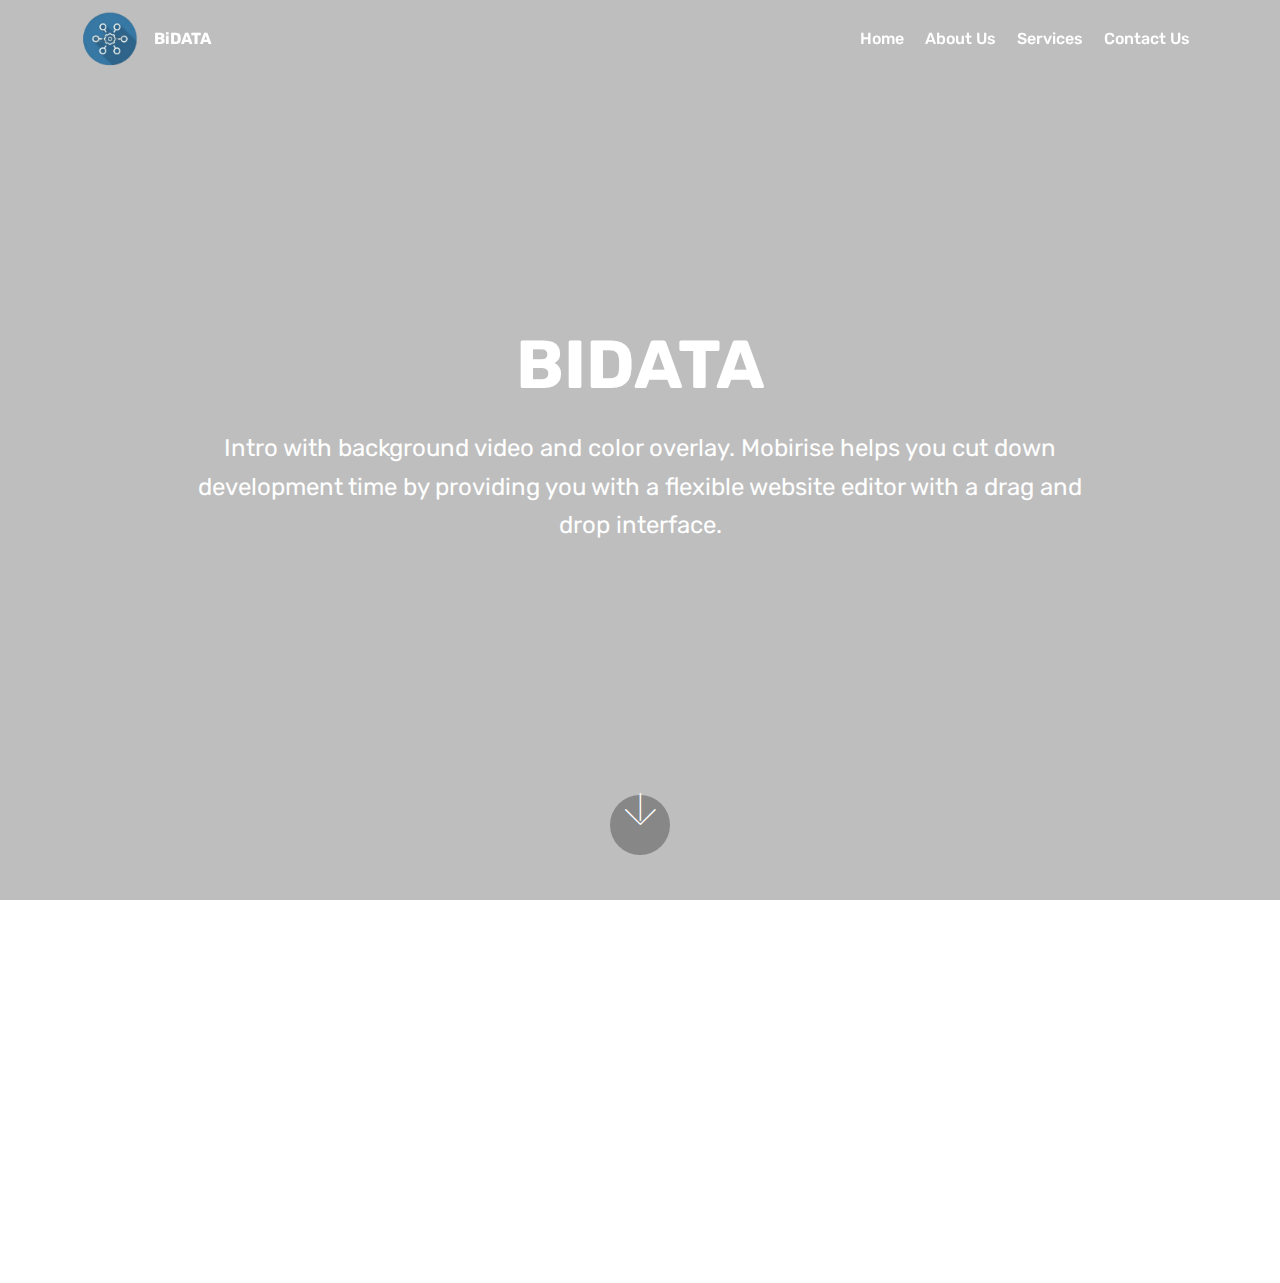
<file: index.html>
<!DOCTYPE html>
<html >
<head>
  <!-- Site made with Mobirise Website Builder v4.6.3, https://mobirise.com -->
  <meta charset="UTF-8">
  <meta http-equiv="X-UA-Compatible" content="IE=edge">
  <meta name="generator" content="Mobirise v4.6.3, mobirise.com">
  <meta name="viewport" content="width=device-width, initial-scale=1, minimum-scale=1">
  <link rel="shortcut icon" href="assets/images/logo-158x157.png" type="image/x-icon">
  <meta name="description" content="">
  <title>Home - BiData</title>
  <link rel="stylesheet" href="assets/web/assets/mobirise-icons/mobirise-icons.css">
  <link rel="stylesheet" href="assets/tether/tether.min.css">
  <link rel="stylesheet" href="assets/bootstrap/css/bootstrap.min.css">
  <link rel="stylesheet" href="assets/bootstrap/css/bootstrap-grid.min.css">
  <link rel="stylesheet" href="assets/bootstrap/css/bootstrap-reboot.min.css">
  <link rel="stylesheet" href="assets/socicon/css/styles.css">
  <link rel="stylesheet" href="assets/dropdown/css/style.css">
  <link rel="stylesheet" href="assets/theme/css/style.css">
  <link rel="stylesheet" href="assets/mobirise/css/mbr-additional.css" type="text/css">
  
  
  
</head>
<body>
  <section class="menu cid-qHJcNxIk1M" once="menu" id="menu2-0">

    

    <nav class="navbar navbar-expand beta-menu navbar-dropdown align-items-center navbar-fixed-top navbar-toggleable-sm bg-color transparent">
        <button class="navbar-toggler navbar-toggler-right" type="button" data-toggle="collapse" data-target="#navbarSupportedContent" aria-controls="navbarSupportedContent" aria-expanded="false" aria-label="Toggle navigation">
            <div class="hamburger">
                <span></span>
                <span></span>
                <span></span>
                <span></span>
            </div>
        </button>
        <div class="menu-logo">
            <div class="navbar-brand">
                <span class="navbar-logo">
                    <a href="index.html">
                        <img src="assets/images/logo-158x157.png" alt="BiData" title="BiData" style="height: 3.8rem;">
                    </a>
                </span>
                <span class="navbar-caption-wrap"><a class="navbar-caption text-white display-4" href="index.html">
                        BiDATA</a></span>
            </div>
        </div>
        <div class="collapse navbar-collapse" id="navbarSupportedContent">
            <ul class="navbar-nav nav-dropdown nav-right" data-app-modern-menu="true"><li class="nav-item">
                    <a class="nav-link link text-white display-4" href="index.html">
                        Home</a>
                </li><li class="nav-item"><a class="nav-link link text-white display-4" href="about.html">
                        About Us</a></li><li class="nav-item"><a class="nav-link link text-white display-4" href="services.html">
                        Services
                    </a></li>
                <li class="nav-item">
                    <a class="nav-link link text-white display-4" href="contact.html">
                        Contact Us
                    </a>
                </li></ul>
            
        </div>
    </nav>
</section>

<section class="engine"><a href="https://mobirise.ws/h">make free website</a></section><section class="header6 cid-qHJAoDXsau mbr-fullscreen" data-bg-video="https://www.youtube.com/watch?v=fvtrRGmv7aU" id="header6-4">

    

    <div class="mbr-overlay" style="opacity: 0.2; background-color: rgb(0, 0, 0);">
    </div>

    <div class="container">
        <div class="row justify-content-md-center">
            <div class="mbr-white col-md-10">
                <h1 class="mbr-section-title align-center mbr-bold pb-3 mbr-fonts-style display-1">
                    BIDATA</h1>
                <p class="mbr-text align-center pb-3 mbr-fonts-style display-5">
                    Intro with background video and color overlay. Mobirise helps you cut down development time by providing you with a flexible website editor with a drag and drop interface.
                </p>
                
            </div>
        </div>
    </div>

    <div class="mbr-arrow hidden-sm-down" aria-hidden="true">
        <a href="#next">
            <i class="mbri-down mbr-iconfont"></i>
        </a>
    </div>
</section>

<section class="cid-qHJde1EnGs mbr-reveal" id="footer1-3">

    

    

    <div class="container">
        <div class="media-container-row content text-white">
            <div class="col-12 col-md-3">
                <div class="media-wrap">
                    <a href="index.html">
                        <img src="assets/images/logo32-158x153.png" alt="BiData" title="BiData">
                    </a>
                </div>
            </div>
            <div class="col-12 col-md-3 mbr-fonts-style display-7">
                <h5 class="pb-3">
                    Address
                </h5>
                <p class="mbr-text">101	First	Floor,
<br>3761	 Waterfall,	 Jukskei View,	
<br>Midrand,	Gauteng
<br>Republic	of	South	Africa</p>
            </div>
            <div class="col-12 col-md-3 mbr-fonts-style display-7">
                <h5 class="pb-3">
                    Contacts
                </h5>
                <p class="mbr-text">
                    Email: 	 info@bidata.cloud
<br>Phone: +27-11-057-4424
<br>Phone: +27-72-892-2972</p>
            </div>
            <div class="col-12 col-md-3 mbr-fonts-style display-7">
                <h5 class="pb-3">
                    Links
                </h5>
                <p class="mbr-text"><a href="https://www.mogen.co.za">MINE Trading &amp; Projects</a><br><a href="https://www.mogen.co.za">MINE Trading &amp; Projects
</a><br><a href="https://www.mogen.co.za">MINE Trading &amp; Projects&nbsp;</a><br></p>
            </div>
        </div>
        <div class="footer-lower">
            <div class="media-container-row">
                <div class="col-sm-12">
                    <hr>
                </div>
            </div>
            <div class="media-container-row mbr-white">
                <div class="col-sm-6 copyright">
                    <p class="mbr-text mbr-fonts-style display-7">
                        © Copyright 2018 BiData - All Rights Reserved. <br>Powered by <a href="https://www.mogen.co.za">MINE Trading &amp; Projects</a><br>
                    </p>
                </div>
                <div class="col-md-6">
                    <div class="social-list align-right">
                        <div class="soc-item">
                            <a href="https://twitter.com/mogenpty" target="_blank">
                                <span class="mbr-iconfont mbr-iconfont-social socicon-twitter socicon"></span>
                            </a>
                        </div>
                        <div class="soc-item">
                            <a href="https://www.facebook.com/mogenpty" target="_blank">
                                <span class="mbr-iconfont mbr-iconfont-social socicon-facebook socicon"></span>
                            </a>
                        </div>
                        <div class="soc-item">
                            <a href="https://www.youtube.com/c/mogenpty" target="_blank">
                                <span class="mbr-iconfont mbr-iconfont-social socicon-youtube socicon"></span>
                            </a>
                        </div>
                        <div class="soc-item">
                            <a href="https://instagram.com/mogenpty" target="_blank">
                                <span class="mbr-iconfont mbr-iconfont-social socicon-instagram socicon"></span>
                            </a>
                        </div>
                        <div class="soc-item">
                            <a href="https://plus.google.com/u/0/+mogenpty" target="_blank">
                                <span class="mbr-iconfont mbr-iconfont-social socicon-googleplus socicon"></span>
                            </a>
                        </div>
                        <div class="soc-item">
                            <a href="https://www.behance.net/mogenpty" target="_blank">
                                <span class="mbr-iconfont mbr-iconfont-social socicon-behance socicon"></span>
                            </a>
                        </div>
                    </div>
                </div>
            </div>
        </div>
    </div>
</section>


  <script src="assets/web/assets/jquery/jquery.min.js"></script>
  <script src="assets/popper/popper.min.js"></script>
  <script src="assets/tether/tether.min.js"></script>
  <script src="assets/bootstrap/js/bootstrap.min.js"></script>
  <script src="assets/smoothscroll/smooth-scroll.js"></script>
  <script src="assets/touchswipe/jquery.touch-swipe.min.js"></script>
  <script src="assets/ytplayer/jquery.mb.ytplayer.min.js"></script>
  <script src="assets/vimeoplayer/jquery.mb.vimeo_player.js"></script>
  <script src="assets/dropdown/js/script.min.js"></script>
  <script src="assets/theme/js/script.js"></script>
  
  
 <div id="scrollToTop" class="scrollToTop mbr-arrow-up"><a style="text-align: center;"><i></i></a></div>
  </body>
</html>
</file>
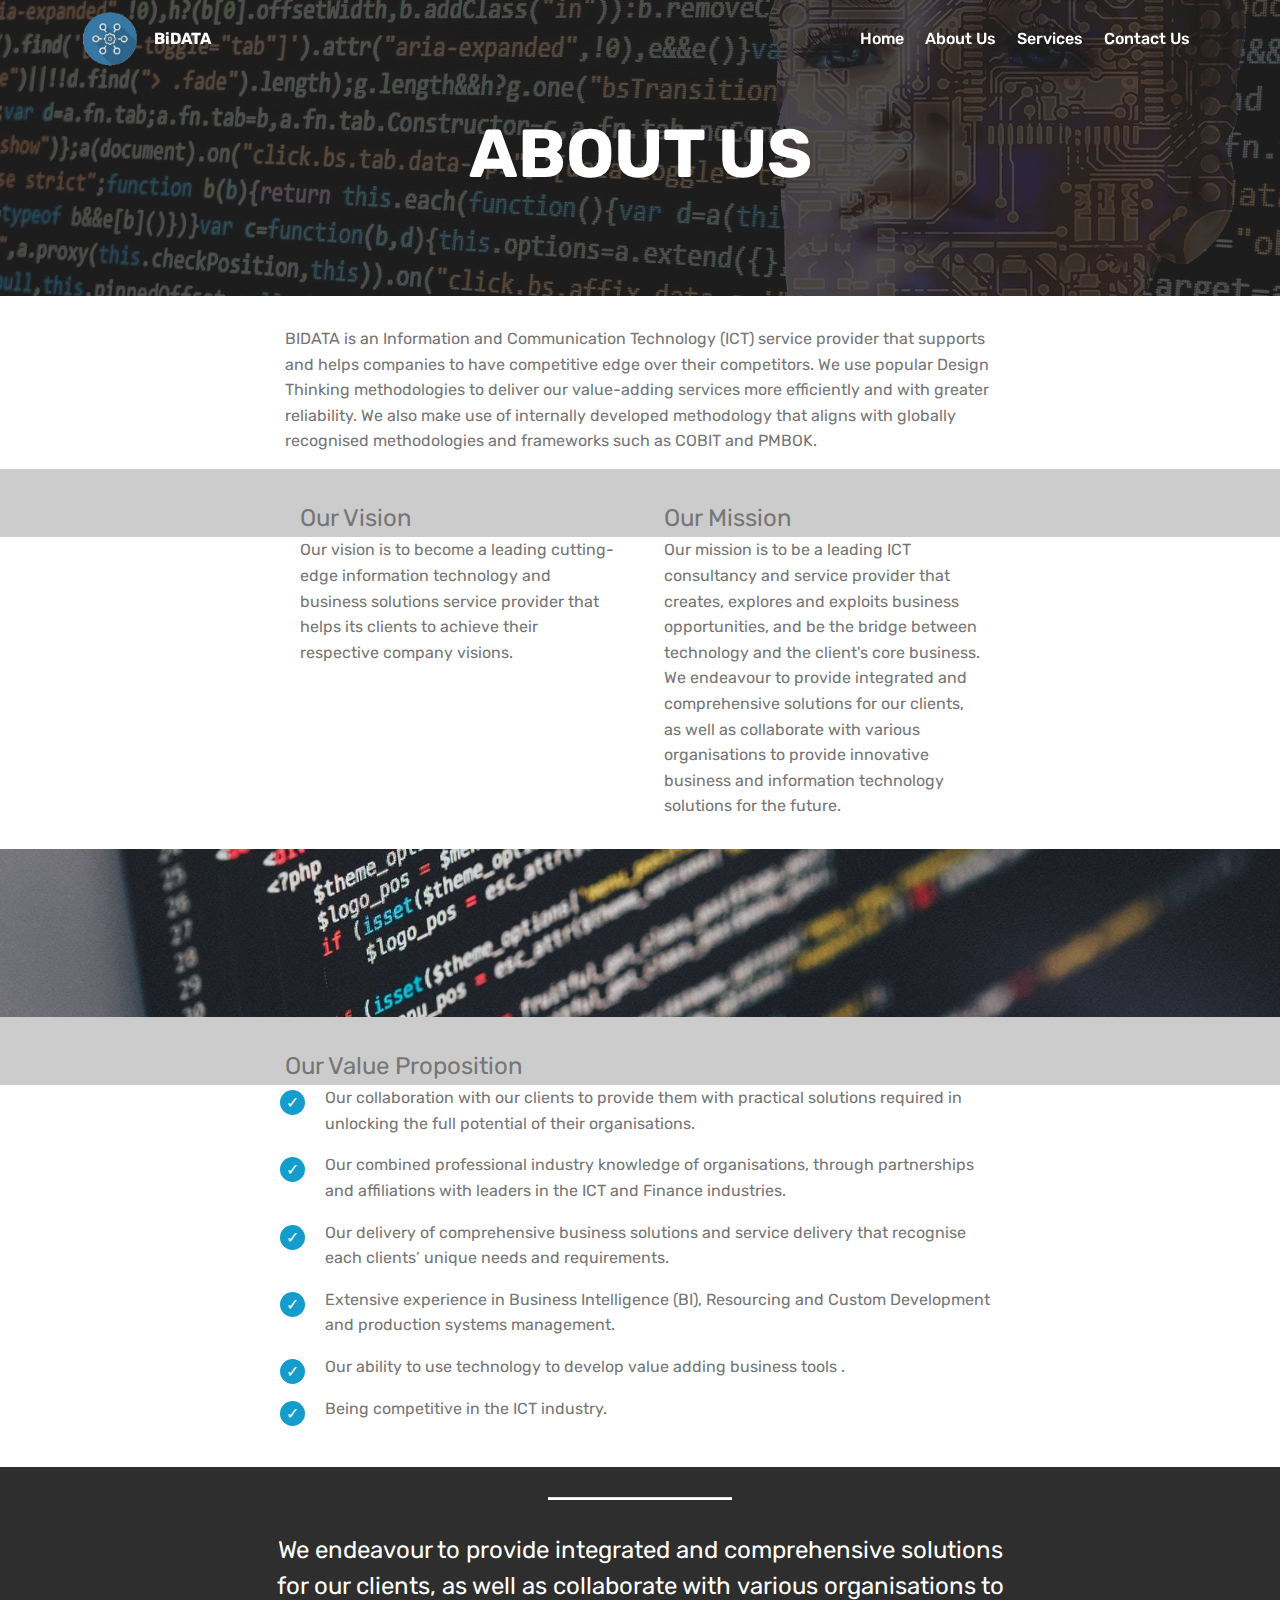
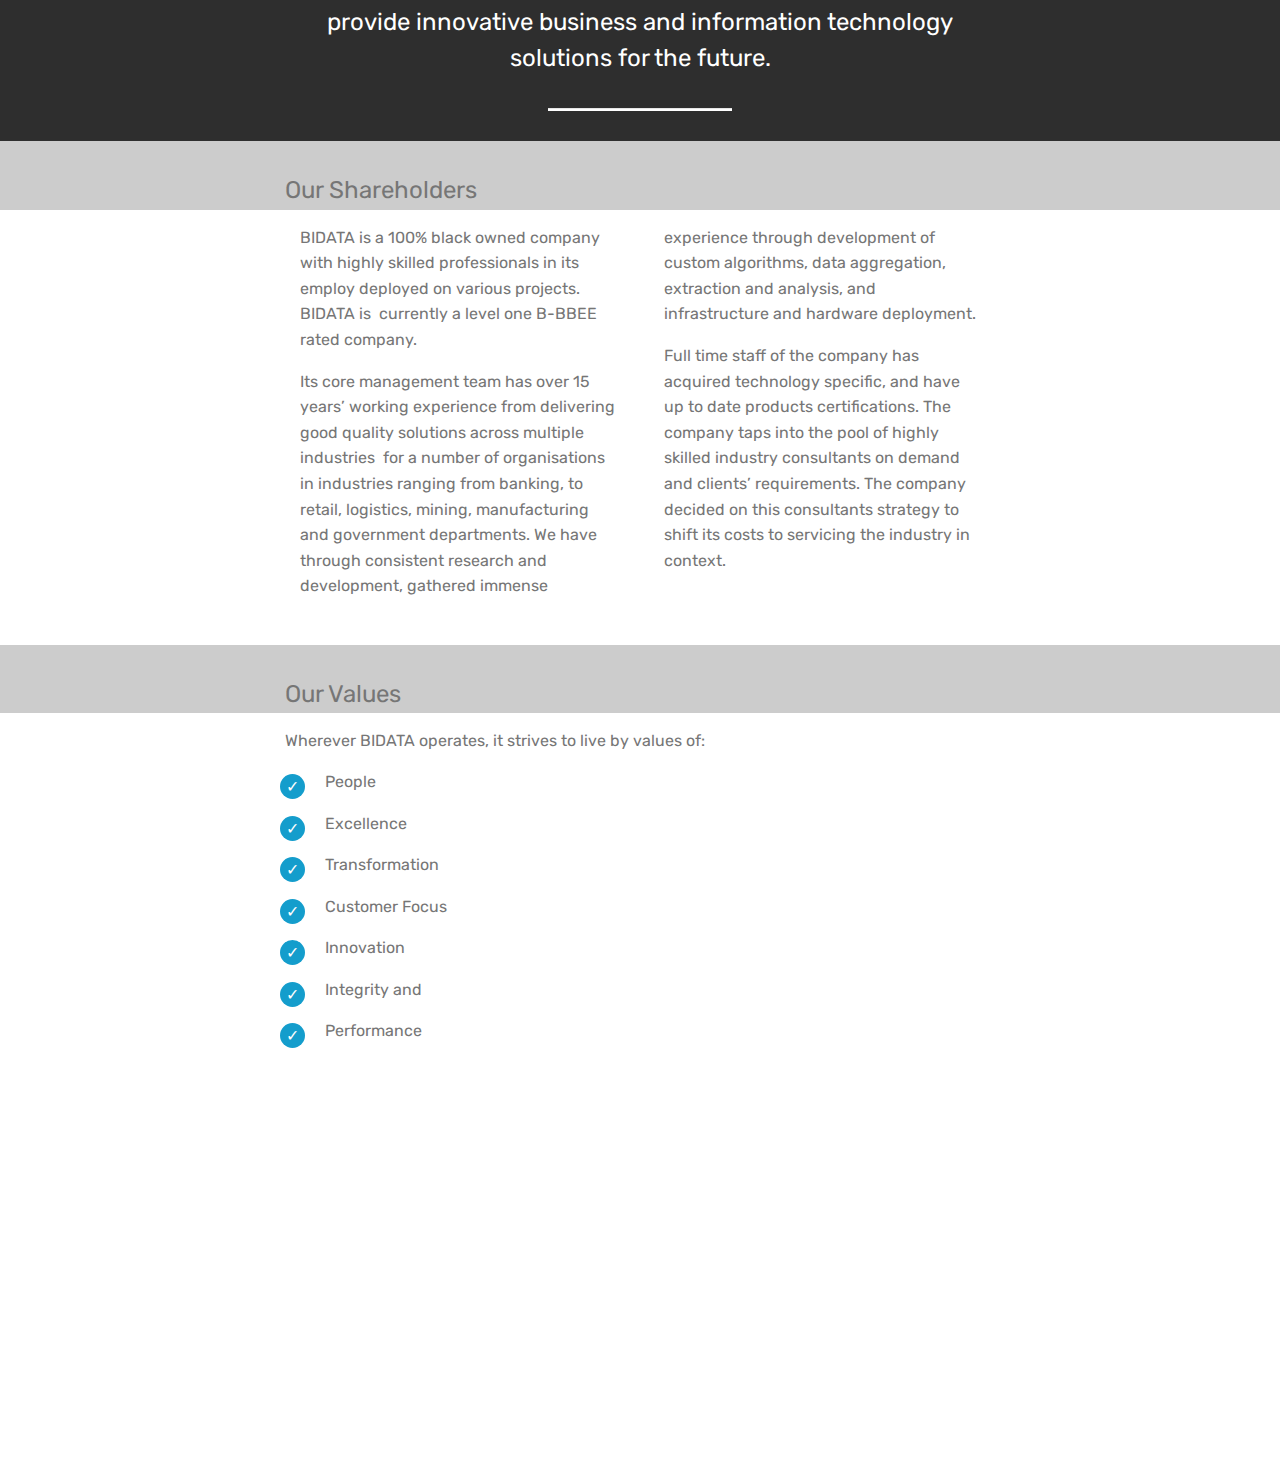
<file: about.html>
<!DOCTYPE html>
<html >
<head>
  <!-- Site made with Mobirise Website Builder v4.6.3, https://mobirise.com -->
  <meta charset="UTF-8">
  <meta http-equiv="X-UA-Compatible" content="IE=edge">
  <meta name="generator" content="Mobirise v4.6.3, mobirise.com">
  <meta name="viewport" content="width=device-width, initial-scale=1, minimum-scale=1">
  <link rel="shortcut icon" href="assets/images/logo-158x157.png" type="image/x-icon">
  <meta name="description" content="">
  <title>About Us - BiData</title>
  <link rel="stylesheet" href="assets/web/assets/mobirise-icons/mobirise-icons.css">
  <link rel="stylesheet" href="assets/tether/tether.min.css">
  <link rel="stylesheet" href="assets/bootstrap/css/bootstrap.min.css">
  <link rel="stylesheet" href="assets/bootstrap/css/bootstrap-grid.min.css">
  <link rel="stylesheet" href="assets/bootstrap/css/bootstrap-reboot.min.css">
  <link rel="stylesheet" href="assets/socicon/css/styles.css">
  <link rel="stylesheet" href="assets/dropdown/css/style.css">
  <link rel="stylesheet" href="assets/theme/css/style.css">
  <link rel="stylesheet" href="assets/mobirise/css/mbr-additional.css" type="text/css">
  
  
  
</head>
<body>
  <section class="menu cid-qHJCUL6WTA" once="menu" id="menu2-5">

    

    <nav class="navbar navbar-expand beta-menu navbar-dropdown align-items-center navbar-fixed-top navbar-toggleable-sm bg-color transparent">
        <button class="navbar-toggler navbar-toggler-right" type="button" data-toggle="collapse" data-target="#navbarSupportedContent" aria-controls="navbarSupportedContent" aria-expanded="false" aria-label="Toggle navigation">
            <div class="hamburger">
                <span></span>
                <span></span>
                <span></span>
                <span></span>
            </div>
        </button>
        <div class="menu-logo">
            <div class="navbar-brand">
                <span class="navbar-logo">
                    <a href="index.html">
                        <img src="assets/images/logo-158x157.png" alt="BiData" title="BiData" style="height: 3.8rem;">
                    </a>
                </span>
                <span class="navbar-caption-wrap"><a class="navbar-caption text-white display-4" href="index.html">
                        BiDATA</a></span>
            </div>
        </div>
        <div class="collapse navbar-collapse" id="navbarSupportedContent">
            <ul class="navbar-nav nav-dropdown nav-right" data-app-modern-menu="true"><li class="nav-item">
                    <a class="nav-link link text-white display-4" href="index.html">
                        Home</a>
                </li><li class="nav-item"><a class="nav-link link text-white display-4" href="about.html">
                        About Us</a></li><li class="nav-item"><a class="nav-link link text-white display-4" href="services.html">
                        Services
                    </a></li>
                <li class="nav-item">
                    <a class="nav-link link text-white display-4" href="contact.html">
                        Contact Us
                    </a>
                </li></ul>
            
        </div>
    </nav>
</section>

<section class="engine"><a href="https://mobirise.ws/i">how to build your own website</a></section><section class="mbr-section content5 cid-qHJDm1yJpo" id="content5-8">

    

    <div class="mbr-overlay" style="opacity: 0.8; background-color: rgb(35, 35, 35);">
    </div>

    <div class="container">
        <div class="media-container-row">
            <div class="title col-12 col-md-8">
                <h2 class="align-center mbr-bold mbr-white pb-3 mbr-fonts-style display-1">
                    ABOUT US</h2>
                <h3 class="mbr-section-subtitle align-center mbr-light mbr-white pb-3 mbr-fonts-style display-5"></h3>
                
                
            </div>
        </div>
    </div>
</section>

<section class="mbr-section article content1 cid-qHJDNzWcPu" id="content1-9">
    
     

    <div class="container">
        <div class="media-container-row">
            <div class="mbr-text col-12 col-md-8 mbr-fonts-style display-7">BIDATA 	 is 	 an Information	 and Communication Technology	 (ICT)	 service 	 provider	 that	 supports 	 and	 helps 	 companies 	 to 	 have 	
<span style="font-size: 1rem;">competitive 	 edge 	 over	 their	 competitors.	 We 	 use 	 popular	 Design	 Thinking	 methodologies 	 to 	 deliver	 our	 value-adding	services	more e</span><span style="font-size: 1rem;">fficiently	and	with	greater	reliability.	We	also	make	use	of	internally	developed	methodology	that	aligns	with	globally	recognised&nbsp;</span><span style="font-size: 1rem;">methodologies	and	frameworks	such	as	COBIT	and	 PMBOK.</span></div>
        </div>
    </div>
</section>

<section class="mbr-section article content3 cid-qHJFPOC7qA" id="content3-b">
      
     

    <div class="container">
        <div class="media-container-row">
            <div class="row col-12 col-md-8">
                <div class="col-12 col-md-6 pr-lg-4 mbr-text mbr-fonts-style display-5">
                     Our Vision</div>
                <div class="col-12 col-md-6 pl-lg-4 mbr-text mbr-fonts-style display-5">
                     Our Mission</div>
            </div>
        </div>
    </div>
</section>

<section class="mbr-section article content3 cid-qHJF486Uz5" id="content3-a">
      
     

    <div class="container">
        <div class="media-container-row">
            <div class="row col-12 col-md-8">
                <div class="col-12 col-md-6 pr-lg-4 mbr-text mbr-fonts-style display-7"><p><span style="font-size: 1rem;">Our	 vision	is	to	become	a	leading	cutting-edge	information	technology	and	business	solutions	service	provider	that	helps	its	clients to&nbsp;</span><span style="font-size: 1rem;">achieve	their	respective	company visions.</span></p><p></p></div>
                <div class="col-12 col-md-6 pl-lg-4 mbr-text mbr-fonts-style display-7">Our	mission	is	to	be	a	leading	ICT consultancy	and	service	provider	that	creates,	explores	and	exploits	business	opportunities,	 and	be	
<span style="font-size: 1rem;">the	bridge	between	technology	and	the	client's	core	business.	We	endeavour	to	provide	integrated	and	comprehensive	solutions	 for&nbsp;</span><span style="font-size: 1rem;">our	clients,	as	well	as	collaborate	with	various	organisations	to	provide	innovative	business	and	information	technology	solutions	for </span><span style="font-size: 1rem;">the	future.</span></div>
            </div>
        </div>
    </div>
</section>

<section class="mbr-section content5 cid-qHJQSn7f5l mbr-parallax-background" id="content5-d">

    

    

    <div class="container">
        <div class="media-container-row">
            <div class="title col-12 col-md-8">
                <h2 class="align-center mbr-bold mbr-white pb-3 mbr-fonts-style display-1"></h2>
                <h3 class="mbr-section-subtitle align-center mbr-light mbr-white pb-3 mbr-fonts-style display-5"></h3>
                
                
            </div>
        </div>
    </div>
</section>

<section class="mbr-section article content1 cid-qHJRJ6atBw" id="content1-e">
    
     

    <div class="container">
        <div class="media-container-row">
            <div class="mbr-text col-12 col-md-8 mbr-fonts-style display-5">Our Value Proposition</div>
        </div>
    </div>
</section>

<section class="mbr-section article content12 cid-qHJRLOuBpa" id="content12-f">
     

    <div class="container">
        <div class="media-container-row">
            <div class="mbr-text counter-container col-12 col-md-8 mbr-fonts-style display-7">
                <ul>
                    <li>Our	collaboration	with	our	clients	to	provide	them	with	practical	solutions	required	in	unlocking	the	full	potential	of	their
 organisations. </li><li>Our	combined	professional	industry	knowledge	of	organisations,	through	partnerships	and	affiliations	with	leaders	in	the	ICT	 and Finance	industries.&nbsp;</li><li>Our	delivery	of	comprehensive	business	solutions	and	service	delivery	that	recognise	each	clients’	unique	needs	and	
requirements.&nbsp;</li><li>Extensive	experience	in	Business	Intelligence	(BI),	Resourcing	and	Custom	Development	and	production	systems	management.
</li><li>Our	ability	to	use	technology	to	develop	value	adding	business	tools
.</li><li>Being	competitive	in	the	ICT	industry.</li>
                </ul>
            </div>
        </div>
    </div>
</section>

<section class="mbr-section article content10 cid-qHK8n8TTBL" id="content10-g">
    
     

    <div class="container">
        <div class="inner-container" style="width: 66%;">
            <hr class="line" style="width: 25%;">
            <div class="section-text align-center mbr-white mbr-fonts-style display-5">We 	 endeavour	 to 	 provide 	 integrated	 and	 comprehensive&nbsp;<span style="font-size: 1.5rem;">solutions 	 for	 our	 clients,	 as 	 well 	 as 	 collaborate 	 with&nbsp;</span><span style="font-size: 1.5rem;">various organisations 	 to 	 provide 	 innovative 	 business 	 and&nbsp;</span><span style="font-size: 1.5rem;">information	 technology	 solutions 	 for	 the 	 future.</span></div>
            <hr class="line" style="width: 25%;">
        </div>
    </div>
</section>

<section class="mbr-section article content1 cid-qHK9SjZW8U" id="content1-h">
    
     

    <div class="container">
        <div class="media-container-row">
            <div class="mbr-text col-12 col-md-8 mbr-fonts-style display-5">Our Shareholders</div>
        </div>
    </div>
</section>

<section class="mbr-section article content3 cid-qHKa5BcuHz" id="content3-i">
      
     

    <div class="container">
        <div class="media-container-row">
            <div class="row col-12 col-md-8">
                <div class="col-12 col-md-6 pr-lg-4 mbr-text mbr-fonts-style display-7"><p>BIDATA is a 100% black owned company with highly skilled professionals in its employ deployed on various projects. BIDATA is
&nbsp;<span style="font-size: 1rem;">currently a level one B-BBEE rated company.</span></p><p><span style="font-size: 1rem;">Its core management team has over 15 years’ working experience from delivering good quality solutions across multiple industries
&nbsp;</span><span style="font-size: 1rem;">for a number of organisations in industries ranging from banking, to retail, logistics, mining, manufacturing and government&nbsp;</span><span style="font-size: 1rem;">departments. We have through consistent research and development, gathered immense</span></p></div>
                <div class="col-12 col-md-6 pl-lg-4 mbr-text mbr-fonts-style display-7"><p><span style="font-size: 1rem;">experience through development of custom algorithms, data aggregation, extraction and analysis, and infrastructure and hardware deployment.</span><br></p><p><span style="font-size: 1rem;">Full time staff of the company has acquired technology specific, and have up to date products certifications. The company taps into the pool of highly skilled industry consultants on demand and clients’ requirements. The company decided on this consultants strategy to shift its costs to servicing the industry in context.</span></p></div>
            </div>
        </div>
    </div>
</section>

<section class="mbr-section article content1 cid-qHKiRkBG3g" id="content1-k">
    
     

    <div class="container">
        <div class="media-container-row">
            <div class="mbr-text col-12 col-md-8 mbr-fonts-style display-5">Our Values</div>
        </div>
    </div>
</section>

<section class="mbr-section article content1 cid-qHKjT0gPRg" id="content1-m">
    
     

    <div class="container">
        <div class="media-container-row">
            <div class="mbr-text col-12 col-md-8 mbr-fonts-style display-7">Wherever BIDATA operates, it strives to live by values of:</div>
        </div>
    </div>
</section>

<section class="mbr-section article content12 cid-qHKiT8yAGI" id="content12-l">
     

    <div class="container">
        <div class="media-container-row">
            <div class="mbr-text counter-container col-12 col-md-8 mbr-fonts-style display-7">
                <ul>
                    <li>People
</li><li>Excellence
</li><li>Transformation
</li><li>Customer	Focus
</li><li>Innovation
</li><li>Integrity	and
</li><li>Performance</li>
                </ul>
            </div>
        </div>
    </div>
</section>

<section class="cid-qHJCUWEgfI mbr-reveal" id="footer1-7">

    

    

    <div class="container">
        <div class="media-container-row content text-white">
            <div class="col-12 col-md-3">
                <div class="media-wrap">
                    <a href="index.html">
                        <img src="assets/images/logo32-158x153.png" alt="BiData" title="BiData">
                    </a>
                </div>
            </div>
            <div class="col-12 col-md-3 mbr-fonts-style display-7">
                <h5 class="pb-3">
                    Address
                </h5>
                <p class="mbr-text">101	First	Floor,
<br>3761	 Waterfall,	 Jukskei View,	
<br>Midrand,	Gauteng
<br>Republic	of	South	Africa</p>
            </div>
            <div class="col-12 col-md-3 mbr-fonts-style display-7">
                <h5 class="pb-3">
                    Contacts
                </h5>
                <p class="mbr-text">
                    Email: 	 info@bidata.cloud
<br>Phone: +27-11-057-4424
<br>Phone: +27-72-892-2972</p>
            </div>
            <div class="col-12 col-md-3 mbr-fonts-style display-7">
                <h5 class="pb-3">
                    Links
                </h5>
                <p class="mbr-text"><a href="https://www.mogen.co.za">MINE Trading &amp; Projects</a><br><a href="https://www.mogen.co.za">MINE Trading &amp; Projects</a><br><a class="text-primary" href="https://www.mogen.co.za">MINE Trading &amp; Projects</a>
                </p>
            </div>
        </div>
        <div class="footer-lower">
            <div class="media-container-row">
                <div class="col-sm-12">
                    <hr>
                </div>
            </div>
            <div class="media-container-row mbr-white">
                <div class="col-sm-6 copyright">
                    <p class="mbr-text mbr-fonts-style display-7">
                        © Copyright 2018 BiData - All Rights Reserved. <br>Powered by <a href="https://www.mogen.co.za">MINE Trading &amp; Projects</a><br>
                    </p>
                </div>
                <div class="col-md-6">
                    <div class="social-list align-right">
                        <div class="soc-item">
                            <a href="https://twitter.com/mogenpty" target="_blank">
                                <span class="mbr-iconfont mbr-iconfont-social socicon-twitter socicon"></span>
                            </a>
                        </div>
                        <div class="soc-item">
                            <a href="https://www.facebook.com/mogenpty" target="_blank">
                                <span class="mbr-iconfont mbr-iconfont-social socicon-facebook socicon"></span>
                            </a>
                        </div>
                        <div class="soc-item">
                            <a href="https://www.youtube.com/c/mogenpty" target="_blank">
                                <span class="mbr-iconfont mbr-iconfont-social socicon-youtube socicon"></span>
                            </a>
                        </div>
                        <div class="soc-item">
                            <a href="https://instagram.com/mogenpty" target="_blank">
                                <span class="mbr-iconfont mbr-iconfont-social socicon-instagram socicon"></span>
                            </a>
                        </div>
                        <div class="soc-item">
                            <a href="https://plus.google.com/u/0/+mogenpty" target="_blank">
                                <span class="mbr-iconfont mbr-iconfont-social socicon-googleplus socicon"></span>
                            </a>
                        </div>
                        <div class="soc-item">
                            <a href="https://www.behance.net/mogenpty" target="_blank">
                                <span class="mbr-iconfont mbr-iconfont-social socicon-behance socicon"></span>
                            </a>
                        </div>
                    </div>
                </div>
            </div>
        </div>
    </div>
</section>


  <script src="assets/web/assets/jquery/jquery.min.js"></script>
  <script src="assets/popper/popper.min.js"></script>
  <script src="assets/tether/tether.min.js"></script>
  <script src="assets/bootstrap/js/bootstrap.min.js"></script>
  <script src="assets/dropdown/js/script.min.js"></script>
  <script src="assets/touchswipe/jquery.touch-swipe.min.js"></script>
  <script src="assets/parallax/jarallax.min.js"></script>
  <script src="assets/smoothscroll/smooth-scroll.js"></script>
  <script src="assets/theme/js/script.js"></script>
  
  
 <div id="scrollToTop" class="scrollToTop mbr-arrow-up"><a style="text-align: center;"><i></i></a></div>
  </body>
</html>
</file>
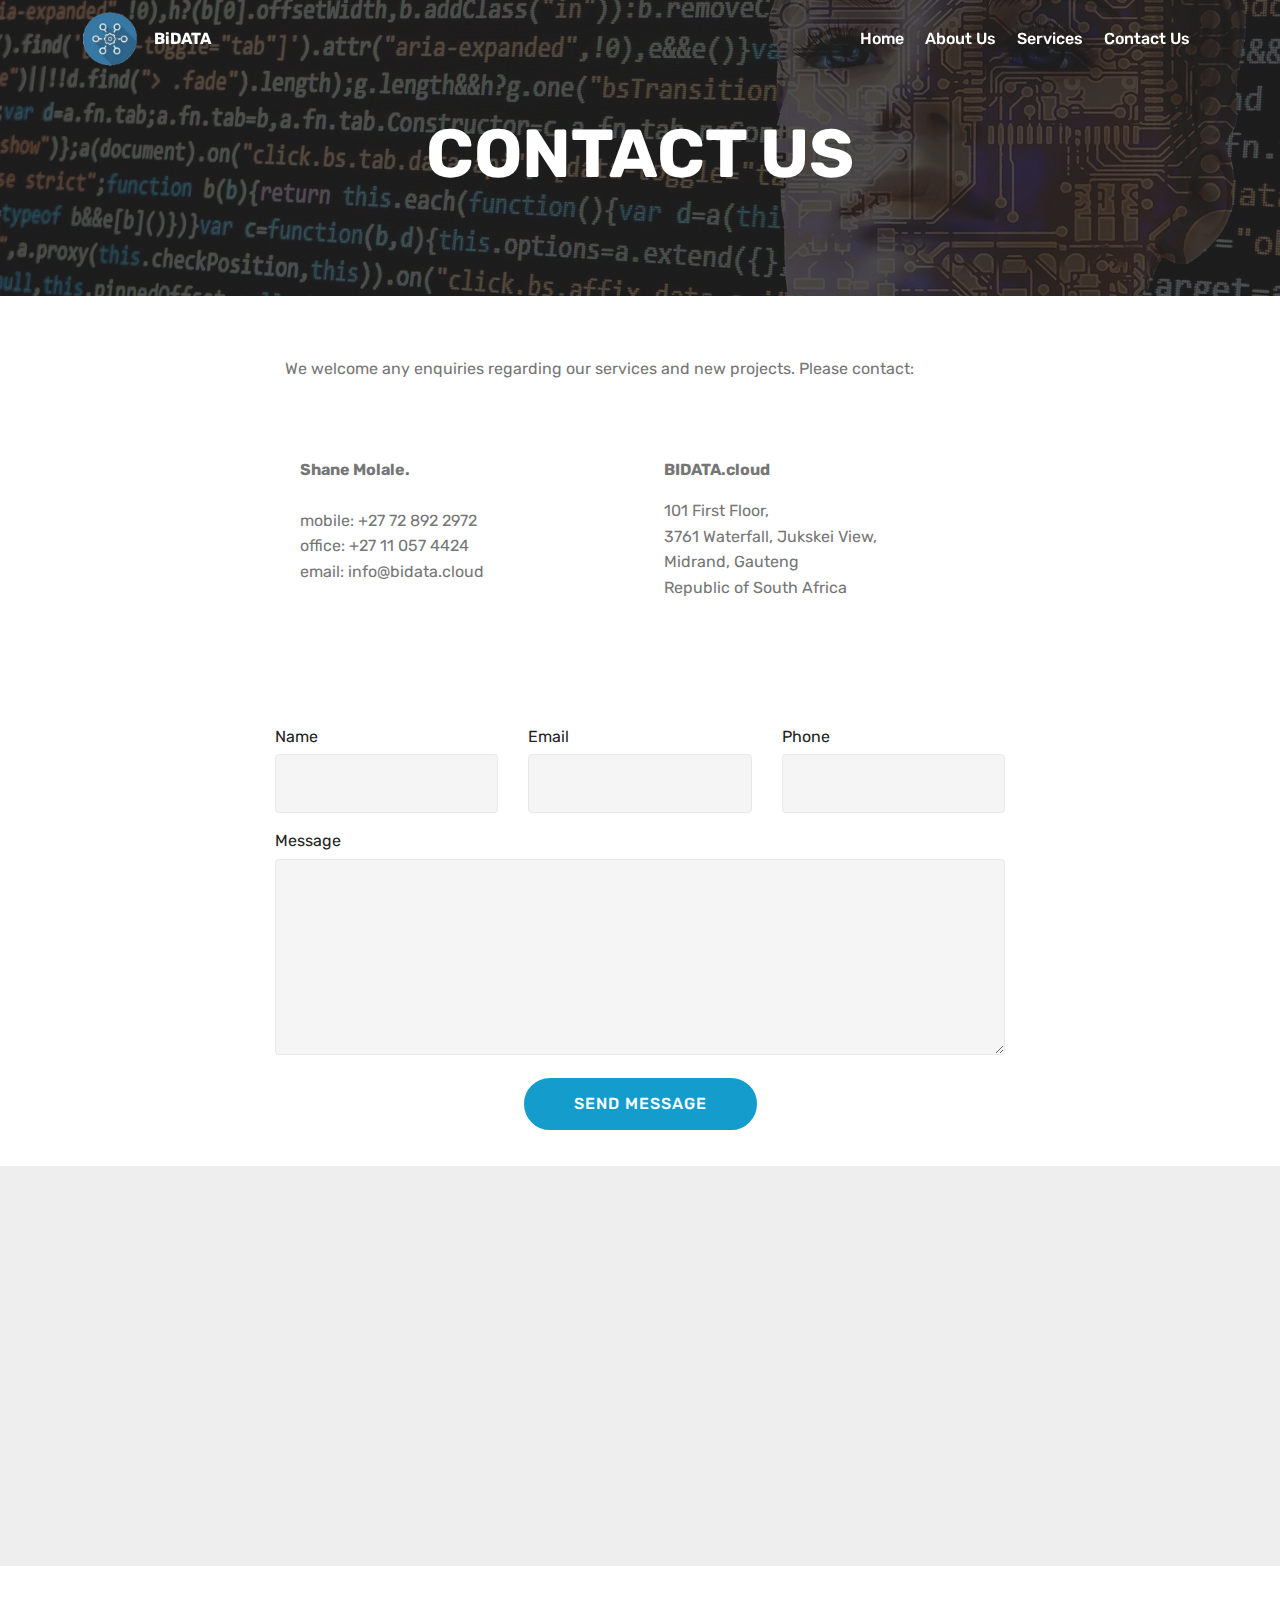
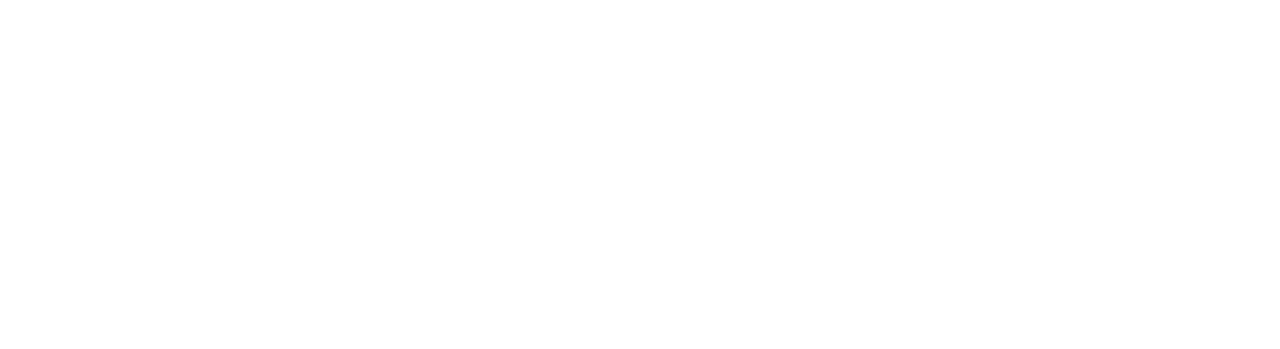
<file: contact.html>
<!DOCTYPE html>
<html >
<head>
  <!-- Site made with Mobirise Website Builder v4.6.3, https://mobirise.com -->
  <meta charset="UTF-8">
  <meta http-equiv="X-UA-Compatible" content="IE=edge">
  <meta name="generator" content="Mobirise v4.6.3, mobirise.com">
  <meta name="viewport" content="width=device-width, initial-scale=1, minimum-scale=1">
  <link rel="shortcut icon" href="assets/images/logo-158x157.png" type="image/x-icon">
  <meta name="description" content="">
  <title>Contact Us - BiData</title>
  <link rel="stylesheet" href="assets/web/assets/mobirise-icons/mobirise-icons.css">
  <link rel="stylesheet" href="assets/tether/tether.min.css">
  <link rel="stylesheet" href="assets/bootstrap/css/bootstrap.min.css">
  <link rel="stylesheet" href="assets/bootstrap/css/bootstrap-grid.min.css">
  <link rel="stylesheet" href="assets/bootstrap/css/bootstrap-reboot.min.css">
  <link rel="stylesheet" href="assets/socicon/css/styles.css">
  <link rel="stylesheet" href="assets/dropdown/css/style.css">
  <link rel="stylesheet" href="assets/theme/css/style.css">
  <link rel="stylesheet" href="assets/mobirise/css/mbr-additional.css" type="text/css">
  
  
  
</head>
<body>
  <section class="menu cid-qHKPYWo95M" once="menu" id="menu2-19">

    

    <nav class="navbar navbar-expand beta-menu navbar-dropdown align-items-center navbar-fixed-top navbar-toggleable-sm bg-color transparent">
        <button class="navbar-toggler navbar-toggler-right" type="button" data-toggle="collapse" data-target="#navbarSupportedContent" aria-controls="navbarSupportedContent" aria-expanded="false" aria-label="Toggle navigation">
            <div class="hamburger">
                <span></span>
                <span></span>
                <span></span>
                <span></span>
            </div>
        </button>
        <div class="menu-logo">
            <div class="navbar-brand">
                <span class="navbar-logo">
                    <a href="index.html">
                        <img src="assets/images/logo-158x157.png" alt="BiData" title="BiData" style="height: 3.8rem;">
                    </a>
                </span>
                <span class="navbar-caption-wrap"><a class="navbar-caption text-white display-4" href="index.html">
                        BiDATA</a></span>
            </div>
        </div>
        <div class="collapse navbar-collapse" id="navbarSupportedContent">
            <ul class="navbar-nav nav-dropdown nav-right" data-app-modern-menu="true"><li class="nav-item">
                    <a class="nav-link link text-white display-4" href="index.html">
                        Home</a>
                </li><li class="nav-item"><a class="nav-link link text-white display-4" href="about.html">
                        About Us</a></li><li class="nav-item"><a class="nav-link link text-white display-4" href="services.html">
                        Services
                    </a></li>
                <li class="nav-item">
                    <a class="nav-link link text-white display-4" href="contact.html">
                        Contact Us
                    </a>
                </li></ul>
            
        </div>
    </nav>
</section>

<section class="engine"><a href="https://mobirise.ws/m">drag and drop site creator</a></section><section class="mbr-section content5 cid-qHKPYyKa90" id="content5-15">

    

    <div class="mbr-overlay" style="opacity: 0.8; background-color: rgb(35, 35, 35);">
    </div>

    <div class="container">
        <div class="media-container-row">
            <div class="title col-12 col-md-8">
                <h2 class="align-center mbr-bold mbr-white pb-3 mbr-fonts-style display-1">
                    CONTACT US</h2>
                <h3 class="mbr-section-subtitle align-center mbr-light mbr-white pb-3 mbr-fonts-style display-5"></h3>
                
                
            </div>
        </div>
    </div>
</section>

<section class="mbr-section article content1 cid-qHKSihhr9n" id="content1-1i">
    
     

    <div class="container">
        <div class="media-container-row">
            <div class="mbr-text col-12 col-md-8 mbr-fonts-style display-7">We 	 welcome 	 any	 enquiries 	 regarding	 our	services	and	new	projects.		 Please&nbsp;<span style="font-size: 1rem;">contact:</span></div>
        </div>
    </div>
</section>

<section class="mbr-section article content3 cid-qHKSeT0lKZ" id="content3-1h">
      
     

    <div class="container">
        <div class="media-container-row">
            <div class="row col-12 col-md-8">
                <div class="col-12 col-md-6 pr-lg-4 mbr-text mbr-fonts-style display-7"><strong>Shane	 Molale.</strong>
<div><span style="font-size: 1rem;"><br></span></div><div><span style="font-size: 1rem;">mobile: +27	72	892	2972 &nbsp;</span><br></div><div>office: +27	11	057	4424
</div><div>
</div><div>email: info@bidata.cloud</div></div>
                <div class="col-12 col-md-6 pl-lg-4 mbr-text mbr-fonts-style display-7"><p><strong><span style="font-size: 1rem;">BIDATA.cloud&nbsp;</span><br></strong></p><p></p><div>101	First	Floor,
</div><div>3761	Waterfall,	Jukskei View,	
</div><div>Midrand,	Gauteng
</div><div>Republic	of	South	Africa</div><p></p></div>
            </div>
        </div>
    </div>
</section>

<section class="mbr-section form1 cid-qHKQsVV3r6" id="form1-1b">

    

    
    <div class="container">
        <div class="row justify-content-center">
            <div class="title col-12 col-lg-8">
                
                
            </div>
        </div>
    </div>
    <div class="container">
        <div class="row justify-content-center">
            <div class="media-container-column col-lg-8" data-form-type="formoid">
                    <div data-form-alert="" hidden="">Thanks for filling out the form!</div>
            
                    <form class="mbr-form" action="https://mobirise.com/" method="post" data-form-title="Mobirise Form"><input type="hidden" name="email" data-form-email="true" value="vSkFVtvVy0rDDFKuvM6EfnHsMPz7rGO5cdlzTzXPeRMdjX6Y1drifps292c0n7RVJms8+TMYBIITHEYRC1acxB3hBvlIi4CLM0fPzH6XS43vmS98t9pErq+RtLKyd8po" data-form-field="Email">
                        <div class="row row-sm-offset">
                            <div class="col-md-4 multi-horizontal" data-for="name">
                                <div class="form-group">
                                    <label class="form-control-label mbr-fonts-style display-7" for="name-form1-1b">Name</label>
                                    <input type="text" class="form-control" name="name" data-form-field="Name" required="" id="name-form1-1b">
                                </div>
                            </div>
                            <div class="col-md-4 multi-horizontal" data-for="email">
                                <div class="form-group">
                                    <label class="form-control-label mbr-fonts-style display-7" for="email-form1-1b">Email</label>
                                    <input type="email" class="form-control" name="email" data-form-field="Email" required="" id="email-form1-1b">
                                </div>
                            </div>
                            <div class="col-md-4 multi-horizontal" data-for="phone">
                                <div class="form-group">
                                    <label class="form-control-label mbr-fonts-style display-7" for="phone-form1-1b">Phone</label>
                                    <input type="tel" class="form-control" name="phone" data-form-field="Phone" id="phone-form1-1b">
                                </div>
                            </div>
                        </div>
                        <div class="form-group" data-for="message">
                            <label class="form-control-label mbr-fonts-style display-7" for="message-form1-1b">Message</label>
                            <textarea type="text" class="form-control" name="message" rows="7" data-form-field="Message" id="message-form1-1b"></textarea>
                        </div>
            
                        <span class="input-group-btn"><button href="" type="submit" class="btn btn-form btn-primary display-4">SEND MESSAGE</button></span>
                    </form>
            </div>
        </div>
    </div>
</section>

<section class="map1 cid-qHKQyGTLag" id="map1-1c">

     

    <div class="google-map"><iframe frameborder="0" style="border:0" src="https://www.google.com/maps/embed/v1/place?key=AIzaSyA0Dx_boXQiwvdz8sJHoYeZNVTdoWONYkU&amp;q=place_id:ChIJRazMUvhxlR4RRZ53L7ST4bc" allowfullscreen=""></iframe></div>
</section>

<section class="cid-qHKPYZKiOr mbr-reveal" id="footer1-1a">

    

    

    <div class="container">
        <div class="media-container-row content text-white">
            <div class="col-12 col-md-3">
                <div class="media-wrap">
                    <a href="index.html">
                        <img src="assets/images/logo32-158x153.png" alt="BiData" title="BiData">
                    </a>
                </div>
            </div>
            <div class="col-12 col-md-3 mbr-fonts-style display-7">
                <h5 class="pb-3">
                    Address
                </h5>
                <p class="mbr-text">101	First	Floor,
<br>3761	 Waterfall,	 Jukskei View,	
<br>Midrand,	Gauteng
<br>Republic	of	South	Africa</p>
            </div>
            <div class="col-12 col-md-3 mbr-fonts-style display-7">
                <h5 class="pb-3">
                    Contacts
                </h5>
                <p class="mbr-text">
                    Email: 	 info@bidata.cloud
<br>Phone: +27-11-057-4424
<br>Phone: +27-72-892-2972</p>
            </div>
            <div class="col-12 col-md-3 mbr-fonts-style display-7">
                <h5 class="pb-3">
                    Links
                </h5>
                <p class="mbr-text"><a href="https://www.mogen.co.za">MINE Trading &amp; Projects</a><br><a href="https://www.mogen.co.za">MINE Trading &amp; Projects</a><br><a href="https://www.mogen.co.za">MINE Trading &amp; Projects</a><br></p>
            </div>
        </div>
        <div class="footer-lower">
            <div class="media-container-row">
                <div class="col-sm-12">
                    <hr>
                </div>
            </div>
            <div class="media-container-row mbr-white">
                <div class="col-sm-6 copyright">
                    <p class="mbr-text mbr-fonts-style display-7">
                        © Copyright 2018 BiData - All Rights Reserved. <br>Powered by <a href="https://www.mogen.co.za">MINE Trading &amp; Projects</a><br>
                    </p>
                </div>
                <div class="col-md-6">
                    <div class="social-list align-right">
                        <div class="soc-item">
                            <a href="https://twitter.com/mogenpty" target="_blank">
                                <span class="mbr-iconfont mbr-iconfont-social socicon-twitter socicon"></span>
                            </a>
                        </div>
                        <div class="soc-item">
                            <a href="https://www.facebook.com/mogenpty" target="_blank">
                                <span class="mbr-iconfont mbr-iconfont-social socicon-facebook socicon"></span>
                            </a>
                        </div>
                        <div class="soc-item">
                            <a href="https://www.youtube.com/c/mogenpty" target="_blank">
                                <span class="mbr-iconfont mbr-iconfont-social socicon-youtube socicon"></span>
                            </a>
                        </div>
                        <div class="soc-item">
                            <a href="https://instagram.com/mogenpty" target="_blank">
                                <span class="mbr-iconfont mbr-iconfont-social socicon-instagram socicon"></span>
                            </a>
                        </div>
                        <div class="soc-item">
                            <a href="https://plus.google.com/u/0/+MogenPty" target="_blank">
                                <span class="mbr-iconfont mbr-iconfont-social socicon-googleplus socicon"></span>
                            </a>
                        </div>
                        <div class="soc-item">
                            <a href="https://www.behance.net/MogenPty" target="_blank">
                                <span class="mbr-iconfont mbr-iconfont-social socicon-behance socicon"></span>
                            </a>
                        </div>
                    </div>
                </div>
            </div>
        </div>
    </div>
</section>


  <script src="assets/web/assets/jquery/jquery.min.js"></script>
  <script src="assets/popper/popper.min.js"></script>
  <script src="assets/tether/tether.min.js"></script>
  <script src="assets/bootstrap/js/bootstrap.min.js"></script>
  <script src="assets/dropdown/js/script.min.js"></script>
  <script src="assets/touchswipe/jquery.touch-swipe.min.js"></script>
  <script src="assets/smoothscroll/smooth-scroll.js"></script>
  <script src="assets/theme/js/script.js"></script>
  <script src="assets/formoid/formoid.min.js"></script>
  
  
 <div id="scrollToTop" class="scrollToTop mbr-arrow-up"><a style="text-align: center;"><i></i></a></div>
  </body>
</html>
</file>
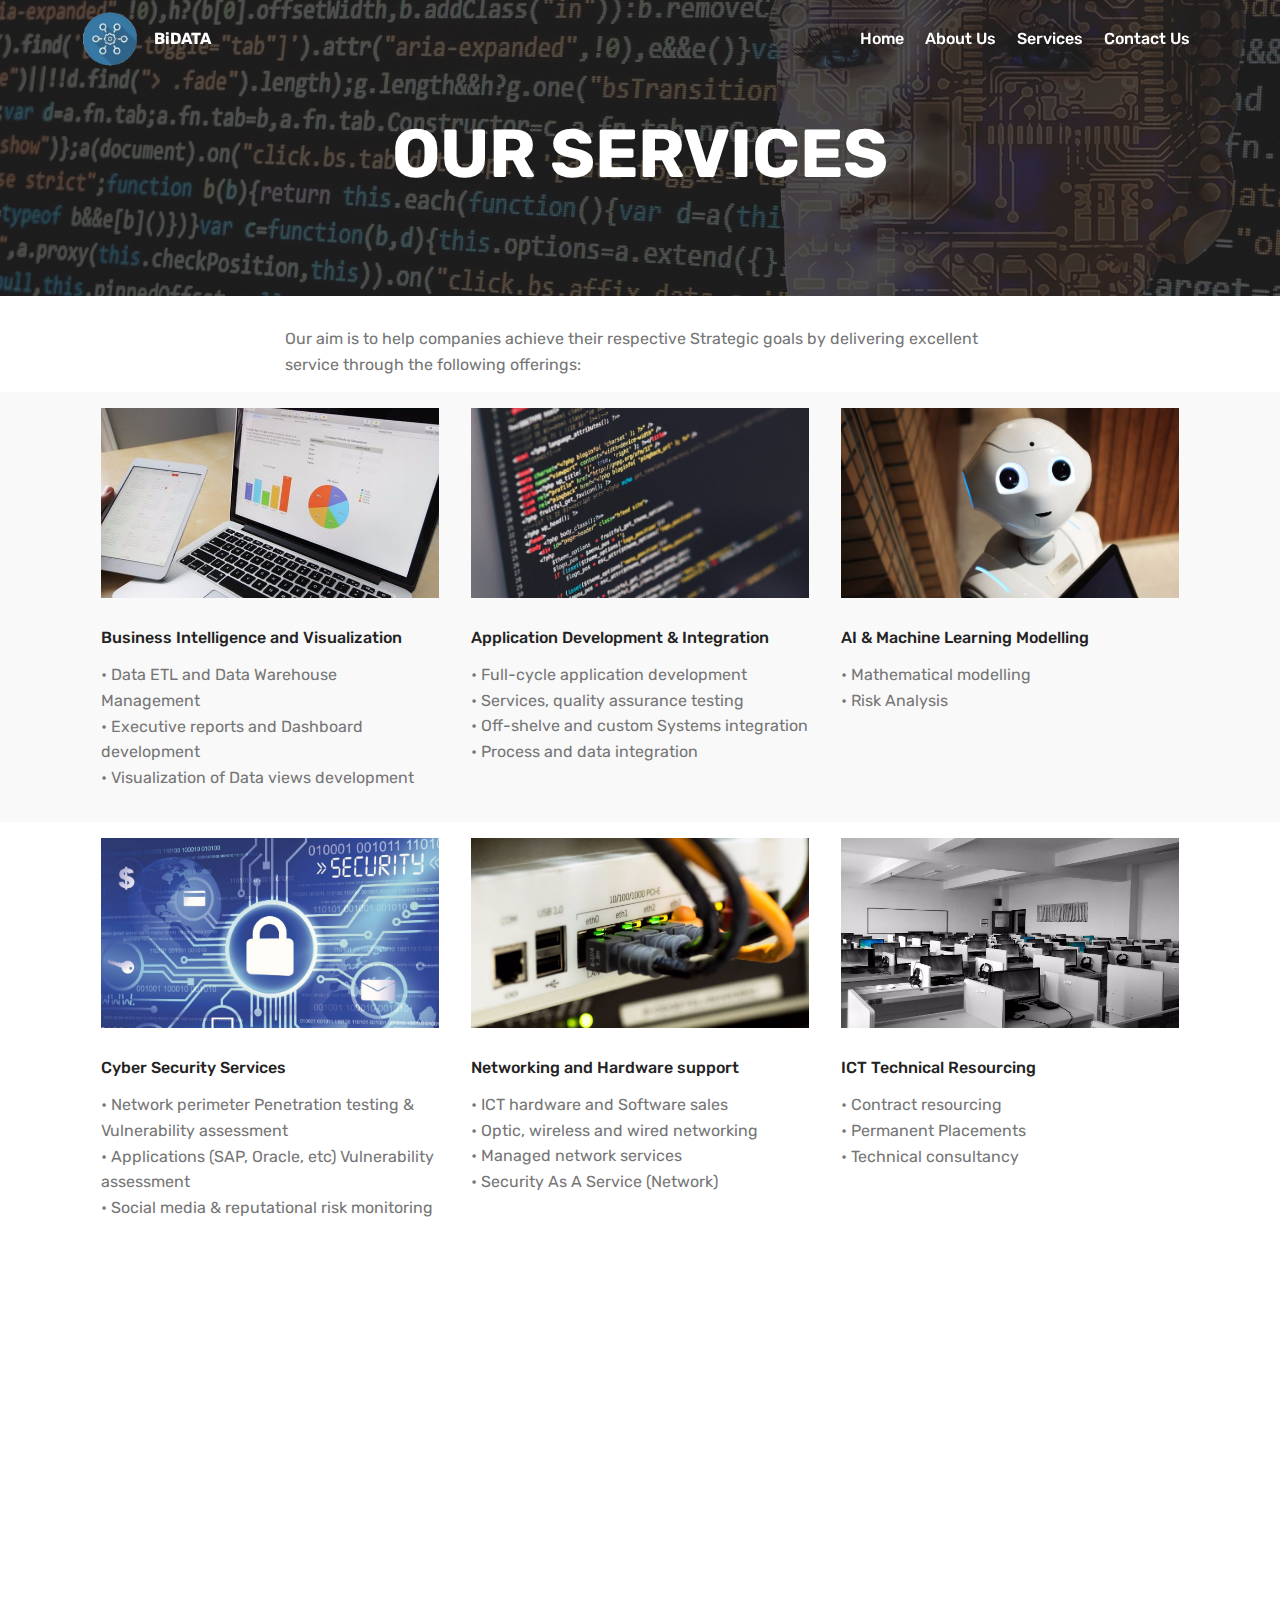
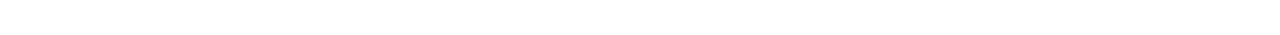
<file: services.html>
<!DOCTYPE html>
<html >
<head>
  <!-- Site made with Mobirise Website Builder v4.6.3, https://mobirise.com -->
  <meta charset="UTF-8">
  <meta http-equiv="X-UA-Compatible" content="IE=edge">
  <meta name="generator" content="Mobirise v4.6.3, mobirise.com">
  <meta name="viewport" content="width=device-width, initial-scale=1, minimum-scale=1">
  <link rel="shortcut icon" href="assets/images/logo-158x157.png" type="image/x-icon">
  <meta name="description" content="">
  <title>Services - BiData</title>
  <link rel="stylesheet" href="assets/web/assets/mobirise-icons/mobirise-icons.css">
  <link rel="stylesheet" href="assets/tether/tether.min.css">
  <link rel="stylesheet" href="assets/bootstrap/css/bootstrap.min.css">
  <link rel="stylesheet" href="assets/bootstrap/css/bootstrap-grid.min.css">
  <link rel="stylesheet" href="assets/bootstrap/css/bootstrap-reboot.min.css">
  <link rel="stylesheet" href="assets/dropdown/css/style.css">
  <link rel="stylesheet" href="assets/socicon/css/styles.css">
  <link rel="stylesheet" href="assets/theme/css/style.css">
  <link rel="stylesheet" href="assets/mobirise/css/mbr-additional.css" type="text/css">
  
  
  
</head>
<body>
  <section class="menu cid-qHKlmjrjIn" once="menu" id="menu2-o">

    

    <nav class="navbar navbar-expand beta-menu navbar-dropdown align-items-center navbar-fixed-top navbar-toggleable-sm bg-color transparent">
        <button class="navbar-toggler navbar-toggler-right" type="button" data-toggle="collapse" data-target="#navbarSupportedContent" aria-controls="navbarSupportedContent" aria-expanded="false" aria-label="Toggle navigation">
            <div class="hamburger">
                <span></span>
                <span></span>
                <span></span>
                <span></span>
            </div>
        </button>
        <div class="menu-logo">
            <div class="navbar-brand">
                <span class="navbar-logo">
                    <a href="index.html">
                        <img src="assets/images/logo-158x157.png" alt="BiData" title="BiData" style="height: 3.8rem;">
                    </a>
                </span>
                <span class="navbar-caption-wrap"><a class="navbar-caption text-white display-4" href="index.html">
                        BiDATA</a></span>
            </div>
        </div>
        <div class="collapse navbar-collapse" id="navbarSupportedContent">
            <ul class="navbar-nav nav-dropdown nav-right" data-app-modern-menu="true"><li class="nav-item">
                    <a class="nav-link link text-white display-4" href="index.html">
                        Home</a>
                </li><li class="nav-item"><a class="nav-link link text-white display-4" href="about.html">
                        About Us</a></li><li class="nav-item"><a class="nav-link link text-white display-4" href="services.html">
                        Services
                    </a></li>
                <li class="nav-item">
                    <a class="nav-link link text-white display-4" href="contact.html">
                        Contact Us
                    </a>
                </li></ul>
            
        </div>
    </nav>
</section>

<section class="engine"><a href="https://mobirise.ws/c">best website maker</a></section><section class="mbr-section content5 cid-qHKlmcycJj" id="content5-n">

    

    <div class="mbr-overlay" style="opacity: 0.8; background-color: rgb(35, 35, 35);">
    </div>

    <div class="container">
        <div class="media-container-row">
            <div class="title col-12 col-md-8">
                <h2 class="align-center mbr-bold mbr-white pb-3 mbr-fonts-style display-1">
                    OUR SERVICES</h2>
                <h3 class="mbr-section-subtitle align-center mbr-light mbr-white pb-3 mbr-fonts-style display-5"></h3>
                
                
            </div>
        </div>
    </div>
</section>

<section class="mbr-section article content1 cid-qHKlmnXhBe" id="content1-p">
    
     

    <div class="container">
        <div class="media-container-row">
            <div class="mbr-text col-12 col-md-8 mbr-fonts-style display-7">Our	aim	is	to	help	companies	achieve	their	respective	Strategic	goals	by	delivering	excellent	service	through	the	following	 offerings:</div>
        </div>
    </div>
</section>

<section class="features2 cid-qHKowQlGff" id="features2-13">

    

    
    
    <div class="container">
        <div class="media-container-row">
            <div class="card p-3 col-12 col-md-6 col-lg-4">
                <div class="card-wrapper">
                    <div class="card-img">
                        <img src="assets/images/pexels-photo-265087-1-640x426.jpg" alt="Business Intelligence and Visualization" title="Business Intelligence and Visualization">
                    </div>
                    <div class="card-box">
                        <h4 class="card-title pb-3 mbr-fonts-style display-7">Business	Intelligence	and	Visualization</h4>
                        <p class="mbr-text mbr-fonts-style display-7">• Data	ETL	 and Data	 Warehouse	Management
<br>• Executive reports	 and	 Dashboard	 development<br>• Visualization	of Data views development</p>
                    </div>
                </div>
            </div>

            <div class="card p-3 col-12 col-md-6 col-lg-4">
                <div class="card-wrapper">
                    <div class="card-img">
                        <img src="assets/images/mbr-1-1618x1080.jpg" alt="Application Development &amp; Integration" title="Application Development &amp; Integration">
                    </div>
                    <div class="card-box ">
                        <h4 class="card-title pb-3 mbr-fonts-style display-7">Application	Development	&amp;	Integration</h4>
                        <p class="mbr-text mbr-fonts-style display-7">• Full-cycle	application	development	
<br>• Services,	quality	assurance	 testing
<br>• Off-shelve	and	custom Systems	integration	
<br>• Process	and	data	integration</p>
                    </div>
                </div>
            </div>

            <div class="card p-3 col-12 col-md-6 col-lg-4">
                <div class="card-wrapper">
                    <div class="card-img">
                        <img src="assets/images/mbr-1-1620x1080.jpg" alt="Artificial Intelligence &amp; Machine Learning Modelling" title="Artificial Intelligence &amp; Machine Learning Modelling">
                    </div>
                    <div class="card-box">
                        <h4 class="card-title pb-3 mbr-fonts-style display-7">AI	&amp;	Machine	Learning	Modelling</h4>
                        <p class="mbr-text mbr-fonts-style display-7">• Mathematical	modelling
<br>• Risk	Analysis</p>
                    </div>
                </div>
            </div>

            
        </div>
    </div>
</section>

<section class="features2 cid-qHKskmWcc9" id="features2-14">

    

    
    
    <div class="container">
        <div class="media-container-row">
            <div class="card p-3 col-12 col-md-6 col-lg-4">
                <div class="card-wrapper">
                    <div class="card-img">
                        <img src="assets/images/cybersecurity-2000x1000.jpg" alt="Cyber Security Services" title="Cyber Security Services">
                    </div>
                    <div class="card-box">
                        <h4 class="card-title pb-3 mbr-fonts-style display-7">Cyber Security Services</h4>
                        <p class="mbr-text mbr-fonts-style display-7">• Network	perimeter	Penetration	testing		&amp;	
<br>Vulnerability	assessment
<br>• Applications	(SAP,	Oracle,	 etc)	Vulnerability	
<br>assessment
<br>• Social	media	&amp;	reputational	risk	monitoring</p>
                    </div>
                </div>
            </div>

            <div class="card p-3 col-12 col-md-6 col-lg-4">
                <div class="card-wrapper">
                    <div class="card-img">
                        <img src="assets/images/network-cable-ethernet-computer-159305-1280x853.jpg" alt="Networking and Hardware Support" title="Networking and Hardware Support">
                    </div>
                    <div class="card-box ">
                        <h4 class="card-title pb-3 mbr-fonts-style display-7">Networking and Hardware support</h4>
                        <p class="mbr-text mbr-fonts-style display-7">• ICT	hardware	and	Software	sales
<br>• Optic,	wireless	and	wired	networking
<br>• Managed	network	services
<br>• Security	As	A	Service	(Network)</p>
                    </div>
                </div>
            </div>

            <div class="card p-3 col-12 col-md-6 col-lg-4">
                <div class="card-wrapper">
                    <div class="card-img">
                        <img src="assets/images/pexels-photo-267508-1280x720.jpg" alt="ICT Technical Resourcing" title="ICT Technical Resourcing">
                    </div>
                    <div class="card-box">
                        <h4 class="card-title pb-3 mbr-fonts-style display-7">ICT Technical Resourcing</h4>
                        <p class="mbr-text mbr-fonts-style display-7">• Contract	resourcing	
<br>• Permanent	Placements
<br>• Technical	consultancy</p>
                    </div>
                </div>
            </div>

            
        </div>
    </div>
</section>

<section class="cid-qHKln3CW3f mbr-reveal" id="footer1-11">

    

    

    <div class="container">
        <div class="media-container-row content text-white">
            <div class="col-12 col-md-3">
                <div class="media-wrap">
                    <a href="index.html">
                        <img src="assets/images/logo32-158x153.png" alt="BiData" title="BiData">
                    </a>
                </div>
            </div>
            <div class="col-12 col-md-3 mbr-fonts-style display-7">
                <h5 class="pb-3">
                    Address
                </h5>
                <p class="mbr-text">101	First	Floor,
<br>3761	 Waterfall,	 Jukskei View,	
<br>Midrand,	Gauteng
<br>Republic	of	South	Africa</p>
            </div>
            <div class="col-12 col-md-3 mbr-fonts-style display-7">
                <h5 class="pb-3">
                    Contacts
                </h5>
                <p class="mbr-text">
                    Email: 	 info@bidata.cloud
<br>Phone: +27-11-057-4424
<br>Phone: +27-72-892-2972</p>
            </div>
            <div class="col-12 col-md-3 mbr-fonts-style display-7">
                <h5 class="pb-3">
                    Links
                </h5>
                <p class="mbr-text"><a href="https://www.mogen.co.za">MINE Trading &amp; Projects</a><br><a href="https://www.mogen.co.za">MINE Trading &amp; Projects</a><br><a class="text-primary" href="https://www.mogen.co.za">MINE Trading &amp; Projects</a>
                </p>
            </div>
        </div>
        <div class="footer-lower">
            <div class="media-container-row">
                <div class="col-sm-12">
                    <hr>
                </div>
            </div>
            <div class="media-container-row mbr-white">
                <div class="col-sm-6 copyright">
                    <p class="mbr-text mbr-fonts-style display-7">
                        © Copyright 2018 BiData - All Rights Reserved. <br>Powered by <a href="https://www.mogen.co.za">MINE Trading &amp; Projects</a><br>
                    </p>
                </div>
                <div class="col-md-6">
                    <div class="social-list align-right">
                        <div class="soc-item">
                            <a href="https://twitter.com/mogenpty" target="_blank">
                                <span class="mbr-iconfont mbr-iconfont-social socicon-twitter socicon"></span>
                            </a>
                        </div>
                        <div class="soc-item">
                            <a href="https://www.facebook.com/mogenpty" target="_blank">
                                <span class="mbr-iconfont mbr-iconfont-social socicon-facebook socicon"></span>
                            </a>
                        </div>
                        <div class="soc-item">
                            <a href="https://www.youtube.com/c/mogenpty" target="_blank">
                                <span class="mbr-iconfont mbr-iconfont-social socicon-youtube socicon"></span>
                            </a>
                        </div>
                        <div class="soc-item">
                            <a href="https://instagram.com/mogenpty" target="_blank">
                                <span class="mbr-iconfont mbr-iconfont-social socicon-instagram socicon"></span>
                            </a>
                        </div>
                        <div class="soc-item">
                            <a href="https://plus.google.com/u/0/+mogenpty" target="_blank">
                                <span class="mbr-iconfont mbr-iconfont-social socicon-googleplus socicon"></span>
                            </a>
                        </div>
                        <div class="soc-item">
                            <a href="https://www.behance.net/mogenpty" target="_blank">
                                <span class="mbr-iconfont mbr-iconfont-social socicon-behance socicon"></span>
                            </a>
                        </div>
                    </div>
                </div>
            </div>
        </div>
    </div>
</section>


  <script src="assets/web/assets/jquery/jquery.min.js"></script>
  <script src="assets/popper/popper.min.js"></script>
  <script src="assets/tether/tether.min.js"></script>
  <script src="assets/bootstrap/js/bootstrap.min.js"></script>
  <script src="assets/smoothscroll/smooth-scroll.js"></script>
  <script src="assets/dropdown/js/script.min.js"></script>
  <script src="assets/touchswipe/jquery.touch-swipe.min.js"></script>
  <script src="assets/theme/js/script.js"></script>
  
  
 <div id="scrollToTop" class="scrollToTop mbr-arrow-up"><a style="text-align: center;"><i></i></a></div>
  </body>
</html>
</file>
<file: assets/web/assets/mobirise-icons/mobirise-icons.css>
@font-face {
  font-family: 'MobiriseIcons';
  src:  url('mobirise-icons.eot?spat4u');
  src:  url('mobirise-icons.eot?spat4u#iefix') format('embedded-opentype'),
    url('mobirise-icons.ttf?spat4u') format('truetype'),
    url('mobirise-icons.woff?spat4u') format('woff'),
    url('mobirise-icons.svg?spat4u#MobiriseIcons') format('svg');
  font-weight: normal;
  font-style: normal;
}

[class^="mbri-"], [class*=" mbri-"] {
  /* use !important to prevent issues with browser extensions that change fonts */
  font-family: MobiriseIcons !important;
  speak: none;
  font-style: normal;
  font-weight: normal;
  font-variant: normal;
  text-transform: none;
  line-height: 1;

  /* Better Font Rendering =========== */
  -webkit-font-smoothing: antialiased;
  -moz-osx-font-smoothing: grayscale;
}

.mbri-add-submenu:before {
  content: "\e900";
}
.mbri-alert:before {
  content: "\e901";
}
.mbri-align-center:before {
  content: "\e902";
}
.mbri-align-justify:before {
  content: "\e903";
}
.mbri-align-left:before {
  content: "\e904";
}
.mbri-align-right:before {
  content: "\e905";
}
.mbri-android:before {
  content: "\e906";
}
.mbri-apple:before {
  content: "\e907";
}
.mbri-arrow-down:before {
  content: "\e908";
}
.mbri-arrow-next:before {
  content: "\e909";
}
.mbri-arrow-prev:before {
  content: "\e90a";
}
.mbri-arrow-up:before {
  content: "\e90b";
}
.mbri-bold:before {
  content: "\e90c";
}
.mbri-bookmark:before {
  content: "\e90d";
}
.mbri-bootstrap:before {
  content: "\e90e";
}
.mbri-briefcase:before {
  content: "\e90f";
}
.mbri-browse:before {
  content: "\e910";
}
.mbri-bulleted-list:before {
  content: "\e911";
}
.mbri-calendar:before {
  content: "\e912";
}
.mbri-camera:before {
  content: "\e913";
}
.mbri-cart-add:before {
  content: "\e914";
}
.mbri-cart-full:before {
  content: "\e915";
}
.mbri-cash:before {
  content: "\e916";
}
.mbri-change-style:before {
  content: "\e917";
}
.mbri-chat:before {
  content: "\e918";
}
.mbri-clock:before {
  content: "\e919";
}
.mbri-close:before {
  content: "\e91a";
}
.mbri-cloud:before {
  content: "\e91b";
}
.mbri-code:before {
  content: "\e91c";
}
.mbri-contact-form:before {
  content: "\e91d";
}
.mbri-credit-card:before {
  content: "\e91e";
}
.mbri-cursor-click:before {
  content: "\e91f";
}
.mbri-cust-feedback:before {
  content: "\e920";
}
.mbri-database:before {
  content: "\e921";
}
.mbri-delivery:before {
  content: "\e922";
}
.mbri-desktop:before {
  content: "\e923";
}
.mbri-devices:before {
  content: "\e924";
}
.mbri-down:before {
  content: "\e925";
}
.mbri-download:before {
  content: "\e989";
}
.mbri-drag-n-drop:before {
  content: "\e927";
}
.mbri-drag-n-drop2:before {
  content: "\e928";
}
.mbri-edit:before {
  content: "\e929";
}
.mbri-edit2:before {
  content: "\e92a";
}
.mbri-error:before {
  content: "\e92b";
}
.mbri-extension:before {
  content: "\e92c";
}
.mbri-features:before {
  content: "\e92d";
}
.mbri-file:before {
  content: "\e92e";
}
.mbri-flag:before {
  content: "\e92f";
}
.mbri-folder:before {
  content: "\e930";
}
.mbri-gift:before {
  content: "\e931";
}
.mbri-github:before {
  content: "\e932";
}
.mbri-globe:before {
  content: "\e933";
}
.mbri-globe-2:before {
  content: "\e934";
}
.mbri-growing-chart:before {
  content: "\e935";
}
.mbri-hearth:before {
  content: "\e936";
}
.mbri-help:before {
  content: "\e937";
}
.mbri-home:before {
  content: "\e938";
}
.mbri-hot-cup:before {
  content: "\e939";
}
.mbri-idea:before {
  content: "\e93a";
}
.mbri-image-gallery:before {
  content: "\e93b";
}
.mbri-image-slider:before {
  content: "\e93c";
}
.mbri-info:before {
  content: "\e93d";
}
.mbri-italic:before {
  content: "\e93e";
}
.mbri-key:before {
  content: "\e93f";
}
.mbri-laptop:before {
  content: "\e940";
}
.mbri-layers:before {
  content: "\e941";
}
.mbri-left-right:before {
  content: "\e942";
}
.mbri-left:before {
  content: "\e943";
}
.mbri-letter:before {
  content: "\e944";
}
.mbri-like:before {
  content: "\e945";
}
.mbri-link:before {
  content: "\e946";
}
.mbri-lock:before {
  content: "\e947";
}
.mbri-login:before {
  content: "\e948";
}
.mbri-logout:before {
  content: "\e949";
}
.mbri-magic-stick:before {
  content: "\e94a";
}
.mbri-map-pin:before {
  content: "\e94b";
}
.mbri-menu:before {
  content: "\e94c";
}
.mbri-mobile:before {
  content: "\e94d";
}
.mbri-mobile2:before {
  content: "\e94e";
}
.mbri-mobirise:before {
  content: "\e94f";
}
.mbri-more-horizontal:before {
  content: "\e950";
}
.mbri-more-vertical:before {
  content: "\e951";
}
.mbri-music:before {
  content: "\e952";
}
.mbri-new-file:before {
  content: "\e953";
}
.mbri-numbered-list:before {
  content: "\e954";
}
.mbri-opened-folder:before {
  content: "\e955";
}
.mbri-pages:before {
  content: "\e956";
}
.mbri-paper-plane:before {
  content: "\e957";
}
.mbri-paperclip:before {
  content: "\e958";
}
.mbri-photo:before {
  content: "\e959";
}
.mbri-photos:before {
  content: "\e95a";
}
.mbri-pin:before {
  content: "\e95b";
}
.mbri-play:before {
  content: "\e95c";
}
.mbri-plus:before {
  content: "\e95d";
}
.mbri-preview:before {
  content: "\e95e";
}
.mbri-print:before {
  content: "\e95f";
}
.mbri-protect:before {
  content: "\e960";
}
.mbri-question:before {
  content: "\e961";
}
.mbri-quote-left:before {
  content: "\e962";
}
.mbri-quote-right:before {
  content: "\e963";
}
.mbri-refresh:before {
  content: "\e964";
}
.mbri-responsive:before {
  content: "\e965";
}
.mbri-right:before {
  content: "\e966";
}
.mbri-rocket:before {
  content: "\e967";
}
.mbri-sad-face:before {
  content: "\e968";
}
.mbri-sale:before {
  content: "\e969";
}
.mbri-save:before {
  content: "\e96a";
}
.mbri-search:before {
  content: "\e96b";
}
.mbri-setting:before {
  content: "\e96c";
}
.mbri-setting2:before {
  content: "\e96d";
}
.mbri-setting3:before {
  content: "\e96e";
}
.mbri-share:before {
  content: "\e96f";
}
.mbri-shopping-bag:before {
  content: "\e970";
}
.mbri-shopping-basket:before {
  content: "\e971";
}
.mbri-shopping-cart:before {
  content: "\e972";
}
.mbri-sites:before {
  content: "\e973";
}
.mbri-smile-face:before {
  content: "\e974";
}
.mbri-speed:before {
  content: "\e975";
}
.mbri-star:before {
  content: "\e976";
}
.mbri-success:before {
  content: "\e977";
}
.mbri-sun:before {
  content: "\e978";
}
.mbri-sun2:before {
  content: "\e979";
}
.mbri-tablet:before {
  content: "\e97a";
}
.mbri-tablet-vertical:before {
  content: "\e97b";
}
.mbri-target:before {
  content: "\e97c";
}
.mbri-timer:before {
  content: "\e97d";
}
.mbri-to-ftp:before {
  content: "\e97e";
}
.mbri-to-local-drive:before {
  content: "\e97f";
}
.mbri-touch-swipe:before {
  content: "\e980";
}
.mbri-touch:before {
  content: "\e981";
}
.mbri-trash:before {
  content: "\e982";
}
.mbri-underline:before {
  content: "\e983";
}
.mbri-unlink:before {
  content: "\e984";
}
.mbri-unlock:before {
  content: "\e985";
}
.mbri-up-down:before {
  content: "\e986";
}
.mbri-up:before {
  content: "\e987";
}
.mbri-update:before {
  content: "\e988";
}
.mbri-upload:before {
 content: "\e926"; 
}
.mbri-user:before {
  content: "\e98a";
}
.mbri-user2:before {
  content: "\e98b";
}
.mbri-users:before {
  content: "\e98c";
}
.mbri-video:before {
  content: "\e98d";
}
.mbri-video-play:before {
  content: "\e98e";
}
.mbri-watch:before {
  content: "\e98f";
}
.mbri-website-theme:before {
  content: "\e990";
}
.mbri-wifi:before {
  content: "\e991";
}
.mbri-windows:before {
  content: "\e992";
}
.mbri-zoom-out:before {
  content: "\e993";
}
.mbri-redo:before {
  content: "\e994";
}
.mbri-undo:before {
  content: "\e995";
}
</file>
<file: assets/socicon/css/styles.css>
@charset "UTF-8";

@font-face {
  font-family: "socicon";
  src:url("../fonts/socicon.eot");
  src:url("../fonts/socicon.eot?#iefix") format("embedded-opentype"),
    url("../fonts/socicon.woff") format("woff"),
    url("../fonts/socicon.ttf") format("truetype"),
    url("../fonts/socicon.svg#socicon") format("svg");
  font-weight: normal;
  font-style: normal;

}

[data-icon]:before {
  font-family: "socicon" !important;
  content: attr(data-icon);
  font-style: normal !important;
  font-weight: normal !important;
  font-variant: normal !important;
  text-transform: none !important;
  speak: none;
  line-height: 1;
  -webkit-font-smoothing: antialiased;
  -moz-osx-font-smoothing: grayscale;
}

[class^="socicon-"]:before,
[class*=" socicon-"]:before {
  font-family: "socicon" !important;
  font-style: normal !important;
  font-weight: normal !important;
  font-variant: normal !important;
  text-transform: none !important;
  speak: none;
  line-height: 1;
  -webkit-font-smoothing: antialiased;
  -moz-osx-font-smoothing: grayscale;
}

.socicon-modelmayhem:before {
  content: "\e000";
}
.socicon-mixcloud:before {
  content: "\e001";
}
.socicon-drupal:before {
  content: "\e002";
}
.socicon-swarm:before {
  content: "\e003";
}
.socicon-istock:before {
  content: "\e004";
}
.socicon-yammer:before {
  content: "\e005";
}
.socicon-ello:before {
  content: "\e006";
}
.socicon-stackoverflow:before {
  content: "\e007";
}
.socicon-persona:before {
  content: "\e008";
}
.socicon-triplej:before {
  content: "\e009";
}
.socicon-houzz:before {
  content: "\e00a";
}
.socicon-rss:before {
  content: "\e00b";
}
.socicon-paypal:before {
  content: "\e00c";
}
.socicon-odnoklassniki:before {
  content: "\e00d";
}
.socicon-airbnb:before {
  content: "\e00e";
}
.socicon-periscope:before {
  content: "\e00f";
}
.socicon-outlook:before {
  content: "\e010";
}
.socicon-coderwall:before {
  content: "\e011";
}
.socicon-tripadvisor:before {
  content: "\e012";
}
.socicon-appnet:before {
  content: "\e013";
}
.socicon-goodreads:before {
  content: "\e014";
}
.socicon-tripit:before {
  content: "\e015";
}
.socicon-lanyrd:before {
  content: "\e016";
}
.socicon-slideshare:before {
  content: "\e017";
}
.socicon-buffer:before {
  content: "\e018";
}
.socicon-disqus:before {
  content: "\e019";
}
.socicon-vkontakte:before {
  content: "\e01a";
}
.socicon-whatsapp:before {
  content: "\e01b";
}
.socicon-patreon:before {
  content: "\e01c";
}
.socicon-storehouse:before {
  content: "\e01d";
}
.socicon-pocket:before {
  content: "\e01e";
}
.socicon-mail:before {
  content: "\e01f";
}
.socicon-blogger:before {
  content: "\e020";
}
.socicon-technorati:before {
  content: "\e021";
}
.socicon-reddit:before {
  content: "\e022";
}
.socicon-dribbble:before {
  content: "\e023";
}
.socicon-stumbleupon:before {
  content: "\e024";
}
.socicon-digg:before {
  content: "\e025";
}
.socicon-envato:before {
  content: "\e026";
}
.socicon-behance:before {
  content: "\e027";
}
.socicon-delicious:before {
  content: "\e028";
}
.socicon-deviantart:before {
  content: "\e029";
}
.socicon-forrst:before {
  content: "\e02a";
}
.socicon-play:before {
  content: "\e02b";
}
.socicon-zerply:before {
  content: "\e02c";
}
.socicon-wikipedia:before {
  content: "\e02d";
}
.socicon-apple:before {
  content: "\e02e";
}
.socicon-flattr:before {
  content: "\e02f";
}
.socicon-github:before {
  content: "\e030";
}
.socicon-renren:before {
  content: "\e031";
}
.socicon-friendfeed:before {
  content: "\e032";
}
.socicon-newsvine:before {
  content: "\e033";
}
.socicon-identica:before {
  content: "\e034";
}
.socicon-bebo:before {
  content: "\e035";
}
.socicon-zynga:before {
  content: "\e036";
}
.socicon-steam:before {
  content: "\e037";
}
.socicon-xbox:before {
  content: "\e038";
}
.socicon-windows:before {
  content: "\e039";
}
.socicon-qq:before {
  content: "\e03a";
}
.socicon-douban:before {
  content: "\e03b";
}
.socicon-meetup:before {
  content: "\e03c";
}
.socicon-playstation:before {
  content: "\e03d";
}
.socicon-android:before {
  content: "\e03e";
}
.socicon-snapchat:before {
  content: "\e03f";
}
.socicon-twitter:before {
  content: "\e040";
}
.socicon-facebook:before {
  content: "\e041";
}
.socicon-googleplus:before {
  content: "\e042";
}
.socicon-pinterest:before {
  content: "\e043";
}
.socicon-foursquare:before {
  content: "\e044";
}
.socicon-yahoo:before {
  content: "\e045";
}
.socicon-skype:before {
  content: "\e046";
}
.socicon-yelp:before {
  content: "\e047";
}
.socicon-feedburner:before {
  content: "\e048";
}
.socicon-linkedin:before {
  content: "\e049";
}
.socicon-viadeo:before {
  content: "\e04a";
}
.socicon-xing:before {
  content: "\e04b";
}
.socicon-myspace:before {
  content: "\e04c";
}
.socicon-soundcloud:before {
  content: "\e04d";
}
.socicon-spotify:before {
  content: "\e04e";
}
.socicon-grooveshark:before {
  content: "\e04f";
}
.socicon-lastfm:before {
  content: "\e050";
}
.socicon-youtube:before {
  content: "\e051";
}
.socicon-vimeo:before {
  content: "\e052";
}
.socicon-dailymotion:before {
  content: "\e053";
}
.socicon-vine:before {
  content: "\e054";
}
.socicon-flickr:before {
  content: "\e055";
}
.socicon-500px:before {
  content: "\e056";
}
.socicon-wordpress:before {
  content: "\e058";
}
.socicon-tumblr:before {
  content: "\e059";
}
.socicon-twitch:before {
  content: "\e05a";
}
.socicon-8tracks:before {
  content: "\e05b";
}
.socicon-amazon:before {
  content: "\e05c";
}
.socicon-icq:before {
  content: "\e05d";
}
.socicon-smugmug:before {
  content: "\e05e";
}
.socicon-ravelry:before {
  content: "\e05f";
}
.socicon-weibo:before {
  content: "\e060";
}
.socicon-baidu:before {
  content: "\e061";
}
.socicon-angellist:before {
  content: "\e062";
}
.socicon-ebay:before {
  content: "\e063";
}
.socicon-imdb:before {
  content: "\e064";
}
.socicon-stayfriends:before {
  content: "\e065";
}
.socicon-residentadvisor:before {
  content: "\e066";
}
.socicon-google:before {
  content: "\e067";
}
.socicon-yandex:before {
  content: "\e068";
}
.socicon-sharethis:before {
  content: "\e069";
}
.socicon-bandcamp:before {
  content: "\e06a";
}
.socicon-itunes:before {
  content: "\e06b";
}
.socicon-deezer:before {
  content: "\e06c";
}
.socicon-telegram:before {
  content: "\e06e";
}
.socicon-openid:before {
  content: "\e06f";
}
.socicon-amplement:before {
  content: "\e070";
}
.socicon-viber:before {
  content: "\e071";
}
.socicon-zomato:before {
  content: "\e072";
}
.socicon-draugiem:before {
  content: "\e074";
}
.socicon-endomodo:before {
  content: "\e075";
}
.socicon-filmweb:before {
  content: "\e076";
}
.socicon-stackexchange:before {
  content: "\e077";
}
.socicon-wykop:before {
  content: "\e078";
}
.socicon-teamspeak:before {
  content: "\e079";
}
.socicon-teamviewer:before {
  content: "\e07a";
}
.socicon-ventrilo:before {
  content: "\e07b";
}
.socicon-younow:before {
  content: "\e07c";
}
.socicon-raidcall:before {
  content: "\e07d";
}
.socicon-mumble:before {
  content: "\e07e";
}
.socicon-medium:before {
  content: "\e06d";
}
.socicon-bebee:before {
  content: "\e07f";
}
.socicon-hitbox:before {
  content: "\e080";
}
.socicon-reverbnation:before {
  content: "\e081";
}
.socicon-formulr:before {
  content: "\e082";
}
.socicon-instagram:before {
  content: "\e057";
}
.socicon-battlenet:before {
  content: "\e083";
}
.socicon-chrome:before {
  content: "\e084";
}
.socicon-discord:before {
  content: "\e086";
}
.socicon-issuu:before {
  content: "\e087";
}
.socicon-macos:before {
  content: "\e088";
}
.socicon-firefox:before {
  content: "\e089";
}
.socicon-opera:before {
  content: "\e08d";
}
.socicon-keybase:before {
  content: "\e090";
}
.socicon-alliance:before {
  content: "\e091";
}
.socicon-livejournal:before {
  content: "\e092";
}
.socicon-googlephotos:before {
  content: "\e093";
}
.socicon-horde:before {
  content: "\e094";
}
.socicon-etsy:before {
  content: "\e095";
}
.socicon-zapier:before {
  content: "\e096";
}
.socicon-google-scholar:before {
  content: "\e097";
}
.socicon-researchgate:before {
  content: "\e098";
}
.socicon-wechat:before {
  content: "\e099";
}
.socicon-strava:before {
  content: "\e09a";
}
.socicon-line:before {
  content: "\e09b";
}
.socicon-lyft:before {
  content: "\e09c";
}
.socicon-uber:before {
  content: "\e09d";
}
.socicon-songkick:before {
  content: "\e09e";
}
.socicon-viewbug:before {
  content: "\e09f";
}
.socicon-googlegroups:before {
  content: "\e0a0";
}
.socicon-quora:before {
  content: "\e073";
}
.socicon-diablo:before {
  content: "\e085";
}
.socicon-blizzard:before {
  content: "\e0a1";
}
.socicon-hearthstone:before {
  content: "\e08b";
}
.socicon-heroes:before {
  content: "\e08a";
}
.socicon-overwatch:before {
  content: "\e08c";
}
.socicon-warcraft:before {
  content: "\e08e";
}
.socicon-starcraft:before {
  content: "\e08f";
}
.socicon-beam:before {
  content: "\e0a2";
}
.socicon-curse:before {
  content: "\e0a3";
}
.socicon-player:before {
  content: "\e0a4";
}
.socicon-streamjar:before {
  content: "\e0a5";
}
.socicon-nintendo:before {
  content: "\e0a6";
}
.socicon-hellocoton:before {
  content: "\e0a7";
}
</file>
<file: assets/dropdown/css/style.css>
.navbar-dropdown {
  left: 0;
  padding: 0;
  position: absolute;
  right: 0;
  top: 0;
  transition: all 0.45s ease;
  z-index: 1030;
  background: #282828; }
  .navbar-dropdown .navbar-logo {
    margin-right: 0.8rem;
    transition: margin 0.3s ease-in-out;
    vertical-align: middle; }
    .navbar-dropdown .navbar-logo img {
      height: 3.125rem;
      transition: all 0.3s ease-in-out; }
    .navbar-dropdown .navbar-logo.mbr-iconfont {
      font-size: 3.125rem;
      line-height: 3.125rem; }
  .navbar-dropdown .navbar-caption {
    font-weight: 700;
    white-space: normal;
    vertical-align: -4px;
    line-height: 3.125rem !important; }
    .navbar-dropdown .navbar-caption, .navbar-dropdown .navbar-caption:hover {
      color: inherit;
      text-decoration: none; }
  .navbar-dropdown .mbr-iconfont + .navbar-caption {
    vertical-align: -1px; }
  .navbar-dropdown.navbar-fixed-top {
    position: fixed; }
  .navbar-dropdown .navbar-brand span {
    vertical-align: -4px; }
  .navbar-dropdown.bg-color.transparent {
    background: none; }
  .navbar-dropdown.navbar-short .navbar-brand {
    padding: 0.625rem 0; }
    .navbar-dropdown.navbar-short .navbar-brand span {
      vertical-align: -1px; }
  .navbar-dropdown.navbar-short .navbar-caption {
    line-height: 2.375rem !important;
    vertical-align: -2px; }
  .navbar-dropdown.navbar-short .navbar-logo {
    margin-right: 0.5rem; }
    .navbar-dropdown.navbar-short .navbar-logo img {
      height: 2.375rem; }
    .navbar-dropdown.navbar-short .navbar-logo.mbr-iconfont {
      font-size: 2.375rem;
      line-height: 2.375rem; }
  .navbar-dropdown.navbar-short .mbr-table-cell {
    height: 3.625rem; }
  .navbar-dropdown .navbar-close {
    left: 0.6875rem;
    position: fixed;
    top: 0.75rem;
    z-index: 1000; }
  .navbar-dropdown .hamburger-icon {
    content: "";
    display: inline-block;
    vertical-align: middle;
    width: 16px;
    -webkit-box-shadow: 0 -6px 0 1px #282828,0 0 0 1px #282828,0 6px 0 1px #282828;
    -moz-box-shadow: 0 -6px 0 1px #282828,0 0 0 1px #282828,0 6px 0 1px #282828;
    box-shadow: 0 -6px 0 1px #282828,0 0 0 1px #282828,0 6px 0 1px #282828; }

.dropdown-menu .dropdown-toggle[data-toggle="dropdown-submenu"]::after {
  border-bottom: 0.35em solid transparent;
  border-left: 0.35em solid;
  border-right: 0;
  border-top: 0.35em solid transparent;
  margin-left: 0.3rem; }

.dropdown-menu .dropdown-item:focus {
  outline: 0; }

.nav-dropdown {
  font-size: 0.75rem;
  font-weight: 500;
  height: auto !important; }
  .nav-dropdown .nav-btn {
    padding-left: 1rem; }
  .nav-dropdown .link {
    margin: .667em 1.667em;
    font-weight: 500;
    padding: 0;
    transition: color .2s ease-in-out; }
    .nav-dropdown .link.dropdown-toggle {
      margin-right: 2.583em; }
      .nav-dropdown .link.dropdown-toggle::after {
        margin-left: .25rem;
        border-top: 0.35em solid;
        border-right: 0.35em solid transparent;
        border-left: 0.35em solid transparent;
        border-bottom: 0; }
      .nav-dropdown .link.dropdown-toggle[aria-expanded="true"] {
        margin: 0;
        padding: 0.667em 3.263em  0.667em 1.667em; }
  .nav-dropdown .link::after,
  .nav-dropdown .dropdown-item::after {
    color: inherit; }
  .nav-dropdown .btn {
    font-size: 0.75rem;
    font-weight: 700;
    letter-spacing: 0;
    margin-bottom: 0;
    padding-left: 1.25rem;
    padding-right: 1.25rem; }
  .nav-dropdown .dropdown-menu {
    border-radius: 0;
    border: 0;
    left: 0;
    margin: 0;
    padding-bottom: 1.25rem;
    padding-top: 1.25rem;
    position: relative; }
  .nav-dropdown .dropdown-submenu {
    margin-left: 0.125rem;
    top: 0; }
  .nav-dropdown .dropdown-item {
    font-weight: 500;
    line-height: 2;
    padding: 0.3846em 4.615em 0.3846em 1.5385em;
    position: relative;
    transition: color .2s ease-in-out, background-color .2s ease-in-out; }
    .nav-dropdown .dropdown-item::after {
      margin-top: -0.3077em;
      position: absolute;
      right: 1.1538em;
      top: 50%; }
    .nav-dropdown .dropdown-item:focus, .nav-dropdown .dropdown-item:hover {
      background: none; }

@media (max-width: 767px) {
  .nav-dropdown.navbar-toggleable-sm {
    bottom: 0;
    display: none;
    left: 0;
    overflow-x: hidden;
    position: fixed;
    top: 0;
    transform: translateX(-100%);
    -ms-transform: translateX(-100%);
    -webkit-transform: translateX(-100%);
    width: 18.75rem;
    z-index: 999; } }
.nav-dropdown.navbar-toggleable-xl {
  bottom: 0;
  display: none;
  left: 0;
  overflow-x: hidden;
  position: fixed;
  top: 0;
  transform: translateX(-100%);
  -ms-transform: translateX(-100%);
  -webkit-transform: translateX(-100%);
  width: 18.75rem;
  z-index: 999; }

.nav-dropdown-sm {
  display: block !important;
  overflow-x: hidden;
  overflow: auto;
  padding-top: 3.875rem; }
  .nav-dropdown-sm::after {
    content: "";
    display: block;
    height: 3rem;
    width: 100%; }
  .nav-dropdown-sm.collapse.in ~ .navbar-close {
    display: block !important; }
  .nav-dropdown-sm.collapsing, .nav-dropdown-sm.collapse.in {
    transform: translateX(0);
    -ms-transform: translateX(0);
    -webkit-transform: translateX(0);
    transition: all 0.25s ease-out;
    -webkit-transition: all 0.25s ease-out;
    background: #282828; }
  .nav-dropdown-sm.collapsing[aria-expanded="false"] {
    transform: translateX(-100%);
    -ms-transform: translateX(-100%);
    -webkit-transform: translateX(-100%); }
  .nav-dropdown-sm .nav-item {
    display: block;
    margin-left: 0 !important;
    padding-left: 0; }
  .nav-dropdown-sm .link,
  .nav-dropdown-sm .dropdown-item {
    border-top: 1px dotted rgba(255, 255, 255, 0.1);
    font-size: 0.8125rem;
    line-height: 1.6;
    margin: 0 !important;
    padding: 0.875rem 2.4rem 0.875rem 1.5625rem !important;
    position: relative;
    white-space: normal; }
    .nav-dropdown-sm .link:focus, .nav-dropdown-sm .link:hover,
    .nav-dropdown-sm .dropdown-item:focus,
    .nav-dropdown-sm .dropdown-item:hover {
      background: rgba(0, 0, 0, 0.2) !important;
      color: #c0a375; }
  .nav-dropdown-sm .nav-btn {
    position: relative;
    padding: 1.5625rem 1.5625rem 0 1.5625rem; }
    .nav-dropdown-sm .nav-btn::before {
      border-top: 1px dotted rgba(255, 255, 255, 0.1);
      content: "";
      left: 0;
      position: absolute;
      top: 0;
      width: 100%; }
    .nav-dropdown-sm .nav-btn + .nav-btn {
      padding-top: 0.625rem; }
      .nav-dropdown-sm .nav-btn + .nav-btn::before {
        display: none; }
  .nav-dropdown-sm .btn {
    padding: 0.625rem 0; }
  .nav-dropdown-sm .dropdown-toggle[data-toggle="dropdown-submenu"]::after {
    margin-left: .25rem;
    border-top: 0.35em solid;
    border-right: 0.35em solid transparent;
    border-left: 0.35em solid transparent;
    border-bottom: 0; }
  .nav-dropdown-sm .dropdown-toggle[data-toggle="dropdown-submenu"][aria-expanded="true"]::after {
    border-top: 0;
    border-right: 0.35em solid transparent;
    border-left: 0.35em solid transparent;
    border-bottom: 0.35em solid; }
  .nav-dropdown-sm .dropdown-menu {
    margin: 0;
    padding: 0;
    position: relative;
    top: 0;
    left: 0;
    width: 100%;
    border: 0;
    float: none;
    border-radius: 0;
    background: none; }
  .nav-dropdown-sm .dropdown-submenu {
    left: 100%;
    margin-left: 0.125rem;
    margin-top: -1.25rem;
    top: 0; }

.navbar-toggleable-sm .nav-dropdown .dropdown-menu {
  position: absolute; }

.navbar-toggleable-sm .nav-dropdown .dropdown-submenu {
  left: 100%;
  margin-left: 0.125rem;
  margin-top: -1.25rem;
  top: 0; }

.navbar-toggleable-sm.opened .nav-dropdown .dropdown-menu {
  position: relative; }

.navbar-toggleable-sm.opened .nav-dropdown .dropdown-submenu {
  left: 0;
  margin-left: 00rem;
  margin-top: 0rem;
  top: 0; }

.is-builder .nav-dropdown.collapsing {
  transition: none !important; }

/*# sourceMappingURL=style.css.map */
</file>
<file: assets/theme/css/style.css>
/*!
 * Mobirise v4 theme (https://mobirise.com/)
 * Copyright 2017 Mobirise
 */
section {
  background-color: #eeeeee; }

section,
.container,
.container-fluid {
  position: relative;
  word-wrap: break-word; }

a.mbr-iconfont:hover {
  text-decoration: none; }

.article .lead p, .article .lead ul, .article .lead ol, .article .lead pre, .article .lead blockquote {
  margin-bottom: 0; }

a {
  font-style: normal;
  font-weight: 400;
  cursor: pointer; }
  a, a:hover {
    text-decoration: none; }

figure {
  margin-bottom: 0; }

body {
  color: #232323; }

h1, h2, h3, h4, h5, h6,
.h1, .h2, .h3, .h4, .h5, .h6,
.display-1, .display-2, .display-3, .display-4 {
  line-height: 1;
  word-break: break-word;
  word-wrap: break-word; }

b, strong {
  font-weight: bold; }

blockquote {
  padding: 10px 0 10px 20px;
  position: relative;
  border-left: 2px solid;
  border-color: #ff3366; }

input:-webkit-autofill, input:-webkit-autofill:hover, input:-webkit-autofill:focus, input:-webkit-autofill:active {
  transition-delay: 9999s;
  transition-property: background-color, color; }

textarea[type="hidden"] {
  display: none; }

body {
  position: relative; }

section {
  background-position: 50% 50%;
  background-repeat: no-repeat;
  background-size: cover; }
  section .mbr-background-video,
  section .mbr-background-video-preview {
    position: absolute;
    bottom: 0;
    left: 0;
    right: 0;
    top: 0; }

.hidden {
  visibility: hidden; }

.mbr-z-index20 {
  z-index: 20; }

/*! Base colors */
.mbr-white {
  color: #ffffff; }

.mbr-black {
  color: #000000; }

.mbr-bg-white {
  background-color: #ffffff; }

.mbr-bg-black {
  background-color: #000000; }

/*! Text-aligns */
.align-left {
  text-align: left; }

.align-center {
  text-align: center; }

.align-right {
  text-align: right; }

@media (max-width: 767px) {
  .align-left, .align-center, .align-right, .mbr-section-btn, .mbr-section-title {
    text-align: center; } }
/*! Font-weight  */
.mbr-light {
  font-weight: 300; }

.mbr-regular {
  font-weight: 400; }

.mbr-semibold {
  font-weight: 500; }

.mbr-bold {
  font-weight: 700; }

/*! Media  */
.media-size-item {
  -webkit-flex: 1 1 auto;
  -moz-flex: 1 1 auto;
  -ms-flex: 1 1 auto;
  -o-flex: 1 1 auto;
  flex: 1 1 auto; }

.media-content {
  -webkit-flex-basis: 100%;
  flex-basis: 100%; }

.media-container-row {
  display: -ms-flexbox;
  display: -webkit-flex;
  display: flex;
  -webkit-flex-direction: row;
  -ms-flex-direction: row;
  flex-direction: row;
  -webkit-flex-wrap: wrap;
  -ms-flex-wrap: wrap;
  flex-wrap: wrap;
  -webkit-justify-content: center;
  -ms-flex-pack: center;
  justify-content: center;
  -webkit-align-content: center;
  -ms-flex-line-pack: center;
  align-content: center;
  -webkit-align-items: start;
  -ms-flex-align: start;
  align-items: start; }
  .media-container-row .media-size-item {
    width: 400px; }

.media-container-column {
  display: -ms-flexbox;
  display: -webkit-flex;
  display: flex;
  -webkit-flex-direction: column;
  -ms-flex-direction: column;
  flex-direction: column;
  -webkit-flex-wrap: wrap;
  -ms-flex-wrap: wrap;
  flex-wrap: wrap;
  -webkit-justify-content: center;
  -ms-flex-pack: center;
  justify-content: center;
  -webkit-align-content: center;
  -ms-flex-line-pack: center;
  align-content: center;
  -webkit-align-items: stretch;
  -ms-flex-align: stretch;
  align-items: stretch; }
  .media-container-column > * {
    width: 100%; }

@media (min-width: 992px) {
  .media-container-row {
    -webkit-flex-wrap: nowrap;
    -ms-flex-wrap: nowrap;
    flex-wrap: nowrap; } }
figure {
  overflow: hidden; }

figure[mbr-media-size] {
  transition: width 0.1s; }

.mbr-figure img, .mbr-figure iframe {
  display: block;
  width: 100%; }

.card {
  background-color: transparent;
  border: none; }

.card-img {
  text-align: center;
  flex-shrink: 0; }

.media {
  max-width: 100%;
  margin: 0 auto; }

.mbr-figure {
  -ms-flex-item-align: center;
  -ms-grid-row-align: center;
  -webkit-align-self: center;
  align-self: center; }

.media-container > div {
  max-width: 100%; }

.mbr-figure img, .card-img img {
  width: 100%; }

@media (max-width: 991px) {
  .media-size-item {
    width: auto !important; }

  .media {
    width: auto; }

  .mbr-figure {
    width: 100% !important; } }
/*! Buttons */
.mbr-section-btn {
  margin-left: -.25rem;
  margin-right: -.25rem;
  font-size: 0; }

nav .mbr-section-btn {
  margin-left: 0rem;
  margin-right: 0rem; }

/*! Btn icon margin */
.btn .mbr-iconfont, .btn.btn-sm .mbr-iconfont {
  cursor: pointer;
  margin-right: 0.5rem; }

.btn.btn-md .mbr-iconfont, .btn.btn-md .mbr-iconfont {
  margin-right: 0.8rem; }

.mbr-regular {
  font-weight: 400; }

.mbr-semibold {
  font-weight: 500; }

.mbr-bold {
  font-weight: 700; }

[type="submit"] {
  -webkit-appearance: none; }

/*! Full-screen */
.mbr-fullscreen .mbr-overlay {
  min-height: 100vh; }

.mbr-fullscreen {
  display: flex;
  display: -webkit-flex;
  display: -moz-flex;
  display: -ms-flex;
  display: -o-flex;
  align-items: center;
  -webkit-align-items: center;
  min-height: 100vh;
  padding-top: 3rem;
  padding-bottom: 3rem; }

/*! Map */
.map {
  height: 25rem;
  position: relative; }
  .map iframe {
    width: 100%;
    height: 100%; }

/* Form */
.form-asterisk {
  font-family: initial;
  position: absolute;
  top: -2px;
  font-weight: normal; }

/*! Scroll to top arrow */
.mbr-arrow-up {
  bottom: 25px;
  right: 90px;
  position: fixed;
  text-align: right;
  z-index: 5000;
  color: #ffffff;
  font-size: 32px;
  transform: rotate(180deg);
  -webkit-transform: rotate(180deg); }

.mbr-arrow-up a {
  background: rgba(0, 0, 0, 0.2);
  border-radius: 3px;
  color: #fff;
  display: inline-block;
  height: 60px;
  width: 60px;
  outline-style: none !important;
  position: relative;
  text-decoration: none;
  transition: all .3s ease-in-out;
  cursor: pointer;
  text-align: center; }
  .mbr-arrow-up a:hover {
    background-color: rgba(0, 0, 0, 0.4); }
  .mbr-arrow-up a i {
    line-height: 60px; }

.mbr-arrow-up-icon {
  display: block;
  color: #fff; }

.mbr-arrow-up-icon::before {
  content: "\203a";
  display: inline-block;
  font-family: serif;
  font-size: 32px;
  line-height: 1;
  font-style: normal;
  position: relative;
  top: 6px;
  left: -4px;
  -webkit-transform: rotate(-90deg);
  transform: rotate(-90deg); }

/*! Arrow Down */
.mbr-arrow {
  position: absolute;
  bottom: 45px;
  left: 50%;
  width: 60px;
  height: 60px;
  cursor: pointer;
  background-color: rgba(80, 80, 80, 0.5);
  border-radius: 50%;
  -webkit-transform: translateX(-50%);
  transform: translateX(-50%); }
  .mbr-arrow > a {
    display: inline-block;
    text-decoration: none;
    outline-style: none;
    -webkit-animation: arrowdown 1.7s ease-in-out infinite;
    animation: arrowdown 1.7s ease-in-out infinite; }
    .mbr-arrow > a > i {
      position: absolute;
      top: -2px;
      left: 15px;
      font-size: 2rem; }

@keyframes arrowdown {
  0% {
    transform: translateY(0px);
    -webkit-transform: translateY(0px); }
  50% {
    transform: translateY(-5px);
    -webkit-transform: translateY(-5px); }
  100% {
    transform: translateY(0px);
    -webkit-transform: translateY(0px); } }
@-webkit-keyframes arrowdown {
  0% {
    transform: translateY(0px);
    -webkit-transform: translateY(0px); }
  50% {
    transform: translateY(-5px);
    -webkit-transform: translateY(-5px); }
  100% {
    transform: translateY(0px);
    -webkit-transform: translateY(0px); } }
@media (max-width: 500px) {
  .mbr-arrow-up {
    left: 50%;
    right: auto;
    transform: translateX(-50%) rotate(180deg);
    -webkit-transform: translateX(-50%) rotate(180deg); } }
/*Gradients animation*/
@keyframes gradient-animation {
  from {
    background-position: 0% 100%;
    animation-timing-function: ease-in-out; }
  to {
    background-position: 100% 0%;
    animation-timing-function: ease-in-out; } }
@-webkit-keyframes gradient-animation {
  from {
    background-position: 0% 100%;
    animation-timing-function: ease-in-out; }
  to {
    background-position: 100% 0%;
    animation-timing-function: ease-in-out; } }
.bg-gradient {
  background-size: 200% 200%;
  animation: gradient-animation 5s infinite alternate;
  -webkit-animation: gradient-animation 5s infinite alternate; }

.menu .navbar-brand {
  display: -webkit-flex; }
  .menu .navbar-brand span {
    display: flex;
    display: -webkit-flex; }
  .menu .navbar-brand .navbar-caption-wrap {
    display: -webkit-flex; }
  .menu .navbar-brand .navbar-logo img {
    display: -webkit-flex; }
@media (min-width: 768px) and (max-width: 991px) {
  .menu .navbar-toggleable-sm .navbar-nav {
    display: -webkit-box;
    display: -webkit-flex;
    display: -ms-flexbox; } }
@media (min-width: 992px) {
  .menu .navbar-nav.nav-dropdown {
    display: -webkit-flex; }
  .menu .navbar-toggleable-sm .navbar-collapse {
    display: -webkit-flex !important; } }

/*# sourceMappingURL=style.css.map */
.engine {
	position: absolute;
	text-indent: -2400px;
	text-align: center;
	padding: 0;
	top: 0;
	left: -2400px;
}
</file>
<file: assets/mobirise/css/mbr-additional.css>
@import url(https://fonts.googleapis.com/css?family=Rubik:300,300i,400,400i,500,500i,700,700i,900,900i);





body {
  font-style: normal;
  line-height: 1.5;
}
.mbr-section-title {
  font-style: normal;
  line-height: 1.2;
}
.mbr-section-subtitle {
  line-height: 1.3;
}
.mbr-text {
  font-style: normal;
  line-height: 1.6;
}
.display-1 {
  font-family: 'Rubik', sans-serif;
  font-size: 4.25rem;
}
.display-1 > .mbr-iconfont {
  font-size: 6.8rem;
}
.display-2 {
  font-family: 'Rubik', sans-serif;
  font-size: 3rem;
}
.display-2 > .mbr-iconfont {
  font-size: 4.8rem;
}
.display-4 {
  font-family: 'Rubik', sans-serif;
  font-size: 1rem;
}
.display-4 > .mbr-iconfont {
  font-size: 1.6rem;
}
.display-5 {
  font-family: 'Rubik', sans-serif;
  font-size: 1.5rem;
}
.display-5 > .mbr-iconfont {
  font-size: 2.4rem;
}
.display-7 {
  font-family: 'Rubik', sans-serif;
  font-size: 1rem;
}
.display-7 > .mbr-iconfont {
  font-size: 1.6rem;
}
/* ---- Fluid typography for mobile devices ---- */
/* 1.4 - font scale ratio ( bootstrap == 1.42857 ) */
/* 100vw - current viewport width */
/* (48 - 20)  48 == 48rem == 768px, 20 == 20rem == 320px(minimal supported viewport) */
/* 0.65 - min scale variable, may vary */
@media (max-width: 768px) {
  .display-1 {
    font-size: 3.4rem;
    font-size: calc( 2.1374999999999997rem + (4.25 - 2.1374999999999997) * ((100vw - 20rem) / (48 - 20)));
    line-height: calc( 1.4 * (2.1374999999999997rem + (4.25 - 2.1374999999999997) * ((100vw - 20rem) / (48 - 20))));
  }
  .display-2 {
    font-size: 2.4rem;
    font-size: calc( 1.7rem + (3 - 1.7) * ((100vw - 20rem) / (48 - 20)));
    line-height: calc( 1.4 * (1.7rem + (3 - 1.7) * ((100vw - 20rem) / (48 - 20))));
  }
  .display-4 {
    font-size: 0.8rem;
    font-size: calc( 1rem + (1 - 1) * ((100vw - 20rem) / (48 - 20)));
    line-height: calc( 1.4 * (1rem + (1 - 1) * ((100vw - 20rem) / (48 - 20))));
  }
  .display-5 {
    font-size: 1.2rem;
    font-size: calc( 1.175rem + (1.5 - 1.175) * ((100vw - 20rem) / (48 - 20)));
    line-height: calc( 1.4 * (1.175rem + (1.5 - 1.175) * ((100vw - 20rem) / (48 - 20))));
  }
}
/* Buttons */
.btn {
  font-weight: 500;
  border-width: 2px;
  font-style: normal;
  letter-spacing: 1px;
  margin: .4rem .8rem;
  white-space: normal;
  -webkit-transition: all 0.3s ease-in-out;
  -moz-transition: all 0.3s ease-in-out;
  transition: all 0.3s ease-in-out;
  padding: 1rem 3rem;
  border-radius: 3px;
  display: inline-flex;
  align-items: center;
  justify-content: center;
  word-break: break-word;
}
.btn-sm {
  font-weight: 500;
  letter-spacing: 1px;
  -webkit-transition: all 0.3s ease-in-out;
  -moz-transition: all 0.3s ease-in-out;
  transition: all 0.3s ease-in-out;
  padding: 0.6rem 1.5rem;
  border-radius: 3px;
}
.btn-md {
  font-weight: 500;
  letter-spacing: 1px;
  margin: .4rem .8rem !important;
  -webkit-transition: all 0.3s ease-in-out;
  -moz-transition: all 0.3s ease-in-out;
  transition: all 0.3s ease-in-out;
  padding: 1rem 3rem;
  border-radius: 3px;
}
.btn-lg {
  font-weight: 500;
  letter-spacing: 1px;
  margin: .4rem .8rem !important;
  -webkit-transition: all 0.3s ease-in-out;
  -moz-transition: all 0.3s ease-in-out;
  transition: all 0.3s ease-in-out;
  padding: 1.2rem 3.2rem;
  border-radius: 3px;
}
.bg-primary {
  background-color: #149dcc !important;
}
.bg-success {
  background-color: #f7ed4a !important;
}
.bg-info {
  background-color: #82786e !important;
}
.bg-warning {
  background-color: #879a9f !important;
}
.bg-danger {
  background-color: #b1a374 !important;
}
.btn-primary,
.btn-primary:active {
  background-color: #149dcc !important;
  border-color: #149dcc !important;
  color: #ffffff !important;
}
.btn-primary:hover,
.btn-primary:focus,
.btn-primary.focus,
.btn-primary.active {
  color: #ffffff !important;
  background-color: #0d6786 !important;
  border-color: #0d6786 !important;
}
.btn-primary.disabled,
.btn-primary:disabled {
  color: #ffffff !important;
  background-color: #0d6786 !important;
  border-color: #0d6786 !important;
}
.btn-secondary,
.btn-secondary:active {
  background-color: #ff3366 !important;
  border-color: #ff3366 !important;
  color: #ffffff !important;
}
.btn-secondary:hover,
.btn-secondary:focus,
.btn-secondary.focus,
.btn-secondary.active {
  color: #ffffff !important;
  background-color: #e50039 !important;
  border-color: #e50039 !important;
}
.btn-secondary.disabled,
.btn-secondary:disabled {
  color: #ffffff !important;
  background-color: #e50039 !important;
  border-color: #e50039 !important;
}
.btn-info,
.btn-info:active {
  background-color: #82786e !important;
  border-color: #82786e !important;
  color: #ffffff !important;
}
.btn-info:hover,
.btn-info:focus,
.btn-info.focus,
.btn-info.active {
  color: #ffffff !important;
  background-color: #59524b !important;
  border-color: #59524b !important;
}
.btn-info.disabled,
.btn-info:disabled {
  color: #ffffff !important;
  background-color: #59524b !important;
  border-color: #59524b !important;
}
.btn-success,
.btn-success:active {
  background-color: #f7ed4a !important;
  border-color: #f7ed4a !important;
  color: #3f3c03 !important;
}
.btn-success:hover,
.btn-success:focus,
.btn-success.focus,
.btn-success.active {
  color: #3f3c03 !important;
  background-color: #eadd0a !important;
  border-color: #eadd0a !important;
}
.btn-success.disabled,
.btn-success:disabled {
  color: #3f3c03 !important;
  background-color: #eadd0a !important;
  border-color: #eadd0a !important;
}
.btn-warning,
.btn-warning:active {
  background-color: #879a9f !important;
  border-color: #879a9f !important;
  color: #ffffff !important;
}
.btn-warning:hover,
.btn-warning:focus,
.btn-warning.focus,
.btn-warning.active {
  color: #ffffff !important;
  background-color: #617479 !important;
  border-color: #617479 !important;
}
.btn-warning.disabled,
.btn-warning:disabled {
  color: #ffffff !important;
  background-color: #617479 !important;
  border-color: #617479 !important;
}
.btn-danger,
.btn-danger:active {
  background-color: #b1a374 !important;
  border-color: #b1a374 !important;
  color: #ffffff !important;
}
.btn-danger:hover,
.btn-danger:focus,
.btn-danger.focus,
.btn-danger.active {
  color: #ffffff !important;
  background-color: #8b7d4e !important;
  border-color: #8b7d4e !important;
}
.btn-danger.disabled,
.btn-danger:disabled {
  color: #ffffff !important;
  background-color: #8b7d4e !important;
  border-color: #8b7d4e !important;
}
.btn-white {
  color: #333333 !important;
}
.btn-white,
.btn-white:active {
  background-color: #ffffff !important;
  border-color: #ffffff !important;
  color: #808080 !important;
}
.btn-white:hover,
.btn-white:focus,
.btn-white.focus,
.btn-white.active {
  color: #808080 !important;
  background-color: #d9d9d9 !important;
  border-color: #d9d9d9 !important;
}
.btn-white.disabled,
.btn-white:disabled {
  color: #808080 !important;
  background-color: #d9d9d9 !important;
  border-color: #d9d9d9 !important;
}
.btn-black,
.btn-black:active {
  background-color: #333333 !important;
  border-color: #333333 !important;
  color: #ffffff !important;
}
.btn-black:hover,
.btn-black:focus,
.btn-black.focus,
.btn-black.active {
  color: #ffffff !important;
  background-color: #0d0d0d !important;
  border-color: #0d0d0d !important;
}
.btn-black.disabled,
.btn-black:disabled {
  color: #ffffff !important;
  background-color: #0d0d0d !important;
  border-color: #0d0d0d !important;
}
.btn-primary-outline,
.btn-primary-outline:active {
  background: none;
  border-color: #0b566f;
  color: #0b566f;
}
.btn-primary-outline:hover,
.btn-primary-outline:focus,
.btn-primary-outline.focus,
.btn-primary-outline.active {
  color: #ffffff;
  background-color: #149dcc;
  border-color: #149dcc;
}
.btn-primary-outline.disabled,
.btn-primary-outline:disabled {
  color: #ffffff !important;
  background-color: #149dcc !important;
  border-color: #149dcc !important;
}
.btn-secondary-outline,
.btn-secondary-outline:active {
  background: none;
  border-color: #cc0033;
  color: #cc0033;
}
.btn-secondary-outline:hover,
.btn-secondary-outline:focus,
.btn-secondary-outline.focus,
.btn-secondary-outline.active {
  color: #ffffff;
  background-color: #ff3366;
  border-color: #ff3366;
}
.btn-secondary-outline.disabled,
.btn-secondary-outline:disabled {
  color: #ffffff !important;
  background-color: #ff3366 !important;
  border-color: #ff3366 !important;
}
.btn-info-outline,
.btn-info-outline:active {
  background: none;
  border-color: #4b453f;
  color: #4b453f;
}
.btn-info-outline:hover,
.btn-info-outline:focus,
.btn-info-outline.focus,
.btn-info-outline.active {
  color: #ffffff;
  background-color: #82786e;
  border-color: #82786e;
}
.btn-info-outline.disabled,
.btn-info-outline:disabled {
  color: #ffffff !important;
  background-color: #82786e !important;
  border-color: #82786e !important;
}
.btn-success-outline,
.btn-success-outline:active {
  background: none;
  border-color: #d2c609;
  color: #d2c609;
}
.btn-success-outline:hover,
.btn-success-outline:focus,
.btn-success-outline.focus,
.btn-success-outline.active {
  color: #3f3c03;
  background-color: #f7ed4a;
  border-color: #f7ed4a;
}
.btn-success-outline.disabled,
.btn-success-outline:disabled {
  color: #3f3c03 !important;
  background-color: #f7ed4a !important;
  border-color: #f7ed4a !important;
}
.btn-warning-outline,
.btn-warning-outline:active {
  background: none;
  border-color: #55666b;
  color: #55666b;
}
.btn-warning-outline:hover,
.btn-warning-outline:focus,
.btn-warning-outline.focus,
.btn-warning-outline.active {
  color: #ffffff;
  background-color: #879a9f;
  border-color: #879a9f;
}
.btn-warning-outline.disabled,
.btn-warning-outline:disabled {
  color: #ffffff !important;
  background-color: #879a9f !important;
  border-color: #879a9f !important;
}
.btn-danger-outline,
.btn-danger-outline:active {
  background: none;
  border-color: #7a6e45;
  color: #7a6e45;
}
.btn-danger-outline:hover,
.btn-danger-outline:focus,
.btn-danger-outline.focus,
.btn-danger-outline.active {
  color: #ffffff;
  background-color: #b1a374;
  border-color: #b1a374;
}
.btn-danger-outline.disabled,
.btn-danger-outline:disabled {
  color: #ffffff !important;
  background-color: #b1a374 !important;
  border-color: #b1a374 !important;
}
.btn-black-outline,
.btn-black-outline:active {
  background: none;
  border-color: #000000;
  color: #000000;
}
.btn-black-outline:hover,
.btn-black-outline:focus,
.btn-black-outline.focus,
.btn-black-outline.active {
  color: #ffffff;
  background-color: #333333;
  border-color: #333333;
}
.btn-black-outline.disabled,
.btn-black-outline:disabled {
  color: #ffffff !important;
  background-color: #333333 !important;
  border-color: #333333 !important;
}
.btn-white-outline,
.btn-white-outline:active,
.btn-white-outline.active {
  background: none;
  border-color: #ffffff;
  color: #ffffff;
}
.btn-white-outline:hover,
.btn-white-outline:focus,
.btn-white-outline.focus {
  color: #333333;
  background-color: #ffffff;
  border-color: #ffffff;
}
.text-primary {
  color: #149dcc !important;
}
.text-secondary {
  color: #ff3366 !important;
}
.text-success {
  color: #f7ed4a !important;
}
.text-info {
  color: #82786e !important;
}
.text-warning {
  color: #879a9f !important;
}
.text-danger {
  color: #b1a374 !important;
}
.text-white {
  color: #ffffff !important;
}
.text-black {
  color: #000000 !important;
}
a.text-primary:hover,
a.text-primary:focus {
  color: #0b566f !important;
}
a.text-secondary:hover,
a.text-secondary:focus {
  color: #cc0033 !important;
}
a.text-success:hover,
a.text-success:focus {
  color: #d2c609 !important;
}
a.text-info:hover,
a.text-info:focus {
  color: #4b453f !important;
}
a.text-warning:hover,
a.text-warning:focus {
  color: #55666b !important;
}
a.text-danger:hover,
a.text-danger:focus {
  color: #7a6e45 !important;
}
a.text-white:hover,
a.text-white:focus {
  color: #b3b3b3 !important;
}
a.text-black:hover,
a.text-black:focus {
  color: #4d4d4d !important;
}
.alert-success {
  background-color: #70c770;
}
.alert-info {
  background-color: #82786e;
}
.alert-warning {
  background-color: #879a9f;
}
.alert-danger {
  background-color: #b1a374;
}
.mbr-section-btn a.btn:not(.btn-form) {
  border-radius: 100px;
}
.mbr-section-btn a.btn:not(.btn-form):hover,
.mbr-section-btn a.btn:not(.btn-form):focus {
  box-shadow: none !important;
}
.mbr-section-btn a.btn:not(.btn-form):hover,
.mbr-section-btn a.btn:not(.btn-form):focus {
  box-shadow: 0 10px 40px 0 rgba(0, 0, 0, 0.2) !important;
  -webkit-box-shadow: 0 10px 40px 0 rgba(0, 0, 0, 0.2) !important;
}
.mbr-gallery-filter li a {
  border-radius: 100px !important;
}
.mbr-gallery-filter li.active .btn {
  background-color: #149dcc;
  border-color: #149dcc;
  color: #ffffff;
}
.mbr-gallery-filter li.active .btn:focus {
  box-shadow: none;
}
.nav-tabs .nav-link {
  border-radius: 100px !important;
}
.btn-form {
  border-radius: 0;
}
.btn-form:hover {
  cursor: pointer;
}
a,
a:hover {
  color: #149dcc;
}
.mbr-plan-header.bg-primary .mbr-plan-subtitle,
.mbr-plan-header.bg-primary .mbr-plan-price-desc {
  color: #b4e6f8;
}
.mbr-plan-header.bg-success .mbr-plan-subtitle,
.mbr-plan-header.bg-success .mbr-plan-price-desc {
  color: #ffffff;
}
.mbr-plan-header.bg-info .mbr-plan-subtitle,
.mbr-plan-header.bg-info .mbr-plan-price-desc {
  color: #beb8b2;
}
.mbr-plan-header.bg-warning .mbr-plan-subtitle,
.mbr-plan-header.bg-warning .mbr-plan-price-desc {
  color: #ced6d8;
}
.mbr-plan-header.bg-danger .mbr-plan-subtitle,
.mbr-plan-header.bg-danger .mbr-plan-price-desc {
  color: #dfd9c6;
}
/* Scroll to top button*/
#scrollToTop a {
  border-radius: 100px;
}
#scrollToTop a i:before {
  content: '';
  position: absolute;
  height: 40%;
  top: 25%;
  background: #fff;
  width: 2px;
  left: calc(50% - 1px);
}
#scrollToTop a i:after {
  content: '';
  position: absolute;
  display: block;
  border-top: 2px solid #fff;
  border-right: 2px solid #fff;
  width: 40%;
  height: 40%;
  left: 30%;
  bottom: 30%;
  transform: rotate(135deg);
}
/* Others*/
.note-check a[data-value=Rubik] {
  font-style: normal;
}
.mbr-arrow a {
  color: #ffffff;
}
@media (max-width: 767px) {
  .mbr-arrow {
    display: none;
  }
}
.form-control-label {
  position: relative;
  cursor: pointer;
  margin-bottom: .357em;
  padding: 0;
}
.alert {
  color: #ffffff;
  border-radius: 0;
  border: 0;
  font-size: .875rem;
  line-height: 1.5;
  margin-bottom: 1.875rem;
  padding: 1.25rem;
  position: relative;
}
.alert.alert-form::after {
  background-color: inherit;
  bottom: -7px;
  content: "";
  display: block;
  height: 14px;
  left: 50%;
  margin-left: -7px;
  position: absolute;
  transform: rotate(45deg);
  width: 14px;
}
.form-control {
  background-color: #f5f5f5;
  box-shadow: none;
  color: #565656;
  font-family: 'Rubik', sans-serif;
  font-size: 1rem;
  line-height: 1.43;
  min-height: 3.5em;
  padding: 1.07em .5em;
}
.form-control > .mbr-iconfont {
  font-size: 1.6rem;
}
.form-control,
.form-control:focus {
  border: 1px solid #e8e8e8;
}
.form-active .form-control:invalid {
  border-color: red;
}
.mbr-overlay {
  background-color: #000;
  bottom: 0;
  left: 0;
  opacity: .5;
  position: absolute;
  right: 0;
  top: 0;
  z-index: 0;
}
blockquote {
  font-style: italic;
  padding: 10px 0 10px 20px;
  font-size: 1.09rem;
  position: relative;
  border-color: #149dcc;
  border-width: 3px;
}
ul,
ol,
pre,
blockquote {
  margin-bottom: 2.3125rem;
}
pre {
  background: #f4f4f4;
  padding: 10px 24px;
  white-space: pre-wrap;
}
.inactive {
  -webkit-user-select: none;
  -moz-user-select: none;
  -ms-user-select: none;
  user-select: none;
  pointer-events: none;
  -webkit-user-drag: none;
  user-drag: none;
}
.mbr-section__comments .row {
  justify-content: center;
}
/* Forms */
.mbr-form .btn {
  margin: .4rem 0;
}
.mbr-form .input-group-btn a.btn {
  border-radius: 100px !important;
}
.mbr-form .input-group-btn a.btn:hover {
  box-shadow: 0 10px 40px 0 rgba(0, 0, 0, 0.2);
}
.mbr-form .input-group-btn button[type="submit"] {
  border-radius: 100px !important;
  padding: 1rem 3rem;
}
.mbr-form .input-group-btn button[type="submit"]:hover {
  box-shadow: 0 10px 40px 0 rgba(0, 0, 0, 0.2);
}
.form2 .form-control {
  border-top-left-radius: 100px;
  border-bottom-left-radius: 100px;
}
.form2 .input-group-btn a.btn {
  border-top-left-radius: 0 !important;
  border-bottom-left-radius: 0 !important;
}
.form2 .input-group-btn button[type="submit"] {
  border-top-left-radius: 0 !important;
  border-bottom-left-radius: 0 !important;
}
.form3 input[type="email"] {
  border-radius: 100px !important;
}
@media (max-width: 349px) {
  .form2 input[type="email"] {
    border-radius: 100px !important;
  }
  .form2 .input-group-btn a.btn {
    border-radius: 100px !important;
  }
  .form2 .input-group-btn button[type="submit"] {
    border-radius: 100px !important;
  }
}
@media (max-width: 767px) {
  .btn {
    font-size: .75rem !important;
  }
  .btn .mbr-iconfont {
    font-size: 1rem !important;
  }
}
/* Social block */
.btn-social {
  font-size: 20px;
  border-radius: 50%;
  padding: 0;
  width: 44px;
  height: 44px;
  line-height: 44px;
  text-align: center;
  position: relative;
  border: 2px solid #c0a375;
  border-color: #149dcc;
  color: #232323;
  cursor: pointer;
}
.btn-social i {
  top: 0;
  line-height: 44px;
  width: 44px;
}
.btn-social:hover {
  color: #fff;
  background: #149dcc;
}
.btn-social + .btn {
  margin-left: .1rem;
}
/* Footer */
.mbr-footer-content li::before,
.mbr-footer .mbr-contacts li::before {
  background: #149dcc;
}
.mbr-footer-content li a:hover,
.mbr-footer .mbr-contacts li a:hover {
  color: #149dcc;
}
.footer3 input[type="email"],
.footer4 input[type="email"] {
  border-radius: 100px !important;
}
.footer3 .input-group-btn a.btn,
.footer4 .input-group-btn a.btn {
  border-radius: 100px !important;
}
.footer3 .input-group-btn button[type="submit"],
.footer4 .input-group-btn button[type="submit"] {
  border-radius: 100px !important;
}
/* Headers*/
.header13 .form-inline input[type="email"],
.header14 .form-inline input[type="email"] {
  border-radius: 100px;
}
.header13 .form-inline input[type="text"],
.header14 .form-inline input[type="text"] {
  border-radius: 100px;
}
.header13 .form-inline input[type="tel"],
.header14 .form-inline input[type="tel"] {
  border-radius: 100px;
}
.header13 .form-inline a.btn,
.header14 .form-inline a.btn {
  border-radius: 100px;
}
.header13 .form-inline button,
.header14 .form-inline button {
  border-radius: 100px !important;
}
.offset-1 {
  margin-left: 8.33333%;
}
.offset-2 {
  margin-left: 16.66667%;
}
.offset-3 {
  margin-left: 25%;
}
.offset-4 {
  margin-left: 33.33333%;
}
.offset-5 {
  margin-left: 41.66667%;
}
.offset-6 {
  margin-left: 50%;
}
.offset-7 {
  margin-left: 58.33333%;
}
.offset-8 {
  margin-left: 66.66667%;
}
.offset-9 {
  margin-left: 75%;
}
.offset-10 {
  margin-left: 83.33333%;
}
.offset-11 {
  margin-left: 91.66667%;
}
@media (min-width: 576px) {
  .offset-sm-0 {
    margin-left: 0%;
  }
  .offset-sm-1 {
    margin-left: 8.33333%;
  }
  .offset-sm-2 {
    margin-left: 16.66667%;
  }
  .offset-sm-3 {
    margin-left: 25%;
  }
  .offset-sm-4 {
    margin-left: 33.33333%;
  }
  .offset-sm-5 {
    margin-left: 41.66667%;
  }
  .offset-sm-6 {
    margin-left: 50%;
  }
  .offset-sm-7 {
    margin-left: 58.33333%;
  }
  .offset-sm-8 {
    margin-left: 66.66667%;
  }
  .offset-sm-9 {
    margin-left: 75%;
  }
  .offset-sm-10 {
    margin-left: 83.33333%;
  }
  .offset-sm-11 {
    margin-left: 91.66667%;
  }
}
@media (min-width: 768px) {
  .offset-md-0 {
    margin-left: 0%;
  }
  .offset-md-1 {
    margin-left: 8.33333%;
  }
  .offset-md-2 {
    margin-left: 16.66667%;
  }
  .offset-md-3 {
    margin-left: 25%;
  }
  .offset-md-4 {
    margin-left: 33.33333%;
  }
  .offset-md-5 {
    margin-left: 41.66667%;
  }
  .offset-md-6 {
    margin-left: 50%;
  }
  .offset-md-7 {
    margin-left: 58.33333%;
  }
  .offset-md-8 {
    margin-left: 66.66667%;
  }
  .offset-md-9 {
    margin-left: 75%;
  }
  .offset-md-10 {
    margin-left: 83.33333%;
  }
  .offset-md-11 {
    margin-left: 91.66667%;
  }
}
@media (min-width: 992px) {
  .offset-lg-0 {
    margin-left: 0%;
  }
  .offset-lg-1 {
    margin-left: 8.33333%;
  }
  .offset-lg-2 {
    margin-left: 16.66667%;
  }
  .offset-lg-3 {
    margin-left: 25%;
  }
  .offset-lg-4 {
    margin-left: 33.33333%;
  }
  .offset-lg-5 {
    margin-left: 41.66667%;
  }
  .offset-lg-6 {
    margin-left: 50%;
  }
  .offset-lg-7 {
    margin-left: 58.33333%;
  }
  .offset-lg-8 {
    margin-left: 66.66667%;
  }
  .offset-lg-9 {
    margin-left: 75%;
  }
  .offset-lg-10 {
    margin-left: 83.33333%;
  }
  .offset-lg-11 {
    margin-left: 91.66667%;
  }
}
@media (min-width: 1200px) {
  .offset-xl-0 {
    margin-left: 0%;
  }
  .offset-xl-1 {
    margin-left: 8.33333%;
  }
  .offset-xl-2 {
    margin-left: 16.66667%;
  }
  .offset-xl-3 {
    margin-left: 25%;
  }
  .offset-xl-4 {
    margin-left: 33.33333%;
  }
  .offset-xl-5 {
    margin-left: 41.66667%;
  }
  .offset-xl-6 {
    margin-left: 50%;
  }
  .offset-xl-7 {
    margin-left: 58.33333%;
  }
  .offset-xl-8 {
    margin-left: 66.66667%;
  }
  .offset-xl-9 {
    margin-left: 75%;
  }
  .offset-xl-10 {
    margin-left: 83.33333%;
  }
  .offset-xl-11 {
    margin-left: 91.66667%;
  }
}
.navbar-toggler {
  -webkit-align-self: flex-start;
  -ms-flex-item-align: start;
  align-self: flex-start;
  padding: 0.25rem 0.75rem;
  font-size: 1.25rem;
  line-height: 1;
  background: transparent;
  border: 1px solid transparent;
  -webkit-border-radius: 0.25rem;
  border-radius: 0.25rem;
}
.navbar-toggler:focus,
.navbar-toggler:hover {
  text-decoration: none;
}
.navbar-toggler-icon {
  display: inline-block;
  width: 1.5em;
  height: 1.5em;
  vertical-align: middle;
  content: "";
  background: no-repeat center center;
  -webkit-background-size: 100% 100%;
  -o-background-size: 100% 100%;
  background-size: 100% 100%;
}
.navbar-toggler-left {
  position: absolute;
  left: 1rem;
}
.navbar-toggler-right {
  position: absolute;
  right: 1rem;
}
@media (max-width: 575px) {
  .navbar-toggleable .navbar-nav .dropdown-menu {
    position: static;
    float: none;
  }
  .navbar-toggleable > .container {
    padding-right: 0;
    padding-left: 0;
  }
}
@media (min-width: 576px) {
  .navbar-toggleable {
    -webkit-box-orient: horizontal;
    -webkit-box-direction: normal;
    -webkit-flex-direction: row;
    -ms-flex-direction: row;
    flex-direction: row;
    -webkit-flex-wrap: nowrap;
    -ms-flex-wrap: nowrap;
    flex-wrap: nowrap;
    -webkit-box-align: center;
    -webkit-align-items: center;
    -ms-flex-align: center;
    align-items: center;
  }
  .navbar-toggleable .navbar-nav {
    -webkit-box-orient: horizontal;
    -webkit-box-direction: normal;
    -webkit-flex-direction: row;
    -ms-flex-direction: row;
    flex-direction: row;
  }
  .navbar-toggleable .navbar-nav .nav-link {
    padding-right: .5rem;
    padding-left: .5rem;
  }
  .navbar-toggleable > .container {
    display: -webkit-box;
    display: -webkit-flex;
    display: -ms-flexbox;
    display: flex;
    -webkit-flex-wrap: nowrap;
    -ms-flex-wrap: nowrap;
    flex-wrap: nowrap;
    -webkit-box-align: center;
    -webkit-align-items: center;
    -ms-flex-align: center;
    align-items: center;
  }
  .navbar-toggleable .navbar-collapse {
    display: -webkit-box !important;
    display: -webkit-flex !important;
    display: -ms-flexbox !important;
    display: flex !important;
    width: 100%;
  }
  .navbar-toggleable .navbar-toggler {
    display: none;
  }
}
@media (max-width: 767px) {
  .navbar-toggleable-sm .navbar-nav .dropdown-menu {
    position: static;
    float: none;
  }
  .navbar-toggleable-sm > .container {
    padding-right: 0;
    padding-left: 0;
  }
}
@media (min-width: 768px) {
  .navbar-toggleable-sm {
    -webkit-box-orient: horizontal;
    -webkit-box-direction: normal;
    -webkit-flex-direction: row;
    -ms-flex-direction: row;
    flex-direction: row;
    -webkit-flex-wrap: nowrap;
    -ms-flex-wrap: nowrap;
    flex-wrap: nowrap;
    -webkit-box-align: center;
    -webkit-align-items: center;
    -ms-flex-align: center;
    align-items: center;
  }
  .navbar-toggleable-sm .navbar-nav {
    -webkit-box-orient: horizontal;
    -webkit-box-direction: normal;
    -webkit-flex-direction: row;
    -ms-flex-direction: row;
    flex-direction: row;
  }
  .navbar-toggleable-sm .navbar-nav .nav-link {
    padding-right: .5rem;
    padding-left: .5rem;
  }
  .navbar-toggleable-sm > .container {
    display: -webkit-box;
    display: -webkit-flex;
    display: -ms-flexbox;
    display: flex;
    -webkit-flex-wrap: nowrap;
    -ms-flex-wrap: nowrap;
    flex-wrap: nowrap;
    -webkit-box-align: center;
    -webkit-align-items: center;
    -ms-flex-align: center;
    align-items: center;
  }
  .navbar-toggleable-sm .navbar-collapse {
    display: -webkit-box !important;
    display: -webkit-flex !important;
    display: -ms-flexbox !important;
    display: flex !important;
    width: 100%;
  }
  .navbar-toggleable-sm .navbar-toggler {
    display: none;
  }
}
@media (max-width: 991px) {
  .navbar-toggleable-md .navbar-nav .dropdown-menu {
    position: static;
    float: none;
  }
  .navbar-toggleable-md > .container {
    padding-right: 0;
    padding-left: 0;
  }
}
@media (min-width: 992px) {
  .navbar-toggleable-md {
    -webkit-box-orient: horizontal;
    -webkit-box-direction: normal;
    -webkit-flex-direction: row;
    -ms-flex-direction: row;
    flex-direction: row;
    -webkit-flex-wrap: nowrap;
    -ms-flex-wrap: nowrap;
    flex-wrap: nowrap;
    -webkit-box-align: center;
    -webkit-align-items: center;
    -ms-flex-align: center;
    align-items: center;
  }
  .navbar-toggleable-md .navbar-nav {
    -webkit-box-orient: horizontal;
    -webkit-box-direction: normal;
    -webkit-flex-direction: row;
    -ms-flex-direction: row;
    flex-direction: row;
  }
  .navbar-toggleable-md .navbar-nav .nav-link {
    padding-right: .5rem;
    padding-left: .5rem;
  }
  .navbar-toggleable-md > .container {
    display: -webkit-box;
    display: -webkit-flex;
    display: -ms-flexbox;
    display: flex;
    -webkit-flex-wrap: nowrap;
    -ms-flex-wrap: nowrap;
    flex-wrap: nowrap;
    -webkit-box-align: center;
    -webkit-align-items: center;
    -ms-flex-align: center;
    align-items: center;
  }
  .navbar-toggleable-md .navbar-collapse {
    display: -webkit-box !important;
    display: -webkit-flex !important;
    display: -ms-flexbox !important;
    display: flex !important;
    width: 100%;
  }
  .navbar-toggleable-md .navbar-toggler {
    display: none;
  }
}
@media (max-width: 1199px) {
  .navbar-toggleable-lg .navbar-nav .dropdown-menu {
    position: static;
    float: none;
  }
  .navbar-toggleable-lg > .container {
    padding-right: 0;
    padding-left: 0;
  }
}
@media (min-width: 1200px) {
  .navbar-toggleable-lg {
    -webkit-box-orient: horizontal;
    -webkit-box-direction: normal;
    -webkit-flex-direction: row;
    -ms-flex-direction: row;
    flex-direction: row;
    -webkit-flex-wrap: nowrap;
    -ms-flex-wrap: nowrap;
    flex-wrap: nowrap;
    -webkit-box-align: center;
    -webkit-align-items: center;
    -ms-flex-align: center;
    align-items: center;
  }
  .navbar-toggleable-lg .navbar-nav {
    -webkit-box-orient: horizontal;
    -webkit-box-direction: normal;
    -webkit-flex-direction: row;
    -ms-flex-direction: row;
    flex-direction: row;
  }
  .navbar-toggleable-lg .navbar-nav .nav-link {
    padding-right: .5rem;
    padding-left: .5rem;
  }
  .navbar-toggleable-lg > .container {
    display: -webkit-box;
    display: -webkit-flex;
    display: -ms-flexbox;
    display: flex;
    -webkit-flex-wrap: nowrap;
    -ms-flex-wrap: nowrap;
    flex-wrap: nowrap;
    -webkit-box-align: center;
    -webkit-align-items: center;
    -ms-flex-align: center;
    align-items: center;
  }
  .navbar-toggleable-lg .navbar-collapse {
    display: -webkit-box !important;
    display: -webkit-flex !important;
    display: -ms-flexbox !important;
    display: flex !important;
    width: 100%;
  }
  .navbar-toggleable-lg .navbar-toggler {
    display: none;
  }
}
.navbar-toggleable-xl {
  -webkit-box-orient: horizontal;
  -webkit-box-direction: normal;
  -webkit-flex-direction: row;
  -ms-flex-direction: row;
  flex-direction: row;
  -webkit-flex-wrap: nowrap;
  -ms-flex-wrap: nowrap;
  flex-wrap: nowrap;
  -webkit-box-align: center;
  -webkit-align-items: center;
  -ms-flex-align: center;
  align-items: center;
}
.navbar-toggleable-xl .navbar-nav .dropdown-menu {
  position: static;
  float: none;
}
.navbar-toggleable-xl > .container {
  padding-right: 0;
  padding-left: 0;
}
.navbar-toggleable-xl .navbar-nav {
  -webkit-box-orient: horizontal;
  -webkit-box-direction: normal;
  -webkit-flex-direction: row;
  -ms-flex-direction: row;
  flex-direction: row;
}
.navbar-toggleable-xl .navbar-nav .nav-link {
  padding-right: .5rem;
  padding-left: .5rem;
}
.navbar-toggleable-xl > .container {
  display: -webkit-box;
  display: -webkit-flex;
  display: -ms-flexbox;
  display: flex;
  -webkit-flex-wrap: nowrap;
  -ms-flex-wrap: nowrap;
  flex-wrap: nowrap;
  -webkit-box-align: center;
  -webkit-align-items: center;
  -ms-flex-align: center;
  align-items: center;
}
.navbar-toggleable-xl .navbar-collapse {
  display: -webkit-box !important;
  display: -webkit-flex !important;
  display: -ms-flexbox !important;
  display: flex !important;
  width: 100%;
}
.navbar-toggleable-xl .navbar-toggler {
  display: none;
}
.card-img {
  width: auto;
}
.menu .navbar.collapsed:not(.beta-menu) {
  flex-direction: column;
}
.carousel-item.active,
.carousel-item-next,
.carousel-item-prev {
  display: -webkit-box;
  display: -webkit-flex;
  display: -ms-flexbox;
  display: flex;
}
.note-air-layout .dropup .dropdown-menu,
.note-air-layout .navbar-fixed-bottom .dropdown .dropdown-menu {
  bottom: initial !important;
}
html,
body {
  height: auto;
  min-height: 100vh;
}
.dropup .dropdown-toggle::after {
  display: none;
}
.cid-qHJcNxIk1M .navbar {
  background: #232323;
  transition: none;
  min-height: 77px;
  padding: .5rem 0;
}
.cid-qHJcNxIk1M .navbar-dropdown.bg-color.transparent.opened {
  background: #232323;
}
.cid-qHJcNxIk1M a {
  font-style: normal;
}
.cid-qHJcNxIk1M .nav-item span {
  padding-right: 0.4em;
  line-height: 0.5em;
  vertical-align: text-bottom;
  position: relative;
  text-decoration: none;
}
.cid-qHJcNxIk1M .nav-item a {
  display: flex;
  align-items: center;
  justify-content: center;
  padding: 0.7rem 0 !important;
  margin: 0rem .65rem !important;
}
.cid-qHJcNxIk1M .nav-item:focus,
.cid-qHJcNxIk1M .nav-link:focus {
  outline: none;
}
.cid-qHJcNxIk1M .btn {
  padding: 0.4rem 1.5rem;
  display: inline-flex;
  align-items: center;
}
.cid-qHJcNxIk1M .btn .mbr-iconfont {
  font-size: 1.6rem;
}
.cid-qHJcNxIk1M .menu-logo {
  margin-right: auto;
}
.cid-qHJcNxIk1M .menu-logo .navbar-brand {
  display: flex;
  margin-left: 5rem;
  padding: 0;
  transition: padding .2s;
  min-height: 3.8rem;
  align-items: center;
}
.cid-qHJcNxIk1M .menu-logo .navbar-brand .navbar-caption-wrap {
  display: flex;
  -webkit-align-items: center;
  align-items: center;
  word-break: break-word;
  min-width: 7rem;
  margin: .3rem 0;
}
.cid-qHJcNxIk1M .menu-logo .navbar-brand .navbar-caption-wrap .navbar-caption {
  line-height: 1.2rem !important;
  padding-right: 2rem;
}
.cid-qHJcNxIk1M .menu-logo .navbar-brand .navbar-logo {
  font-size: 4rem;
  transition: font-size 0.25s;
}
.cid-qHJcNxIk1M .menu-logo .navbar-brand .navbar-logo img {
  display: flex;
}
.cid-qHJcNxIk1M .menu-logo .navbar-brand .navbar-logo .mbr-iconfont {
  transition: font-size 0.25s;
}
.cid-qHJcNxIk1M .navbar-toggleable-sm .navbar-collapse {
  justify-content: flex-end;
  -webkit-justify-content: flex-end;
  padding-right: 5rem;
  width: auto;
}
.cid-qHJcNxIk1M .navbar-toggleable-sm .navbar-collapse .navbar-nav {
  flex-wrap: wrap;
  -webkit-flex-wrap: wrap;
  padding-left: 0;
}
.cid-qHJcNxIk1M .navbar-toggleable-sm .navbar-collapse .navbar-nav .nav-item {
  -webkit-align-self: center;
  align-self: center;
}
.cid-qHJcNxIk1M .navbar-toggleable-sm .navbar-collapse .navbar-buttons {
  padding-left: 0;
  padding-bottom: 0;
}
.cid-qHJcNxIk1M .dropdown .dropdown-menu {
  background: #232323;
  display: none;
  position: absolute;
  min-width: 5rem;
  padding-top: 1.4rem;
  padding-bottom: 1.4rem;
  text-align: left;
}
.cid-qHJcNxIk1M .dropdown .dropdown-menu .dropdown-item {
  width: auto;
  padding: 0.235em 1.5385em 0.235em 1.5385em !important;
}
.cid-qHJcNxIk1M .dropdown .dropdown-menu .dropdown-item::after {
  right: 0.5rem;
}
.cid-qHJcNxIk1M .dropdown .dropdown-menu .dropdown-submenu {
  margin: 0;
}
.cid-qHJcNxIk1M .dropdown.open > .dropdown-menu {
  display: block;
}
.cid-qHJcNxIk1M .navbar-toggleable-sm.opened:after {
  position: absolute;
  width: 100vw;
  height: 100vh;
  content: '';
  background-color: rgba(0, 0, 0, 0.1);
  left: 0;
  bottom: 0;
  transform: translateY(100%);
  -webkit-transform: translateY(100%);
  z-index: 1000;
}
.cid-qHJcNxIk1M .navbar.navbar-short {
  min-height: 60px;
  transition: all .2s;
}
.cid-qHJcNxIk1M .navbar.navbar-short .navbar-toggler-right {
  top: 20px;
}
.cid-qHJcNxIk1M .navbar.navbar-short .navbar-logo a {
  font-size: 2.5rem !important;
  line-height: 2.5rem;
  transition: font-size 0.25s;
}
.cid-qHJcNxIk1M .navbar.navbar-short .navbar-logo a .mbr-iconfont {
  font-size: 2.5rem !important;
}
.cid-qHJcNxIk1M .navbar.navbar-short .navbar-logo a img {
  height: 3rem !important;
}
.cid-qHJcNxIk1M .navbar.navbar-short .navbar-brand {
  min-height: 3rem;
}
.cid-qHJcNxIk1M button.navbar-toggler {
  width: 31px;
  height: 18px;
  cursor: pointer;
  transition: all .2s;
  top: 1.5rem;
  right: 1rem;
}
.cid-qHJcNxIk1M button.navbar-toggler:focus {
  outline: none;
}
.cid-qHJcNxIk1M button.navbar-toggler .hamburger span {
  position: absolute;
  right: 0;
  width: 30px;
  height: 2px;
  border-right: 5px;
  background-color: #cccccc;
}
.cid-qHJcNxIk1M button.navbar-toggler .hamburger span:nth-child(1) {
  top: 0;
  transition: all .2s;
}
.cid-qHJcNxIk1M button.navbar-toggler .hamburger span:nth-child(2) {
  top: 8px;
  transition: all .15s;
}
.cid-qHJcNxIk1M button.navbar-toggler .hamburger span:nth-child(3) {
  top: 8px;
  transition: all .15s;
}
.cid-qHJcNxIk1M button.navbar-toggler .hamburger span:nth-child(4) {
  top: 16px;
  transition: all .2s;
}
.cid-qHJcNxIk1M nav.opened .hamburger span:nth-child(1) {
  top: 8px;
  width: 0;
  opacity: 0;
  right: 50%;
  transition: all .2s;
}
.cid-qHJcNxIk1M nav.opened .hamburger span:nth-child(2) {
  -webkit-transform: rotate(45deg);
  transform: rotate(45deg);
  transition: all .25s;
}
.cid-qHJcNxIk1M nav.opened .hamburger span:nth-child(3) {
  -webkit-transform: rotate(-45deg);
  transform: rotate(-45deg);
  transition: all .25s;
}
.cid-qHJcNxIk1M nav.opened .hamburger span:nth-child(4) {
  top: 8px;
  width: 0;
  opacity: 0;
  right: 50%;
  transition: all .2s;
}
.cid-qHJcNxIk1M .collapsed.navbar-expand {
  flex-direction: column;
}
.cid-qHJcNxIk1M .collapsed .btn {
  display: flex;
}
.cid-qHJcNxIk1M .collapsed .navbar-collapse {
  display: none !important;
  padding-right: 0 !important;
}
.cid-qHJcNxIk1M .collapsed .navbar-collapse.collapsing,
.cid-qHJcNxIk1M .collapsed .navbar-collapse.show {
  display: block !important;
}
.cid-qHJcNxIk1M .collapsed .navbar-collapse.collapsing .navbar-nav,
.cid-qHJcNxIk1M .collapsed .navbar-collapse.show .navbar-nav {
  display: block;
  text-align: center;
}
.cid-qHJcNxIk1M .collapsed .navbar-collapse.collapsing .navbar-nav .nav-item,
.cid-qHJcNxIk1M .collapsed .navbar-collapse.show .navbar-nav .nav-item {
  clear: both;
}
.cid-qHJcNxIk1M .collapsed .navbar-collapse.collapsing .navbar-nav .nav-item:last-child,
.cid-qHJcNxIk1M .collapsed .navbar-collapse.show .navbar-nav .nav-item:last-child {
  margin-bottom: 1rem;
}
.cid-qHJcNxIk1M .collapsed .navbar-collapse.collapsing .navbar-buttons,
.cid-qHJcNxIk1M .collapsed .navbar-collapse.show .navbar-buttons {
  text-align: center;
}
.cid-qHJcNxIk1M .collapsed .navbar-collapse.collapsing .navbar-buttons:last-child,
.cid-qHJcNxIk1M .collapsed .navbar-collapse.show .navbar-buttons:last-child {
  margin-bottom: 1rem;
}
.cid-qHJcNxIk1M .collapsed button.navbar-toggler {
  display: block;
}
.cid-qHJcNxIk1M .collapsed .navbar-brand {
  margin-left: 1rem !important;
}
.cid-qHJcNxIk1M .collapsed .navbar-toggleable-sm {
  flex-direction: column;
  -webkit-flex-direction: column;
}
.cid-qHJcNxIk1M .collapsed .dropdown .dropdown-menu {
  width: 100%;
  text-align: center;
  position: relative;
  opacity: 0;
  display: block;
  height: 0;
  visibility: hidden;
  padding: 0;
  transition-duration: .5s;
  transition-property: opacity,padding,height;
}
.cid-qHJcNxIk1M .collapsed .dropdown.open > .dropdown-menu {
  position: relative;
  opacity: 1;
  height: auto;
  padding: 1.4rem 0;
  visibility: visible;
}
.cid-qHJcNxIk1M .collapsed .dropdown .dropdown-submenu {
  left: 0;
  text-align: center;
  width: 100%;
}
.cid-qHJcNxIk1M .collapsed .dropdown .dropdown-toggle[data-toggle="dropdown-submenu"]::after {
  margin-top: 0;
  position: inherit;
  right: 0;
  top: 50%;
  display: inline-block;
  width: 0;
  height: 0;
  margin-left: .3em;
  vertical-align: middle;
  content: "";
  border-top: .30em solid;
  border-right: .30em solid transparent;
  border-left: .30em solid transparent;
}
@media (max-width: 991px) {
  .cid-qHJcNxIk1M.navbar-expand {
    flex-direction: column;
  }
  .cid-qHJcNxIk1M img {
    height: 3.8rem !important;
  }
  .cid-qHJcNxIk1M .btn {
    display: flex;
  }
  .cid-qHJcNxIk1M button.navbar-toggler {
    display: block;
  }
  .cid-qHJcNxIk1M .navbar-brand {
    margin-left: 1rem !important;
  }
  .cid-qHJcNxIk1M .navbar-toggleable-sm {
    flex-direction: column;
    -webkit-flex-direction: column;
  }
  .cid-qHJcNxIk1M .navbar-collapse {
    display: none !important;
    padding-right: 0 !important;
  }
  .cid-qHJcNxIk1M .navbar-collapse.collapsing,
  .cid-qHJcNxIk1M .navbar-collapse.show {
    display: block !important;
  }
  .cid-qHJcNxIk1M .navbar-collapse.collapsing .navbar-nav,
  .cid-qHJcNxIk1M .navbar-collapse.show .navbar-nav {
    display: block;
    text-align: center;
  }
  .cid-qHJcNxIk1M .navbar-collapse.collapsing .navbar-nav .nav-item,
  .cid-qHJcNxIk1M .navbar-collapse.show .navbar-nav .nav-item {
    clear: both;
  }
  .cid-qHJcNxIk1M .navbar-collapse.collapsing .navbar-nav .nav-item:last-child,
  .cid-qHJcNxIk1M .navbar-collapse.show .navbar-nav .nav-item:last-child {
    margin-bottom: 1rem;
  }
  .cid-qHJcNxIk1M .navbar-collapse.collapsing .navbar-buttons,
  .cid-qHJcNxIk1M .navbar-collapse.show .navbar-buttons {
    text-align: center;
  }
  .cid-qHJcNxIk1M .navbar-collapse.collapsing .navbar-buttons:last-child,
  .cid-qHJcNxIk1M .navbar-collapse.show .navbar-buttons:last-child {
    margin-bottom: 1rem;
  }
  .cid-qHJcNxIk1M .dropdown .dropdown-menu {
    width: 100%;
    text-align: center;
    position: relative;
    opacity: 0;
    display: block;
    height: 0;
    visibility: hidden;
    padding: 0;
    transition-duration: .5s;
    transition-property: opacity,padding,height;
  }
  .cid-qHJcNxIk1M .dropdown.open > .dropdown-menu {
    position: relative;
    opacity: 1;
    height: auto;
    padding: 1.4rem 0;
    visibility: visible;
  }
  .cid-qHJcNxIk1M .dropdown .dropdown-submenu {
    left: 0;
    text-align: center;
    width: 100%;
  }
  .cid-qHJcNxIk1M .dropdown .dropdown-toggle[data-toggle="dropdown-submenu"]::after {
    margin-top: 0;
    position: inherit;
    right: 0;
    top: 50%;
    display: inline-block;
    width: 0;
    height: 0;
    margin-left: .3em;
    vertical-align: middle;
    content: "";
    border-top: .30em solid;
    border-right: .30em solid transparent;
    border-left: .30em solid transparent;
  }
}
@media (min-width: 767px) {
  .cid-qHJcNxIk1M .menu-logo {
    flex-shrink: 0;
  }
}
.cid-qHJcNxIk1M .navbar-collapse {
  flex-basis: auto;
}
.cid-qHJcNxIk1M .nav-link:hover,
.cid-qHJcNxIk1M .dropdown-item:hover {
  color: #767676 !important;
}
.cid-qHJde1EnGs {
  padding-top: 60px;
  padding-bottom: 60px;
  background-color: #232323;
}
@media (max-width: 767px) {
  .cid-qHJde1EnGs .content {
    text-align: center;
  }
  .cid-qHJde1EnGs .content > div:not(:last-child) {
    margin-bottom: 2rem;
  }
}
@media (max-width: 767px) {
  .cid-qHJde1EnGs .media-wrap {
    margin-bottom: 1rem;
  }
}
.cid-qHJde1EnGs .media-wrap .mbr-iconfont-logo {
  font-size: 7.5rem;
  color: #f36;
}
.cid-qHJde1EnGs .media-wrap img {
  height: 6rem;
}
@media (max-width: 767px) {
  .cid-qHJde1EnGs .footer-lower .copyright {
    margin-bottom: 1rem;
    text-align: center;
  }
}
.cid-qHJde1EnGs .footer-lower hr {
  margin: 1rem 0;
  border-color: #fff;
  opacity: .05;
}
.cid-qHJde1EnGs .footer-lower .social-list {
  padding-left: 0;
  margin-bottom: 0;
  list-style: none;
  display: flex;
  flex-wrap: wrap;
  justify-content: flex-end;
  -webkit-justify-content: flex-end;
}
.cid-qHJde1EnGs .footer-lower .social-list .mbr-iconfont-social {
  font-size: 1.3rem;
  color: #fff;
}
.cid-qHJde1EnGs .footer-lower .social-list .soc-item {
  margin: 0 .5rem;
}
.cid-qHJde1EnGs .footer-lower .social-list a {
  margin: 0;
  opacity: .5;
  -webkit-transition: .2s linear;
  transition: .2s linear;
}
.cid-qHJde1EnGs .footer-lower .social-list a:hover {
  opacity: 1;
}
@media (max-width: 767px) {
  .cid-qHJde1EnGs .footer-lower .social-list {
    justify-content: center;
    -webkit-justify-content: center;
  }
}
.cid-qHJde1EnGs H5 {
  color: #efefef;
}
.cid-qHJde1EnGs P {
  color: #efefef;
}
.cid-qHJDm1yJpo {
  padding-top: 120px;
  padding-bottom: 60px;
  background-image: url("../../../assets/images/artificial-intelligence-2167835-1280-1280x856.jpg");
}
.cid-qHJCUL6WTA .navbar {
  background: #232323;
  transition: none;
  min-height: 77px;
  padding: .5rem 0;
}
.cid-qHJCUL6WTA .navbar-dropdown.bg-color.transparent.opened {
  background: #232323;
}
.cid-qHJCUL6WTA a {
  font-style: normal;
}
.cid-qHJCUL6WTA .nav-item span {
  padding-right: 0.4em;
  line-height: 0.5em;
  vertical-align: text-bottom;
  position: relative;
  text-decoration: none;
}
.cid-qHJCUL6WTA .nav-item a {
  display: flex;
  align-items: center;
  justify-content: center;
  padding: 0.7rem 0 !important;
  margin: 0rem .65rem !important;
}
.cid-qHJCUL6WTA .nav-item:focus,
.cid-qHJCUL6WTA .nav-link:focus {
  outline: none;
}
.cid-qHJCUL6WTA .btn {
  padding: 0.4rem 1.5rem;
  display: inline-flex;
  align-items: center;
}
.cid-qHJCUL6WTA .btn .mbr-iconfont {
  font-size: 1.6rem;
}
.cid-qHJCUL6WTA .menu-logo {
  margin-right: auto;
}
.cid-qHJCUL6WTA .menu-logo .navbar-brand {
  display: flex;
  margin-left: 5rem;
  padding: 0;
  transition: padding .2s;
  min-height: 3.8rem;
  align-items: center;
}
.cid-qHJCUL6WTA .menu-logo .navbar-brand .navbar-caption-wrap {
  display: flex;
  -webkit-align-items: center;
  align-items: center;
  word-break: break-word;
  min-width: 7rem;
  margin: .3rem 0;
}
.cid-qHJCUL6WTA .menu-logo .navbar-brand .navbar-caption-wrap .navbar-caption {
  line-height: 1.2rem !important;
  padding-right: 2rem;
}
.cid-qHJCUL6WTA .menu-logo .navbar-brand .navbar-logo {
  font-size: 4rem;
  transition: font-size 0.25s;
}
.cid-qHJCUL6WTA .menu-logo .navbar-brand .navbar-logo img {
  display: flex;
}
.cid-qHJCUL6WTA .menu-logo .navbar-brand .navbar-logo .mbr-iconfont {
  transition: font-size 0.25s;
}
.cid-qHJCUL6WTA .navbar-toggleable-sm .navbar-collapse {
  justify-content: flex-end;
  -webkit-justify-content: flex-end;
  padding-right: 5rem;
  width: auto;
}
.cid-qHJCUL6WTA .navbar-toggleable-sm .navbar-collapse .navbar-nav {
  flex-wrap: wrap;
  -webkit-flex-wrap: wrap;
  padding-left: 0;
}
.cid-qHJCUL6WTA .navbar-toggleable-sm .navbar-collapse .navbar-nav .nav-item {
  -webkit-align-self: center;
  align-self: center;
}
.cid-qHJCUL6WTA .navbar-toggleable-sm .navbar-collapse .navbar-buttons {
  padding-left: 0;
  padding-bottom: 0;
}
.cid-qHJCUL6WTA .dropdown .dropdown-menu {
  background: #232323;
  display: none;
  position: absolute;
  min-width: 5rem;
  padding-top: 1.4rem;
  padding-bottom: 1.4rem;
  text-align: left;
}
.cid-qHJCUL6WTA .dropdown .dropdown-menu .dropdown-item {
  width: auto;
  padding: 0.235em 1.5385em 0.235em 1.5385em !important;
}
.cid-qHJCUL6WTA .dropdown .dropdown-menu .dropdown-item::after {
  right: 0.5rem;
}
.cid-qHJCUL6WTA .dropdown .dropdown-menu .dropdown-submenu {
  margin: 0;
}
.cid-qHJCUL6WTA .dropdown.open > .dropdown-menu {
  display: block;
}
.cid-qHJCUL6WTA .navbar-toggleable-sm.opened:after {
  position: absolute;
  width: 100vw;
  height: 100vh;
  content: '';
  background-color: rgba(0, 0, 0, 0.1);
  left: 0;
  bottom: 0;
  transform: translateY(100%);
  -webkit-transform: translateY(100%);
  z-index: 1000;
}
.cid-qHJCUL6WTA .navbar.navbar-short {
  min-height: 60px;
  transition: all .2s;
}
.cid-qHJCUL6WTA .navbar.navbar-short .navbar-toggler-right {
  top: 20px;
}
.cid-qHJCUL6WTA .navbar.navbar-short .navbar-logo a {
  font-size: 2.5rem !important;
  line-height: 2.5rem;
  transition: font-size 0.25s;
}
.cid-qHJCUL6WTA .navbar.navbar-short .navbar-logo a .mbr-iconfont {
  font-size: 2.5rem !important;
}
.cid-qHJCUL6WTA .navbar.navbar-short .navbar-logo a img {
  height: 3rem !important;
}
.cid-qHJCUL6WTA .navbar.navbar-short .navbar-brand {
  min-height: 3rem;
}
.cid-qHJCUL6WTA button.navbar-toggler {
  width: 31px;
  height: 18px;
  cursor: pointer;
  transition: all .2s;
  top: 1.5rem;
  right: 1rem;
}
.cid-qHJCUL6WTA button.navbar-toggler:focus {
  outline: none;
}
.cid-qHJCUL6WTA button.navbar-toggler .hamburger span {
  position: absolute;
  right: 0;
  width: 30px;
  height: 2px;
  border-right: 5px;
  background-color: #cccccc;
}
.cid-qHJCUL6WTA button.navbar-toggler .hamburger span:nth-child(1) {
  top: 0;
  transition: all .2s;
}
.cid-qHJCUL6WTA button.navbar-toggler .hamburger span:nth-child(2) {
  top: 8px;
  transition: all .15s;
}
.cid-qHJCUL6WTA button.navbar-toggler .hamburger span:nth-child(3) {
  top: 8px;
  transition: all .15s;
}
.cid-qHJCUL6WTA button.navbar-toggler .hamburger span:nth-child(4) {
  top: 16px;
  transition: all .2s;
}
.cid-qHJCUL6WTA nav.opened .hamburger span:nth-child(1) {
  top: 8px;
  width: 0;
  opacity: 0;
  right: 50%;
  transition: all .2s;
}
.cid-qHJCUL6WTA nav.opened .hamburger span:nth-child(2) {
  -webkit-transform: rotate(45deg);
  transform: rotate(45deg);
  transition: all .25s;
}
.cid-qHJCUL6WTA nav.opened .hamburger span:nth-child(3) {
  -webkit-transform: rotate(-45deg);
  transform: rotate(-45deg);
  transition: all .25s;
}
.cid-qHJCUL6WTA nav.opened .hamburger span:nth-child(4) {
  top: 8px;
  width: 0;
  opacity: 0;
  right: 50%;
  transition: all .2s;
}
.cid-qHJCUL6WTA .collapsed.navbar-expand {
  flex-direction: column;
}
.cid-qHJCUL6WTA .collapsed .btn {
  display: flex;
}
.cid-qHJCUL6WTA .collapsed .navbar-collapse {
  display: none !important;
  padding-right: 0 !important;
}
.cid-qHJCUL6WTA .collapsed .navbar-collapse.collapsing,
.cid-qHJCUL6WTA .collapsed .navbar-collapse.show {
  display: block !important;
}
.cid-qHJCUL6WTA .collapsed .navbar-collapse.collapsing .navbar-nav,
.cid-qHJCUL6WTA .collapsed .navbar-collapse.show .navbar-nav {
  display: block;
  text-align: center;
}
.cid-qHJCUL6WTA .collapsed .navbar-collapse.collapsing .navbar-nav .nav-item,
.cid-qHJCUL6WTA .collapsed .navbar-collapse.show .navbar-nav .nav-item {
  clear: both;
}
.cid-qHJCUL6WTA .collapsed .navbar-collapse.collapsing .navbar-nav .nav-item:last-child,
.cid-qHJCUL6WTA .collapsed .navbar-collapse.show .navbar-nav .nav-item:last-child {
  margin-bottom: 1rem;
}
.cid-qHJCUL6WTA .collapsed .navbar-collapse.collapsing .navbar-buttons,
.cid-qHJCUL6WTA .collapsed .navbar-collapse.show .navbar-buttons {
  text-align: center;
}
.cid-qHJCUL6WTA .collapsed .navbar-collapse.collapsing .navbar-buttons:last-child,
.cid-qHJCUL6WTA .collapsed .navbar-collapse.show .navbar-buttons:last-child {
  margin-bottom: 1rem;
}
.cid-qHJCUL6WTA .collapsed button.navbar-toggler {
  display: block;
}
.cid-qHJCUL6WTA .collapsed .navbar-brand {
  margin-left: 1rem !important;
}
.cid-qHJCUL6WTA .collapsed .navbar-toggleable-sm {
  flex-direction: column;
  -webkit-flex-direction: column;
}
.cid-qHJCUL6WTA .collapsed .dropdown .dropdown-menu {
  width: 100%;
  text-align: center;
  position: relative;
  opacity: 0;
  display: block;
  height: 0;
  visibility: hidden;
  padding: 0;
  transition-duration: .5s;
  transition-property: opacity,padding,height;
}
.cid-qHJCUL6WTA .collapsed .dropdown.open > .dropdown-menu {
  position: relative;
  opacity: 1;
  height: auto;
  padding: 1.4rem 0;
  visibility: visible;
}
.cid-qHJCUL6WTA .collapsed .dropdown .dropdown-submenu {
  left: 0;
  text-align: center;
  width: 100%;
}
.cid-qHJCUL6WTA .collapsed .dropdown .dropdown-toggle[data-toggle="dropdown-submenu"]::after {
  margin-top: 0;
  position: inherit;
  right: 0;
  top: 50%;
  display: inline-block;
  width: 0;
  height: 0;
  margin-left: .3em;
  vertical-align: middle;
  content: "";
  border-top: .30em solid;
  border-right: .30em solid transparent;
  border-left: .30em solid transparent;
}
@media (max-width: 991px) {
  .cid-qHJCUL6WTA.navbar-expand {
    flex-direction: column;
  }
  .cid-qHJCUL6WTA img {
    height: 3.8rem !important;
  }
  .cid-qHJCUL6WTA .btn {
    display: flex;
  }
  .cid-qHJCUL6WTA button.navbar-toggler {
    display: block;
  }
  .cid-qHJCUL6WTA .navbar-brand {
    margin-left: 1rem !important;
  }
  .cid-qHJCUL6WTA .navbar-toggleable-sm {
    flex-direction: column;
    -webkit-flex-direction: column;
  }
  .cid-qHJCUL6WTA .navbar-collapse {
    display: none !important;
    padding-right: 0 !important;
  }
  .cid-qHJCUL6WTA .navbar-collapse.collapsing,
  .cid-qHJCUL6WTA .navbar-collapse.show {
    display: block !important;
  }
  .cid-qHJCUL6WTA .navbar-collapse.collapsing .navbar-nav,
  .cid-qHJCUL6WTA .navbar-collapse.show .navbar-nav {
    display: block;
    text-align: center;
  }
  .cid-qHJCUL6WTA .navbar-collapse.collapsing .navbar-nav .nav-item,
  .cid-qHJCUL6WTA .navbar-collapse.show .navbar-nav .nav-item {
    clear: both;
  }
  .cid-qHJCUL6WTA .navbar-collapse.collapsing .navbar-nav .nav-item:last-child,
  .cid-qHJCUL6WTA .navbar-collapse.show .navbar-nav .nav-item:last-child {
    margin-bottom: 1rem;
  }
  .cid-qHJCUL6WTA .navbar-collapse.collapsing .navbar-buttons,
  .cid-qHJCUL6WTA .navbar-collapse.show .navbar-buttons {
    text-align: center;
  }
  .cid-qHJCUL6WTA .navbar-collapse.collapsing .navbar-buttons:last-child,
  .cid-qHJCUL6WTA .navbar-collapse.show .navbar-buttons:last-child {
    margin-bottom: 1rem;
  }
  .cid-qHJCUL6WTA .dropdown .dropdown-menu {
    width: 100%;
    text-align: center;
    position: relative;
    opacity: 0;
    display: block;
    height: 0;
    visibility: hidden;
    padding: 0;
    transition-duration: .5s;
    transition-property: opacity,padding,height;
  }
  .cid-qHJCUL6WTA .dropdown.open > .dropdown-menu {
    position: relative;
    opacity: 1;
    height: auto;
    padding: 1.4rem 0;
    visibility: visible;
  }
  .cid-qHJCUL6WTA .dropdown .dropdown-submenu {
    left: 0;
    text-align: center;
    width: 100%;
  }
  .cid-qHJCUL6WTA .dropdown .dropdown-toggle[data-toggle="dropdown-submenu"]::after {
    margin-top: 0;
    position: inherit;
    right: 0;
    top: 50%;
    display: inline-block;
    width: 0;
    height: 0;
    margin-left: .3em;
    vertical-align: middle;
    content: "";
    border-top: .30em solid;
    border-right: .30em solid transparent;
    border-left: .30em solid transparent;
  }
}
@media (min-width: 767px) {
  .cid-qHJCUL6WTA .menu-logo {
    flex-shrink: 0;
  }
}
.cid-qHJCUL6WTA .navbar-collapse {
  flex-basis: auto;
}
.cid-qHJCUL6WTA .nav-link:hover,
.cid-qHJCUL6WTA .dropdown-item:hover {
  color: #767676 !important;
}
.cid-qHJDNzWcPu {
  padding-top: 30px;
  padding-bottom: 15px;
  background-color: #ffffff;
}
.cid-qHJDNzWcPu .mbr-text,
.cid-qHJDNzWcPu blockquote {
  color: #767676;
}
.cid-qHJFPOC7qA {
  padding-top: 30px;
  padding-bottom: 0px;
  background-color: #cccccc;
}
.cid-qHJFPOC7qA .mbr-text {
  color: #767676;
}
.cid-qHJF486Uz5 {
  padding-top: 0px;
  padding-bottom: 30px;
  background-color: #ffffff;
}
.cid-qHJF486Uz5 .mbr-text {
  color: #767676;
}
.cid-qHJQSn7f5l {
  padding-top: 60px;
  padding-bottom: 60px;
  background-image: url("../../../assets/images/mbr-1618x1080.jpg");
}
.cid-qHJRJ6atBw {
  padding-top: 30px;
  padding-bottom: 0px;
  background-color: #cccccc;
}
.cid-qHJRJ6atBw .mbr-text,
.cid-qHJRJ6atBw blockquote {
  color: #767676;
}
.cid-qHJRLOuBpa {
  padding-top: 0px;
  padding-bottom: 30px;
  background-color: #ffffff;
}
.cid-qHJRLOuBpa .counter-container {
  color: #767676;
}
.cid-qHJRLOuBpa .counter-container ul {
  margin-bottom: 0;
}
.cid-qHJRLOuBpa .counter-container ul li {
  margin-bottom: 1rem;
  list-style: none;
}
.cid-qHJRLOuBpa .counter-container ul li:before {
  position: absolute;
  left: 0px;
  margin-top: -10px;
  padding-top: 3px;
  content: '';
  display: inline-block;
  text-align: center;
  margin: 5px 10px;
  line-height: 20px;
  transition: all .2s;
  color: #ffffff;
  background: #149dcc;
  width: 25px;
  height: 25px;
  border-radius: 50%;
  content: '✓';
}
.cid-qHK8n8TTBL {
  padding-top: 30px;
  padding-bottom: 30px;
  background-color: #2e2e2e;
}
.cid-qHK8n8TTBL .line {
  background-color: #ffffff;
  color: #ffffff;
  align: center;
  height: 2px;
  margin: 0 auto;
}
.cid-qHK8n8TTBL .section-text {
  padding: 2rem 0;
}
.cid-qHK8n8TTBL .inner-container {
  margin: 0 auto;
}
@media (max-width: 768px) {
  .cid-qHK8n8TTBL .inner-container {
    width: 100% !important;
  }
}
.cid-qHK9SjZW8U {
  padding-top: 30px;
  padding-bottom: 0px;
  background-color: #cccccc;
}
.cid-qHK9SjZW8U .mbr-text,
.cid-qHK9SjZW8U blockquote {
  color: #767676;
}
.cid-qHKa5BcuHz {
  padding-top: 15px;
  padding-bottom: 30px;
  background-color: #ffffff;
}
.cid-qHKa5BcuHz .mbr-text {
  color: #767676;
}
.cid-qHKiRkBG3g {
  padding-top: 30px;
  padding-bottom: 0px;
  background-color: #cccccc;
}
.cid-qHKiRkBG3g .mbr-text,
.cid-qHKiRkBG3g blockquote {
  color: #767676;
}
.cid-qHKjT0gPRg {
  padding-top: 15px;
  padding-bottom: 15px;
  background-color: #ffffff;
}
.cid-qHKjT0gPRg .mbr-text,
.cid-qHKjT0gPRg blockquote {
  color: #767676;
}
.cid-qHKiT8yAGI {
  padding-top: 0px;
  padding-bottom: 30px;
  background-color: #ffffff;
}
.cid-qHKiT8yAGI .counter-container {
  color: #767676;
}
.cid-qHKiT8yAGI .counter-container ul {
  margin-bottom: 0;
}
.cid-qHKiT8yAGI .counter-container ul li {
  margin-bottom: 1rem;
  list-style: none;
}
.cid-qHKiT8yAGI .counter-container ul li:before {
  position: absolute;
  left: 0px;
  margin-top: -10px;
  padding-top: 3px;
  content: '';
  display: inline-block;
  text-align: center;
  margin: 5px 10px;
  line-height: 20px;
  transition: all .2s;
  color: #ffffff;
  background: #149dcc;
  width: 25px;
  height: 25px;
  border-radius: 50%;
  content: '✓';
}
.cid-qHJCUWEgfI {
  padding-top: 60px;
  padding-bottom: 60px;
  background-color: #232323;
}
@media (max-width: 767px) {
  .cid-qHJCUWEgfI .content {
    text-align: center;
  }
  .cid-qHJCUWEgfI .content > div:not(:last-child) {
    margin-bottom: 2rem;
  }
}
@media (max-width: 767px) {
  .cid-qHJCUWEgfI .media-wrap {
    margin-bottom: 1rem;
  }
}
.cid-qHJCUWEgfI .media-wrap .mbr-iconfont-logo {
  font-size: 7.5rem;
  color: #f36;
}
.cid-qHJCUWEgfI .media-wrap img {
  height: 6rem;
}
@media (max-width: 767px) {
  .cid-qHJCUWEgfI .footer-lower .copyright {
    margin-bottom: 1rem;
    text-align: center;
  }
}
.cid-qHJCUWEgfI .footer-lower hr {
  margin: 1rem 0;
  border-color: #fff;
  opacity: .05;
}
.cid-qHJCUWEgfI .footer-lower .social-list {
  padding-left: 0;
  margin-bottom: 0;
  list-style: none;
  display: flex;
  flex-wrap: wrap;
  justify-content: flex-end;
  -webkit-justify-content: flex-end;
}
.cid-qHJCUWEgfI .footer-lower .social-list .mbr-iconfont-social {
  font-size: 1.3rem;
  color: #fff;
}
.cid-qHJCUWEgfI .footer-lower .social-list .soc-item {
  margin: 0 .5rem;
}
.cid-qHJCUWEgfI .footer-lower .social-list a {
  margin: 0;
  opacity: .5;
  -webkit-transition: .2s linear;
  transition: .2s linear;
}
.cid-qHJCUWEgfI .footer-lower .social-list a:hover {
  opacity: 1;
}
@media (max-width: 767px) {
  .cid-qHJCUWEgfI .footer-lower .social-list {
    justify-content: center;
    -webkit-justify-content: center;
  }
}
.cid-qHJCUWEgfI H5 {
  color: #efefef;
}
.cid-qHJCUWEgfI P {
  color: #efefef;
}
.cid-qHKlmcycJj {
  padding-top: 120px;
  padding-bottom: 60px;
  background-image: url("../../../assets/images/artificial-intelligence-2167835-1280-1280x856.jpg");
}
.cid-qHKlmnXhBe {
  padding-top: 30px;
  padding-bottom: 15px;
  background-color: #ffffff;
}
.cid-qHKlmnXhBe .mbr-text,
.cid-qHKlmnXhBe blockquote {
  color: #767676;
}
.cid-qHKowQlGff {
  padding-top: 0px;
  padding-bottom: 0px;
  background-color: #f9f9f9;
}
.cid-qHKowQlGff h4 {
  font-weight: 500;
  margin-bottom: 0;
  text-align: left;
}
.cid-qHKowQlGff p {
  color: #767676;
  text-align: left;
}
.cid-qHKowQlGff .card-box {
  padding-top: 2rem;
}
.cid-qHKowQlGff .card-wrapper {
  height: 100%;
}
.cid-qHKskmWcc9 {
  padding-top: 0px;
  padding-bottom: 0px;
  background-color: #ffffff;
}
.cid-qHKskmWcc9 h4 {
  font-weight: 500;
  margin-bottom: 0;
  text-align: left;
}
.cid-qHKskmWcc9 p {
  color: #767676;
  text-align: left;
}
.cid-qHKskmWcc9 .card-box {
  padding-top: 2rem;
}
.cid-qHKskmWcc9 .card-wrapper {
  height: 100%;
}
.cid-qHKlmjrjIn .navbar {
  background: #232323;
  transition: none;
  min-height: 77px;
  padding: .5rem 0;
}
.cid-qHKlmjrjIn .navbar-dropdown.bg-color.transparent.opened {
  background: #232323;
}
.cid-qHKlmjrjIn a {
  font-style: normal;
}
.cid-qHKlmjrjIn .nav-item span {
  padding-right: 0.4em;
  line-height: 0.5em;
  vertical-align: text-bottom;
  position: relative;
  text-decoration: none;
}
.cid-qHKlmjrjIn .nav-item a {
  display: flex;
  align-items: center;
  justify-content: center;
  padding: 0.7rem 0 !important;
  margin: 0rem .65rem !important;
}
.cid-qHKlmjrjIn .nav-item:focus,
.cid-qHKlmjrjIn .nav-link:focus {
  outline: none;
}
.cid-qHKlmjrjIn .btn {
  padding: 0.4rem 1.5rem;
  display: inline-flex;
  align-items: center;
}
.cid-qHKlmjrjIn .btn .mbr-iconfont {
  font-size: 1.6rem;
}
.cid-qHKlmjrjIn .menu-logo {
  margin-right: auto;
}
.cid-qHKlmjrjIn .menu-logo .navbar-brand {
  display: flex;
  margin-left: 5rem;
  padding: 0;
  transition: padding .2s;
  min-height: 3.8rem;
  align-items: center;
}
.cid-qHKlmjrjIn .menu-logo .navbar-brand .navbar-caption-wrap {
  display: flex;
  -webkit-align-items: center;
  align-items: center;
  word-break: break-word;
  min-width: 7rem;
  margin: .3rem 0;
}
.cid-qHKlmjrjIn .menu-logo .navbar-brand .navbar-caption-wrap .navbar-caption {
  line-height: 1.2rem !important;
  padding-right: 2rem;
}
.cid-qHKlmjrjIn .menu-logo .navbar-brand .navbar-logo {
  font-size: 4rem;
  transition: font-size 0.25s;
}
.cid-qHKlmjrjIn .menu-logo .navbar-brand .navbar-logo img {
  display: flex;
}
.cid-qHKlmjrjIn .menu-logo .navbar-brand .navbar-logo .mbr-iconfont {
  transition: font-size 0.25s;
}
.cid-qHKlmjrjIn .navbar-toggleable-sm .navbar-collapse {
  justify-content: flex-end;
  -webkit-justify-content: flex-end;
  padding-right: 5rem;
  width: auto;
}
.cid-qHKlmjrjIn .navbar-toggleable-sm .navbar-collapse .navbar-nav {
  flex-wrap: wrap;
  -webkit-flex-wrap: wrap;
  padding-left: 0;
}
.cid-qHKlmjrjIn .navbar-toggleable-sm .navbar-collapse .navbar-nav .nav-item {
  -webkit-align-self: center;
  align-self: center;
}
.cid-qHKlmjrjIn .navbar-toggleable-sm .navbar-collapse .navbar-buttons {
  padding-left: 0;
  padding-bottom: 0;
}
.cid-qHKlmjrjIn .dropdown .dropdown-menu {
  background: #232323;
  display: none;
  position: absolute;
  min-width: 5rem;
  padding-top: 1.4rem;
  padding-bottom: 1.4rem;
  text-align: left;
}
.cid-qHKlmjrjIn .dropdown .dropdown-menu .dropdown-item {
  width: auto;
  padding: 0.235em 1.5385em 0.235em 1.5385em !important;
}
.cid-qHKlmjrjIn .dropdown .dropdown-menu .dropdown-item::after {
  right: 0.5rem;
}
.cid-qHKlmjrjIn .dropdown .dropdown-menu .dropdown-submenu {
  margin: 0;
}
.cid-qHKlmjrjIn .dropdown.open > .dropdown-menu {
  display: block;
}
.cid-qHKlmjrjIn .navbar-toggleable-sm.opened:after {
  position: absolute;
  width: 100vw;
  height: 100vh;
  content: '';
  background-color: rgba(0, 0, 0, 0.1);
  left: 0;
  bottom: 0;
  transform: translateY(100%);
  -webkit-transform: translateY(100%);
  z-index: 1000;
}
.cid-qHKlmjrjIn .navbar.navbar-short {
  min-height: 60px;
  transition: all .2s;
}
.cid-qHKlmjrjIn .navbar.navbar-short .navbar-toggler-right {
  top: 20px;
}
.cid-qHKlmjrjIn .navbar.navbar-short .navbar-logo a {
  font-size: 2.5rem !important;
  line-height: 2.5rem;
  transition: font-size 0.25s;
}
.cid-qHKlmjrjIn .navbar.navbar-short .navbar-logo a .mbr-iconfont {
  font-size: 2.5rem !important;
}
.cid-qHKlmjrjIn .navbar.navbar-short .navbar-logo a img {
  height: 3rem !important;
}
.cid-qHKlmjrjIn .navbar.navbar-short .navbar-brand {
  min-height: 3rem;
}
.cid-qHKlmjrjIn button.navbar-toggler {
  width: 31px;
  height: 18px;
  cursor: pointer;
  transition: all .2s;
  top: 1.5rem;
  right: 1rem;
}
.cid-qHKlmjrjIn button.navbar-toggler:focus {
  outline: none;
}
.cid-qHKlmjrjIn button.navbar-toggler .hamburger span {
  position: absolute;
  right: 0;
  width: 30px;
  height: 2px;
  border-right: 5px;
  background-color: #cccccc;
}
.cid-qHKlmjrjIn button.navbar-toggler .hamburger span:nth-child(1) {
  top: 0;
  transition: all .2s;
}
.cid-qHKlmjrjIn button.navbar-toggler .hamburger span:nth-child(2) {
  top: 8px;
  transition: all .15s;
}
.cid-qHKlmjrjIn button.navbar-toggler .hamburger span:nth-child(3) {
  top: 8px;
  transition: all .15s;
}
.cid-qHKlmjrjIn button.navbar-toggler .hamburger span:nth-child(4) {
  top: 16px;
  transition: all .2s;
}
.cid-qHKlmjrjIn nav.opened .hamburger span:nth-child(1) {
  top: 8px;
  width: 0;
  opacity: 0;
  right: 50%;
  transition: all .2s;
}
.cid-qHKlmjrjIn nav.opened .hamburger span:nth-child(2) {
  -webkit-transform: rotate(45deg);
  transform: rotate(45deg);
  transition: all .25s;
}
.cid-qHKlmjrjIn nav.opened .hamburger span:nth-child(3) {
  -webkit-transform: rotate(-45deg);
  transform: rotate(-45deg);
  transition: all .25s;
}
.cid-qHKlmjrjIn nav.opened .hamburger span:nth-child(4) {
  top: 8px;
  width: 0;
  opacity: 0;
  right: 50%;
  transition: all .2s;
}
.cid-qHKlmjrjIn .collapsed.navbar-expand {
  flex-direction: column;
}
.cid-qHKlmjrjIn .collapsed .btn {
  display: flex;
}
.cid-qHKlmjrjIn .collapsed .navbar-collapse {
  display: none !important;
  padding-right: 0 !important;
}
.cid-qHKlmjrjIn .collapsed .navbar-collapse.collapsing,
.cid-qHKlmjrjIn .collapsed .navbar-collapse.show {
  display: block !important;
}
.cid-qHKlmjrjIn .collapsed .navbar-collapse.collapsing .navbar-nav,
.cid-qHKlmjrjIn .collapsed .navbar-collapse.show .navbar-nav {
  display: block;
  text-align: center;
}
.cid-qHKlmjrjIn .collapsed .navbar-collapse.collapsing .navbar-nav .nav-item,
.cid-qHKlmjrjIn .collapsed .navbar-collapse.show .navbar-nav .nav-item {
  clear: both;
}
.cid-qHKlmjrjIn .collapsed .navbar-collapse.collapsing .navbar-nav .nav-item:last-child,
.cid-qHKlmjrjIn .collapsed .navbar-collapse.show .navbar-nav .nav-item:last-child {
  margin-bottom: 1rem;
}
.cid-qHKlmjrjIn .collapsed .navbar-collapse.collapsing .navbar-buttons,
.cid-qHKlmjrjIn .collapsed .navbar-collapse.show .navbar-buttons {
  text-align: center;
}
.cid-qHKlmjrjIn .collapsed .navbar-collapse.collapsing .navbar-buttons:last-child,
.cid-qHKlmjrjIn .collapsed .navbar-collapse.show .navbar-buttons:last-child {
  margin-bottom: 1rem;
}
.cid-qHKlmjrjIn .collapsed button.navbar-toggler {
  display: block;
}
.cid-qHKlmjrjIn .collapsed .navbar-brand {
  margin-left: 1rem !important;
}
.cid-qHKlmjrjIn .collapsed .navbar-toggleable-sm {
  flex-direction: column;
  -webkit-flex-direction: column;
}
.cid-qHKlmjrjIn .collapsed .dropdown .dropdown-menu {
  width: 100%;
  text-align: center;
  position: relative;
  opacity: 0;
  display: block;
  height: 0;
  visibility: hidden;
  padding: 0;
  transition-duration: .5s;
  transition-property: opacity,padding,height;
}
.cid-qHKlmjrjIn .collapsed .dropdown.open > .dropdown-menu {
  position: relative;
  opacity: 1;
  height: auto;
  padding: 1.4rem 0;
  visibility: visible;
}
.cid-qHKlmjrjIn .collapsed .dropdown .dropdown-submenu {
  left: 0;
  text-align: center;
  width: 100%;
}
.cid-qHKlmjrjIn .collapsed .dropdown .dropdown-toggle[data-toggle="dropdown-submenu"]::after {
  margin-top: 0;
  position: inherit;
  right: 0;
  top: 50%;
  display: inline-block;
  width: 0;
  height: 0;
  margin-left: .3em;
  vertical-align: middle;
  content: "";
  border-top: .30em solid;
  border-right: .30em solid transparent;
  border-left: .30em solid transparent;
}
@media (max-width: 991px) {
  .cid-qHKlmjrjIn.navbar-expand {
    flex-direction: column;
  }
  .cid-qHKlmjrjIn img {
    height: 3.8rem !important;
  }
  .cid-qHKlmjrjIn .btn {
    display: flex;
  }
  .cid-qHKlmjrjIn button.navbar-toggler {
    display: block;
  }
  .cid-qHKlmjrjIn .navbar-brand {
    margin-left: 1rem !important;
  }
  .cid-qHKlmjrjIn .navbar-toggleable-sm {
    flex-direction: column;
    -webkit-flex-direction: column;
  }
  .cid-qHKlmjrjIn .navbar-collapse {
    display: none !important;
    padding-right: 0 !important;
  }
  .cid-qHKlmjrjIn .navbar-collapse.collapsing,
  .cid-qHKlmjrjIn .navbar-collapse.show {
    display: block !important;
  }
  .cid-qHKlmjrjIn .navbar-collapse.collapsing .navbar-nav,
  .cid-qHKlmjrjIn .navbar-collapse.show .navbar-nav {
    display: block;
    text-align: center;
  }
  .cid-qHKlmjrjIn .navbar-collapse.collapsing .navbar-nav .nav-item,
  .cid-qHKlmjrjIn .navbar-collapse.show .navbar-nav .nav-item {
    clear: both;
  }
  .cid-qHKlmjrjIn .navbar-collapse.collapsing .navbar-nav .nav-item:last-child,
  .cid-qHKlmjrjIn .navbar-collapse.show .navbar-nav .nav-item:last-child {
    margin-bottom: 1rem;
  }
  .cid-qHKlmjrjIn .navbar-collapse.collapsing .navbar-buttons,
  .cid-qHKlmjrjIn .navbar-collapse.show .navbar-buttons {
    text-align: center;
  }
  .cid-qHKlmjrjIn .navbar-collapse.collapsing .navbar-buttons:last-child,
  .cid-qHKlmjrjIn .navbar-collapse.show .navbar-buttons:last-child {
    margin-bottom: 1rem;
  }
  .cid-qHKlmjrjIn .dropdown .dropdown-menu {
    width: 100%;
    text-align: center;
    position: relative;
    opacity: 0;
    display: block;
    height: 0;
    visibility: hidden;
    padding: 0;
    transition-duration: .5s;
    transition-property: opacity,padding,height;
  }
  .cid-qHKlmjrjIn .dropdown.open > .dropdown-menu {
    position: relative;
    opacity: 1;
    height: auto;
    padding: 1.4rem 0;
    visibility: visible;
  }
  .cid-qHKlmjrjIn .dropdown .dropdown-submenu {
    left: 0;
    text-align: center;
    width: 100%;
  }
  .cid-qHKlmjrjIn .dropdown .dropdown-toggle[data-toggle="dropdown-submenu"]::after {
    margin-top: 0;
    position: inherit;
    right: 0;
    top: 50%;
    display: inline-block;
    width: 0;
    height: 0;
    margin-left: .3em;
    vertical-align: middle;
    content: "";
    border-top: .30em solid;
    border-right: .30em solid transparent;
    border-left: .30em solid transparent;
  }
}
@media (min-width: 767px) {
  .cid-qHKlmjrjIn .menu-logo {
    flex-shrink: 0;
  }
}
.cid-qHKlmjrjIn .navbar-collapse {
  flex-basis: auto;
}
.cid-qHKlmjrjIn .nav-link:hover,
.cid-qHKlmjrjIn .dropdown-item:hover {
  color: #767676 !important;
}
.cid-qHKln3CW3f {
  padding-top: 60px;
  padding-bottom: 60px;
  background-color: #232323;
}
@media (max-width: 767px) {
  .cid-qHKln3CW3f .content {
    text-align: center;
  }
  .cid-qHKln3CW3f .content > div:not(:last-child) {
    margin-bottom: 2rem;
  }
}
@media (max-width: 767px) {
  .cid-qHKln3CW3f .media-wrap {
    margin-bottom: 1rem;
  }
}
.cid-qHKln3CW3f .media-wrap .mbr-iconfont-logo {
  font-size: 7.5rem;
  color: #f36;
}
.cid-qHKln3CW3f .media-wrap img {
  height: 6rem;
}
@media (max-width: 767px) {
  .cid-qHKln3CW3f .footer-lower .copyright {
    margin-bottom: 1rem;
    text-align: center;
  }
}
.cid-qHKln3CW3f .footer-lower hr {
  margin: 1rem 0;
  border-color: #fff;
  opacity: .05;
}
.cid-qHKln3CW3f .footer-lower .social-list {
  padding-left: 0;
  margin-bottom: 0;
  list-style: none;
  display: flex;
  flex-wrap: wrap;
  justify-content: flex-end;
  -webkit-justify-content: flex-end;
}
.cid-qHKln3CW3f .footer-lower .social-list .mbr-iconfont-social {
  font-size: 1.3rem;
  color: #fff;
}
.cid-qHKln3CW3f .footer-lower .social-list .soc-item {
  margin: 0 .5rem;
}
.cid-qHKln3CW3f .footer-lower .social-list a {
  margin: 0;
  opacity: .5;
  -webkit-transition: .2s linear;
  transition: .2s linear;
}
.cid-qHKln3CW3f .footer-lower .social-list a:hover {
  opacity: 1;
}
@media (max-width: 767px) {
  .cid-qHKln3CW3f .footer-lower .social-list {
    justify-content: center;
    -webkit-justify-content: center;
  }
}
.cid-qHKln3CW3f H5 {
  color: #efefef;
}
.cid-qHKln3CW3f P {
  color: #efefef;
}
.cid-qHKPYyKa90 {
  padding-top: 120px;
  padding-bottom: 60px;
  background-image: url("../../../assets/images/artificial-intelligence-2167835-1280-1280x856.jpg");
}
.cid-qHKSihhr9n {
  padding-top: 60px;
  padding-bottom: 15px;
  background-color: #ffffff;
}
.cid-qHKSihhr9n .mbr-text,
.cid-qHKSihhr9n blockquote {
  color: #767676;
}
.cid-qHKSeT0lKZ {
  padding-top: 60px;
  padding-bottom: 60px;
  background-color: #ffffff;
}
.cid-qHKSeT0lKZ .mbr-text {
  color: #767676;
}
.cid-qHKQsVV3r6 {
  padding-top: 15px;
  padding-bottom: 30px;
  background-color: #ffffff;
}
.cid-qHKQsVV3r6 .title {
  margin-bottom: 2rem;
}
.cid-qHKQsVV3r6 .mbr-section-subtitle {
  color: #767676;
  text-align: left;
}
.cid-qHKQsVV3r6 a:not([href]):not([tabindex]) {
  color: #fff;
  border-radius: 3px;
}
.cid-qHKQsVV3r6 a.btn-white:not([href]):not([tabindex]) {
  color: #333;
}
.cid-qHKQsVV3r6 .multi-horizontal {
  flex-grow: 1;
  -webkit-flex-grow: 1;
  max-width: 100%;
}
.cid-qHKQsVV3r6 .input-group-btn {
  display: block;
  text-align: center;
}
.cid-qHKQyGTLag .google-map {
  height: 25rem;
  position: relative;
}
.cid-qHKQyGTLag .google-map iframe {
  height: 100%;
  width: 100%;
}
.cid-qHKQyGTLag .google-map [data-state-details] {
  color: #6b6763;
  font-family: Montserrat;
  height: 1.5em;
  margin-top: -0.75em;
  padding-left: 1.25rem;
  padding-right: 1.25rem;
  position: absolute;
  text-align: center;
  top: 50%;
  width: 100%;
}
.cid-qHKQyGTLag .google-map[data-state] {
  background: #e9e5dc;
}
.cid-qHKQyGTLag .google-map[data-state="loading"] [data-state-details] {
  display: none;
}
.cid-qHKPYWo95M .navbar {
  background: #232323;
  transition: none;
  min-height: 77px;
  padding: .5rem 0;
}
.cid-qHKPYWo95M .navbar-dropdown.bg-color.transparent.opened {
  background: #232323;
}
.cid-qHKPYWo95M a {
  font-style: normal;
}
.cid-qHKPYWo95M .nav-item span {
  padding-right: 0.4em;
  line-height: 0.5em;
  vertical-align: text-bottom;
  position: relative;
  text-decoration: none;
}
.cid-qHKPYWo95M .nav-item a {
  display: flex;
  align-items: center;
  justify-content: center;
  padding: 0.7rem 0 !important;
  margin: 0rem .65rem !important;
}
.cid-qHKPYWo95M .nav-item:focus,
.cid-qHKPYWo95M .nav-link:focus {
  outline: none;
}
.cid-qHKPYWo95M .btn {
  padding: 0.4rem 1.5rem;
  display: inline-flex;
  align-items: center;
}
.cid-qHKPYWo95M .btn .mbr-iconfont {
  font-size: 1.6rem;
}
.cid-qHKPYWo95M .menu-logo {
  margin-right: auto;
}
.cid-qHKPYWo95M .menu-logo .navbar-brand {
  display: flex;
  margin-left: 5rem;
  padding: 0;
  transition: padding .2s;
  min-height: 3.8rem;
  align-items: center;
}
.cid-qHKPYWo95M .menu-logo .navbar-brand .navbar-caption-wrap {
  display: flex;
  -webkit-align-items: center;
  align-items: center;
  word-break: break-word;
  min-width: 7rem;
  margin: .3rem 0;
}
.cid-qHKPYWo95M .menu-logo .navbar-brand .navbar-caption-wrap .navbar-caption {
  line-height: 1.2rem !important;
  padding-right: 2rem;
}
.cid-qHKPYWo95M .menu-logo .navbar-brand .navbar-logo {
  font-size: 4rem;
  transition: font-size 0.25s;
}
.cid-qHKPYWo95M .menu-logo .navbar-brand .navbar-logo img {
  display: flex;
}
.cid-qHKPYWo95M .menu-logo .navbar-brand .navbar-logo .mbr-iconfont {
  transition: font-size 0.25s;
}
.cid-qHKPYWo95M .navbar-toggleable-sm .navbar-collapse {
  justify-content: flex-end;
  -webkit-justify-content: flex-end;
  padding-right: 5rem;
  width: auto;
}
.cid-qHKPYWo95M .navbar-toggleable-sm .navbar-collapse .navbar-nav {
  flex-wrap: wrap;
  -webkit-flex-wrap: wrap;
  padding-left: 0;
}
.cid-qHKPYWo95M .navbar-toggleable-sm .navbar-collapse .navbar-nav .nav-item {
  -webkit-align-self: center;
  align-self: center;
}
.cid-qHKPYWo95M .navbar-toggleable-sm .navbar-collapse .navbar-buttons {
  padding-left: 0;
  padding-bottom: 0;
}
.cid-qHKPYWo95M .dropdown .dropdown-menu {
  background: #232323;
  display: none;
  position: absolute;
  min-width: 5rem;
  padding-top: 1.4rem;
  padding-bottom: 1.4rem;
  text-align: left;
}
.cid-qHKPYWo95M .dropdown .dropdown-menu .dropdown-item {
  width: auto;
  padding: 0.235em 1.5385em 0.235em 1.5385em !important;
}
.cid-qHKPYWo95M .dropdown .dropdown-menu .dropdown-item::after {
  right: 0.5rem;
}
.cid-qHKPYWo95M .dropdown .dropdown-menu .dropdown-submenu {
  margin: 0;
}
.cid-qHKPYWo95M .dropdown.open > .dropdown-menu {
  display: block;
}
.cid-qHKPYWo95M .navbar-toggleable-sm.opened:after {
  position: absolute;
  width: 100vw;
  height: 100vh;
  content: '';
  background-color: rgba(0, 0, 0, 0.1);
  left: 0;
  bottom: 0;
  transform: translateY(100%);
  -webkit-transform: translateY(100%);
  z-index: 1000;
}
.cid-qHKPYWo95M .navbar.navbar-short {
  min-height: 60px;
  transition: all .2s;
}
.cid-qHKPYWo95M .navbar.navbar-short .navbar-toggler-right {
  top: 20px;
}
.cid-qHKPYWo95M .navbar.navbar-short .navbar-logo a {
  font-size: 2.5rem !important;
  line-height: 2.5rem;
  transition: font-size 0.25s;
}
.cid-qHKPYWo95M .navbar.navbar-short .navbar-logo a .mbr-iconfont {
  font-size: 2.5rem !important;
}
.cid-qHKPYWo95M .navbar.navbar-short .navbar-logo a img {
  height: 3rem !important;
}
.cid-qHKPYWo95M .navbar.navbar-short .navbar-brand {
  min-height: 3rem;
}
.cid-qHKPYWo95M button.navbar-toggler {
  width: 31px;
  height: 18px;
  cursor: pointer;
  transition: all .2s;
  top: 1.5rem;
  right: 1rem;
}
.cid-qHKPYWo95M button.navbar-toggler:focus {
  outline: none;
}
.cid-qHKPYWo95M button.navbar-toggler .hamburger span {
  position: absolute;
  right: 0;
  width: 30px;
  height: 2px;
  border-right: 5px;
  background-color: #cccccc;
}
.cid-qHKPYWo95M button.navbar-toggler .hamburger span:nth-child(1) {
  top: 0;
  transition: all .2s;
}
.cid-qHKPYWo95M button.navbar-toggler .hamburger span:nth-child(2) {
  top: 8px;
  transition: all .15s;
}
.cid-qHKPYWo95M button.navbar-toggler .hamburger span:nth-child(3) {
  top: 8px;
  transition: all .15s;
}
.cid-qHKPYWo95M button.navbar-toggler .hamburger span:nth-child(4) {
  top: 16px;
  transition: all .2s;
}
.cid-qHKPYWo95M nav.opened .hamburger span:nth-child(1) {
  top: 8px;
  width: 0;
  opacity: 0;
  right: 50%;
  transition: all .2s;
}
.cid-qHKPYWo95M nav.opened .hamburger span:nth-child(2) {
  -webkit-transform: rotate(45deg);
  transform: rotate(45deg);
  transition: all .25s;
}
.cid-qHKPYWo95M nav.opened .hamburger span:nth-child(3) {
  -webkit-transform: rotate(-45deg);
  transform: rotate(-45deg);
  transition: all .25s;
}
.cid-qHKPYWo95M nav.opened .hamburger span:nth-child(4) {
  top: 8px;
  width: 0;
  opacity: 0;
  right: 50%;
  transition: all .2s;
}
.cid-qHKPYWo95M .collapsed.navbar-expand {
  flex-direction: column;
}
.cid-qHKPYWo95M .collapsed .btn {
  display: flex;
}
.cid-qHKPYWo95M .collapsed .navbar-collapse {
  display: none !important;
  padding-right: 0 !important;
}
.cid-qHKPYWo95M .collapsed .navbar-collapse.collapsing,
.cid-qHKPYWo95M .collapsed .navbar-collapse.show {
  display: block !important;
}
.cid-qHKPYWo95M .collapsed .navbar-collapse.collapsing .navbar-nav,
.cid-qHKPYWo95M .collapsed .navbar-collapse.show .navbar-nav {
  display: block;
  text-align: center;
}
.cid-qHKPYWo95M .collapsed .navbar-collapse.collapsing .navbar-nav .nav-item,
.cid-qHKPYWo95M .collapsed .navbar-collapse.show .navbar-nav .nav-item {
  clear: both;
}
.cid-qHKPYWo95M .collapsed .navbar-collapse.collapsing .navbar-nav .nav-item:last-child,
.cid-qHKPYWo95M .collapsed .navbar-collapse.show .navbar-nav .nav-item:last-child {
  margin-bottom: 1rem;
}
.cid-qHKPYWo95M .collapsed .navbar-collapse.collapsing .navbar-buttons,
.cid-qHKPYWo95M .collapsed .navbar-collapse.show .navbar-buttons {
  text-align: center;
}
.cid-qHKPYWo95M .collapsed .navbar-collapse.collapsing .navbar-buttons:last-child,
.cid-qHKPYWo95M .collapsed .navbar-collapse.show .navbar-buttons:last-child {
  margin-bottom: 1rem;
}
.cid-qHKPYWo95M .collapsed button.navbar-toggler {
  display: block;
}
.cid-qHKPYWo95M .collapsed .navbar-brand {
  margin-left: 1rem !important;
}
.cid-qHKPYWo95M .collapsed .navbar-toggleable-sm {
  flex-direction: column;
  -webkit-flex-direction: column;
}
.cid-qHKPYWo95M .collapsed .dropdown .dropdown-menu {
  width: 100%;
  text-align: center;
  position: relative;
  opacity: 0;
  display: block;
  height: 0;
  visibility: hidden;
  padding: 0;
  transition-duration: .5s;
  transition-property: opacity,padding,height;
}
.cid-qHKPYWo95M .collapsed .dropdown.open > .dropdown-menu {
  position: relative;
  opacity: 1;
  height: auto;
  padding: 1.4rem 0;
  visibility: visible;
}
.cid-qHKPYWo95M .collapsed .dropdown .dropdown-submenu {
  left: 0;
  text-align: center;
  width: 100%;
}
.cid-qHKPYWo95M .collapsed .dropdown .dropdown-toggle[data-toggle="dropdown-submenu"]::after {
  margin-top: 0;
  position: inherit;
  right: 0;
  top: 50%;
  display: inline-block;
  width: 0;
  height: 0;
  margin-left: .3em;
  vertical-align: middle;
  content: "";
  border-top: .30em solid;
  border-right: .30em solid transparent;
  border-left: .30em solid transparent;
}
@media (max-width: 991px) {
  .cid-qHKPYWo95M.navbar-expand {
    flex-direction: column;
  }
  .cid-qHKPYWo95M img {
    height: 3.8rem !important;
  }
  .cid-qHKPYWo95M .btn {
    display: flex;
  }
  .cid-qHKPYWo95M button.navbar-toggler {
    display: block;
  }
  .cid-qHKPYWo95M .navbar-brand {
    margin-left: 1rem !important;
  }
  .cid-qHKPYWo95M .navbar-toggleable-sm {
    flex-direction: column;
    -webkit-flex-direction: column;
  }
  .cid-qHKPYWo95M .navbar-collapse {
    display: none !important;
    padding-right: 0 !important;
  }
  .cid-qHKPYWo95M .navbar-collapse.collapsing,
  .cid-qHKPYWo95M .navbar-collapse.show {
    display: block !important;
  }
  .cid-qHKPYWo95M .navbar-collapse.collapsing .navbar-nav,
  .cid-qHKPYWo95M .navbar-collapse.show .navbar-nav {
    display: block;
    text-align: center;
  }
  .cid-qHKPYWo95M .navbar-collapse.collapsing .navbar-nav .nav-item,
  .cid-qHKPYWo95M .navbar-collapse.show .navbar-nav .nav-item {
    clear: both;
  }
  .cid-qHKPYWo95M .navbar-collapse.collapsing .navbar-nav .nav-item:last-child,
  .cid-qHKPYWo95M .navbar-collapse.show .navbar-nav .nav-item:last-child {
    margin-bottom: 1rem;
  }
  .cid-qHKPYWo95M .navbar-collapse.collapsing .navbar-buttons,
  .cid-qHKPYWo95M .navbar-collapse.show .navbar-buttons {
    text-align: center;
  }
  .cid-qHKPYWo95M .navbar-collapse.collapsing .navbar-buttons:last-child,
  .cid-qHKPYWo95M .navbar-collapse.show .navbar-buttons:last-child {
    margin-bottom: 1rem;
  }
  .cid-qHKPYWo95M .dropdown .dropdown-menu {
    width: 100%;
    text-align: center;
    position: relative;
    opacity: 0;
    display: block;
    height: 0;
    visibility: hidden;
    padding: 0;
    transition-duration: .5s;
    transition-property: opacity,padding,height;
  }
  .cid-qHKPYWo95M .dropdown.open > .dropdown-menu {
    position: relative;
    opacity: 1;
    height: auto;
    padding: 1.4rem 0;
    visibility: visible;
  }
  .cid-qHKPYWo95M .dropdown .dropdown-submenu {
    left: 0;
    text-align: center;
    width: 100%;
  }
  .cid-qHKPYWo95M .dropdown .dropdown-toggle[data-toggle="dropdown-submenu"]::after {
    margin-top: 0;
    position: inherit;
    right: 0;
    top: 50%;
    display: inline-block;
    width: 0;
    height: 0;
    margin-left: .3em;
    vertical-align: middle;
    content: "";
    border-top: .30em solid;
    border-right: .30em solid transparent;
    border-left: .30em solid transparent;
  }
}
@media (min-width: 767px) {
  .cid-qHKPYWo95M .menu-logo {
    flex-shrink: 0;
  }
}
.cid-qHKPYWo95M .navbar-collapse {
  flex-basis: auto;
}
.cid-qHKPYWo95M .nav-link:hover,
.cid-qHKPYWo95M .dropdown-item:hover {
  color: #767676 !important;
}
.cid-qHKPYZKiOr {
  padding-top: 60px;
  padding-bottom: 60px;
  background-color: #232323;
}
@media (max-width: 767px) {
  .cid-qHKPYZKiOr .content {
    text-align: center;
  }
  .cid-qHKPYZKiOr .content > div:not(:last-child) {
    margin-bottom: 2rem;
  }
}
@media (max-width: 767px) {
  .cid-qHKPYZKiOr .media-wrap {
    margin-bottom: 1rem;
  }
}
.cid-qHKPYZKiOr .media-wrap .mbr-iconfont-logo {
  font-size: 7.5rem;
  color: #f36;
}
.cid-qHKPYZKiOr .media-wrap img {
  height: 6rem;
}
@media (max-width: 767px) {
  .cid-qHKPYZKiOr .footer-lower .copyright {
    margin-bottom: 1rem;
    text-align: center;
  }
}
.cid-qHKPYZKiOr .footer-lower hr {
  margin: 1rem 0;
  border-color: #fff;
  opacity: .05;
}
.cid-qHKPYZKiOr .footer-lower .social-list {
  padding-left: 0;
  margin-bottom: 0;
  list-style: none;
  display: flex;
  flex-wrap: wrap;
  justify-content: flex-end;
  -webkit-justify-content: flex-end;
}
.cid-qHKPYZKiOr .footer-lower .social-list .mbr-iconfont-social {
  font-size: 1.3rem;
  color: #fff;
}
.cid-qHKPYZKiOr .footer-lower .social-list .soc-item {
  margin: 0 .5rem;
}
.cid-qHKPYZKiOr .footer-lower .social-list a {
  margin: 0;
  opacity: .5;
  -webkit-transition: .2s linear;
  transition: .2s linear;
}
.cid-qHKPYZKiOr .footer-lower .social-list a:hover {
  opacity: 1;
}
@media (max-width: 767px) {
  .cid-qHKPYZKiOr .footer-lower .social-list {
    justify-content: center;
    -webkit-justify-content: center;
  }
}
.cid-qHKPYZKiOr H5 {
  color: #efefef;
}
.cid-qHKPYZKiOr P {
  color: #efefef;
}
</file>
